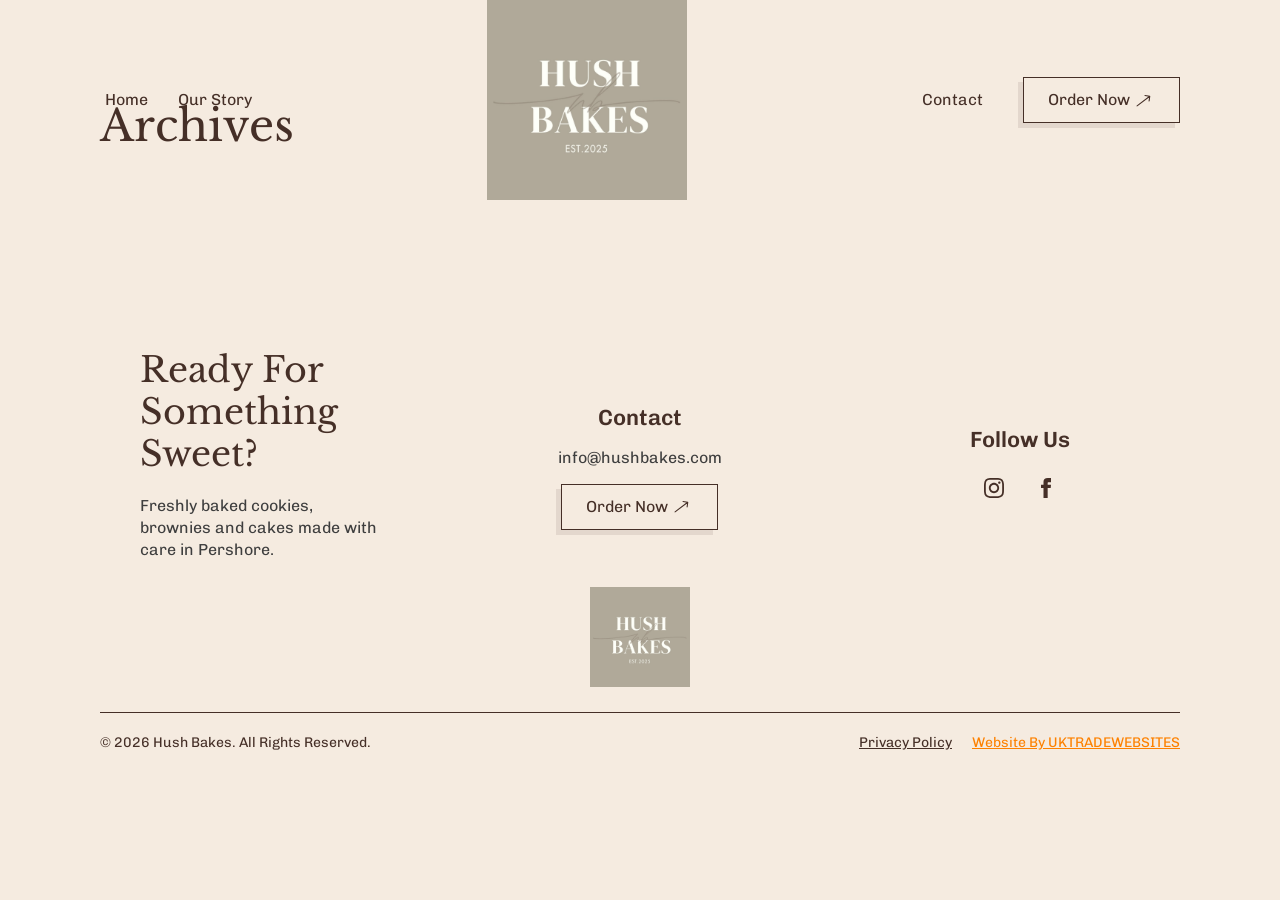
<file: qs/index.html>
<!DOCTYPE html>
<html lang="en-US">

    <head><meta charset="UTF-8">
        
        <meta name="viewport" content="width=device-width, initial-scale=1">
                    <link rel="stylesheet" href="/wp-content/plugins/breakdance/plugin/themeless/normalize.min.css">
                <title>Search Results for “test” – Hush Bakes</title>
<meta name="robots" content="noindex, follow, max-image-preview:large">
<link rel="alternate" type="application/rss+xml" title="Hush Bakes » Search Results for “test” Feed" href="/search/test/feed/rss2/">
<style id="wp-img-auto-sizes-contain-inline-css">
img:is([sizes=auto i],[sizes^="auto," i]){contain-intrinsic-size:3000px 1500px}
/*# sourceURL=wp-img-auto-sizes-contain-inline-css */
</style>
<style id="wp-emoji-styles-inline-css">

	img.wp-smiley, img.emoji {
		display: inline !important;
		border: none !important;
		box-shadow: none !important;
		height: 1em !important;
		width: 1em !important;
		margin: 0 0.07em !important;
		vertical-align: -0.1em !important;
		background: none !important;
		padding: 0 !important;
	}
/*# sourceURL=wp-emoji-styles-inline-css */
</style>
<style id="wp-block-library-inline-css">
:root{--wp-block-synced-color:#7a00df;--wp-block-synced-color--rgb:122,0,223;--wp-bound-block-color:var(--wp-block-synced-color);--wp-editor-canvas-background:#ddd;--wp-admin-theme-color:#007cba;--wp-admin-theme-color--rgb:0,124,186;--wp-admin-theme-color-darker-10:#006ba1;--wp-admin-theme-color-darker-10--rgb:0,107,160.5;--wp-admin-theme-color-darker-20:#005a87;--wp-admin-theme-color-darker-20--rgb:0,90,135;--wp-admin-border-width-focus:2px}@media (min-resolution:192dpi){:root{--wp-admin-border-width-focus:1.5px}}.wp-element-button{cursor:pointer}:root .has-very-light-gray-background-color{background-color:#eee}:root .has-very-dark-gray-background-color{background-color:#313131}:root .has-very-light-gray-color{color:#eee}:root .has-very-dark-gray-color{color:#313131}:root .has-vivid-green-cyan-to-vivid-cyan-blue-gradient-background{background:linear-gradient(135deg,#00d084,#0693e3)}:root .has-purple-crush-gradient-background{background:linear-gradient(135deg,#34e2e4,#4721fb 50%,#ab1dfe)}:root .has-hazy-dawn-gradient-background{background:linear-gradient(135deg,#faaca8,#dad0ec)}:root .has-subdued-olive-gradient-background{background:linear-gradient(135deg,#fafae1,#67a671)}:root .has-atomic-cream-gradient-background{background:linear-gradient(135deg,#fdd79a,#004a59)}:root .has-nightshade-gradient-background{background:linear-gradient(135deg,#330968,#31cdcf)}:root .has-midnight-gradient-background{background:linear-gradient(135deg,#020381,#2874fc)}:root{--wp--preset--font-size--normal:16px;--wp--preset--font-size--huge:42px}.has-regular-font-size{font-size:1em}.has-larger-font-size{font-size:2.625em}.has-normal-font-size{font-size:var(--wp--preset--font-size--normal)}.has-huge-font-size{font-size:var(--wp--preset--font-size--huge)}:root .has-text-align-center{text-align:center}:root .has-text-align-left{text-align:left}:root .has-text-align-right{text-align:right}.has-fit-text{white-space:nowrap!important}#end-resizable-editor-section{display:none}.aligncenter{clear:both}.items-justified-left{justify-content:flex-start}.items-justified-center{justify-content:center}.items-justified-right{justify-content:flex-end}.items-justified-space-between{justify-content:space-between}.screen-reader-text{word-wrap:normal!important;border:0;clip-path:inset(50%);height:1px;margin:-1px;overflow:hidden;padding:0;position:absolute;width:1px}.screen-reader-text:focus{background-color:#ddd;clip-path:none;color:#444;display:block;font-size:1em;height:auto;left:5px;line-height:normal;padding:15px 23px 14px;text-decoration:none;top:5px;width:auto;z-index:100000}html :where(.has-border-color){border-style:solid}html :where([style*=border-color]){border-style:solid}html :where([style*=border-top-color]){border-top-style:solid}html :where([style*=border-right-color]){border-right-style:solid}html :where([style*=border-bottom-color]){border-bottom-style:solid}html :where([style*=border-left-color]){border-left-style:solid}html :where([style*=border-width]){border-style:solid}html :where([style*=border-top-width]){border-top-style:solid}html :where([style*=border-right-width]){border-right-style:solid}html :where([style*=border-bottom-width]){border-bottom-style:solid}html :where([style*=border-left-width]){border-left-style:solid}html :where(img[class*=wp-image-]){height:auto;max-width:100%}:where(figure){margin:0 0 1em}html :where(.is-position-sticky){--wp-admin--admin-bar--position-offset:var(--wp-admin--admin-bar--height,0px)}@media screen and (max-width:600px){html :where(.is-position-sticky){--wp-admin--admin-bar--position-offset:0px}}
/*# sourceURL=/wp-includes/css/dist/block-library/common.min.css */
</style>
<style id="classic-theme-styles-inline-css">
/*! This file is auto-generated */
.wp-block-button__link{color:#fff;background-color:#32373c;border-radius:9999px;box-shadow:none;text-decoration:none;padding:calc(.667em + 2px) calc(1.333em + 2px);font-size:1.125em}.wp-block-file__button{background:#32373c;color:#fff;text-decoration:none}
/*# sourceURL=/wp-includes/css/classic-themes.min.css */
</style>


<link rel="https://api.w.org/" href="/wp-json/"><link rel="EditURI" type="application/rsd+xml" title="RSD" href="/xmlrpc.php?rsd">
<meta name="generator" content="WordPress 7.0">
        <meta name="ssp-config-path" content="/wp-content/uploads/simply-static/configs/">
        <meta name="ssp-config-version" content="1779427545">
        <meta name="ssp-origin-url" content="/">

					<!-- [HEADER ASSETS] -->
<link rel="stylesheet" href="/wp-content/plugins/breakdance/subplugins/breakdance-elements/dependencies-files/awesome-menu@1/awesome-menu.css?bd_ver=2.7.2">
<link rel="stylesheet" href="/wp-content/plugins/breakdance/subplugins/breakdance-elements/dependencies-files/breakdance-posts@1/posts.css?bd_ver=2.7.2">
<link rel="stylesheet" href="https://fonts.googleapis.com/css2?family=Chivo:ital,wght@0,100;0,200;0,300;0,400;0,500;0,600;0,700;0,800;0,900;1,100;1,200;1,300;1,400;1,500;1,600;1,700;1,800;1,900&amp;family=Libre%20Baskerville:ital,wght@0,100;0,200;0,300;0,400;0,500;0,600;0,700;0,800;0,900;1,100;1,200;1,300;1,400;1,500;1,600;1,700;1,800;1,900&amp;display=swap">

<link rel="stylesheet" href="/wp-content/uploads/breakdance/css/post-15-defaults.css?v=d15f820a469484335c2c9f37680826af">

<link rel="stylesheet" href="/wp-content/uploads/breakdance/css/post-11-defaults.css?v=91632498185e7a48f94dc62cec8a4387">

<link rel="stylesheet" href="/wp-content/uploads/breakdance/css/post-16-defaults.css?v=c2ca8db531b203aead391b48c5c47b53">

<link rel="stylesheet" href="/wp-content/uploads/breakdance/css/global-settings.css?v=7b87f6f5c7179aa76035fcdaf0959aff">

<link rel="stylesheet" href="/wp-content/uploads/breakdance/css/post-15.css?v=6e63e32c10731dceeb4f6cf1a75d147b">

<link rel="stylesheet" href="/wp-content/uploads/breakdance/css/post-11.css?v=c5f8dc9646aea0603a0de438d3f9a465">

<link rel="stylesheet" href="/wp-content/uploads/breakdance/css/post-16.css?v=be7f1217595c57064bf5814859828676">
<!-- [/EOF HEADER ASSETS] -->
    </head>
    
    <body class="search search-no-results wp-theme-breakdance-zero breakdance">
                    <header class="bde-header-builder-15-100 bde-header-builder bde-header-builder--sticky-scroll-slide bde-header-builder--overlay">

<div class="bde-header-builder__container"><div class="bde-menu-15-101 bde-menu">


      
        
    <nav class="breakdance-menu breakdance-menu--collapse    ">
    <button class="breakdance-menu-toggle breakdance-menu-toggle--squeeze" type="button" aria-label="Open Menu" aria-expanded="false" aria-controls="menu-101">
                  <span class="breakdance-menu-toggle-icon">
            <span class="breakdance-menu-toggle-lines"></span>
          </span>
            </button>
    
  <ul class="breakdance-menu-list" id="menu-101">
              
  
    <li class="breakdance-menu-item-15-102 breakdance-menu-item">
        
            
            

    
    
    
    
    
    <a class="breakdance-link breakdance-menu-link" href="/" target="_self" data-type="url">
  Home
    </a>

</li><li class="breakdance-menu-item-15-110 breakdance-menu-item">
        
            
            

    
    
    
    
    
    <a class="breakdance-link breakdance-menu-link" href="/our-story/" target="_self" data-type="url">
  Our story
    </a>

</li>
  </ul>
  </nav>


</div><div class="bde-div-15-128 bde-div">
  
  
	



<div class="bde-image-15-116 bde-image">
<figure class="breakdance-image breakdance-image--67">
	<div class="breakdance-image-container">
		<div class="breakdance-image-clip"><a class="breakdance-image-link breakdance-image-link--url" href="/" target="_self" rel="noopener" data-sub-html="" data-lg-size="-"><img class="breakdance-image-object" src="/wp-content/uploads/2026/05/Logo.jpg" width="1080" height="1080" srcset="/wp-content/uploads/2026/05/Logo.jpg 1080w, /wp-content/uploads/2026/05/Logo-300x300.jpg 300w, /wp-content/uploads/2026/05/Logo-1024x1024.jpg 1024w, /wp-content/uploads/2026/05/Logo-150x150.jpg 150w, /wp-content/uploads/2026/05/Logo-768x768.jpg 768w" sizes="(max-width: 1080px) 100vw, 1080px"></a></div>
	</div></figure>

</div>
</div><div class="bde-menu-15-117 bde-menu">


      
        
    <nav class="breakdance-menu breakdance-menu--collapse    ">
    <button class="breakdance-menu-toggle breakdance-menu-toggle--squeeze" type="button" aria-label="Open Menu" aria-expanded="false" aria-controls="menu-117">
                  <span class="breakdance-menu-toggle-icon">
            <span class="breakdance-menu-toggle-lines"></span>
          </span>
            </button>
    
  <ul class="breakdance-menu-list" id="menu-117">
              
  
    <li class="breakdance-menu-item-15-126 breakdance-menu-item">
        
            
            

    
    
    
    
    
    <a class="breakdance-link breakdance-menu-link" href="/contact/" target="_self" data-type="url">
  Contact
    </a>

</li><li class="bde-button-15-127 bde-button breakdance-menu-item">
        
    
    
    
    
            
            <button type="button" class="button-atom button-atom--primary bde-button__button">
    
        <span class="button-atom__text">Order Now</span>

        
        
            </button>
    


</li>
  </ul>
  </nav>


</div><div class="bde-menu-15-159 bde-menu">


      
        
    <nav class="breakdance-menu breakdance-menu--no-titles    ">
    <button class="breakdance-menu-toggle breakdance-menu-toggle--squeeze" type="button" aria-label="Open Menu" aria-expanded="false" aria-controls="menu-159">
                  <span class="breakdance-menu-toggle-icon">
            <span class="breakdance-menu-toggle-lines"></span>
          </span>
            </button>
    
  <ul class="breakdance-menu-list" id="menu-159">
              
      <li class="breakdance-menu-topbar">
              <span class="breakdance-menu-topbar-logo">
                                </span>
      
              <button class="breakdance-menu-close-button" type="button">Close</button>
          </li>
  
    <li class="breakdance-menu-item-15-160 breakdance-menu-item">
        
            
            

    
    
    
    
    
    <a class="breakdance-link breakdance-menu-link" href="/" target="_self" data-type="url">
  Home
    </a>

</li><li class="breakdance-menu-item-15-168 breakdance-menu-item">
        
            
            

    
    
    
    
    
    <a class="breakdance-link breakdance-menu-link" href="/our-story/" target="_self" data-type="url">
  Our story
    </a>

</li><li class="bde-menu-dropdown-15-170 bde-menu-dropdown breakdance-menu-item">
<div class="breakdance-dropdown ">
    <div class="breakdance-dropdown-toggle">
      
              <button class="breakdance-menu-link" type="button" aria-expanded="false" aria-controls="dropdown-170">
          Our Menu
        </button>
      
      <button class="breakdance-menu-link-arrow" type="button" aria-expanded="false" aria-controls="dropdown-170" aria-label="Our Menu Submenu"></button>
    </div>

    <div class="breakdance-dropdown-floater" aria-hidden="true" id="dropdown-170">
        <div class="breakdance-dropdown-body">
              <div class="breakdance-dropdown-section breakdance-dropdown-section--">
    <div class="breakdance-dropdown-columns">
              <div class="breakdance-dropdown-column ">
          
          <ul class="breakdance-dropdown-links">
                                <li class="breakdance-dropdown-item">
            
            
            

    
    
    
    
    
    <a class="breakdance-link breakdance-dropdown-link" href="#" target="_self" data-type="">

      
      <span class="breakdance-dropdown-link__label">
                  <span class="breakdance-dropdown-link__text">Main Course Menu</span>
        
              </span>
        </a>

  </li>

                                <li class="breakdance-dropdown-item">
            
            
            

    
    
    
    
    
    <a class="breakdance-link breakdance-dropdown-link" href="#" target="_self" data-type="">

      
      <span class="breakdance-dropdown-link__label">
                  <span class="breakdance-dropdown-link__text">Starters Menu</span>
        
              </span>
        </a>

  </li>

                                <li class="breakdance-dropdown-item">
            
            
            

    
    
    
    
    
    <a class="breakdance-link breakdance-dropdown-link" href="#" target="_self" data-type="">

      
      <span class="breakdance-dropdown-link__label">
                  <span class="breakdance-dropdown-link__text">Dessert Menu</span>
        
              </span>
        </a>

  </li>

                                <li class="breakdance-dropdown-item">
            
            
            

    
    
    
    
    
    <a class="breakdance-link breakdance-dropdown-link" href="#" target="_self" data-type="">

      
      <span class="breakdance-dropdown-link__label">
                  <span class="breakdance-dropdown-link__text">Beverages Menu</span>
        
              </span>
        </a>

  </li>

                      </ul>
        </div>
          </div>
  </div>


                    </div>
    </div>
</div>

</li><li class="breakdance-menu-item-15-171 breakdance-menu-item">
        
            
            

    
    
    
    
    
    <a class="breakdance-link breakdance-menu-link" href="https://breakdance.com/" target="_self" data-type="url">
  Articles
    </a>

</li><li class="breakdance-menu-item-15-172 breakdance-menu-item">
        
            
            

    
    
    
    
    
    <a class="breakdance-link breakdance-menu-link" href="https://breakdance.com/" target="_self" data-type="url">
  Order Online
    </a>

</li><li class="breakdance-menu-item-15-173 breakdance-menu-item">
        
            
            

    
    
    
    
    
    <a class="breakdance-link breakdance-menu-link" href="/contact/" target="_self" data-type="url">
  Contact
    </a>

</li><li class="bde-button-15-174 bde-button breakdance-menu-item">
        
    
    
    
    
            
            <button type="button" class="button-atom button-atom--primary bde-button__button">
    
        <span class="button-atom__text">Find a table</span>

        
        
            </button>
    


</li>
  </ul>
  </nav>


</div></div>


</header><section class="bde-section-11-102 bde-section">
  
  
	



<div class="section-container"><h1 class="bde-heading-11-103 bde-heading">Archives</h1><div class="bde-post-list-11-104 bde-post-list"></div></div>
</section><section class="bde-section-16-100 bde-section">
  
  
	



<div class="section-container"><div class="bde-columns-16-125 bde-columns"><div class="bde-column-16-126 bde-column">
  
  
	



<div class="bde-div-16-101 bde-div">
  
  
	



<h2 class="bde-heading-16-102 bde-heading">
Ready for something sweet?
</h2><div class="bde-text-16-123 bde-text">
Freshly baked cookies, brownies and cakes made with care in Pershore.
</div>
</div>
</div><div class="bde-column-16-106 bde-column">
  
  
	



<h3 class="bde-heading-16-109 bde-heading">
Contact
</h3><ul class="bde-basic-list-16-114 bde-basic-list">
  <li>    
          info@hushbakes.com
      </li>
</ul><div class="bde-button-16-124 bde-button">
        
    
    
    
    
            
            <button type="button" class="button-atom button-atom--primary bde-button__button">
    
        <span class="button-atom__text">Order Now</span>

        
        
            </button>
    


</div>
</div><div class="bde-column-16-107 bde-column">
  
  
	



<h3 class="bde-heading-16-110 bde-heading">
Follow us
</h3><div class="bde-social-icons-16-115 bde-social-icons">
                  
            
            

    
    
    
    
    
    <a class="breakdance-link bde-social-icons__icon-wrapper bde-social-icons__icon-instagram" href="https://www.instagram.com/hushbakes?utm_source=ig_web_button_share_sheet&amp;igsh=ZDNlZDc0MzIxNw==" target="_self" data-type="url" aria-label="instagram">

             <svg xmlns="http://www.w3.org/2000/svg" width="100%" viewbox="0 0 24 24">
            <path d="M12 2.163c3.204 0 3.584.012 4.85.07 3.252.148 4.771 1.691 4.919 4.919.058 1.265.069 1.645.069 4.849 0 3.205-.012 3.584-.069 4.849-.149 3.225-1.664 4.771-4.919 4.919-1.266.058-1.644.07-4.85.07-3.204 0-3.584-.012-4.849-.07-3.26-.149-4.771-1.699-4.919-4.92-.058-1.265-.07-1.644-.07-4.849 0-3.204.013-3.583.07-4.849.149-3.227 1.664-4.771 4.919-4.919 1.266-.057 1.645-.069 4.849-.069zm0-2.163c-3.259 0-3.667.014-4.947.072-4.358.2-6.78 2.618-6.98 6.98-.059 1.281-.073 1.689-.073 4.948 0 3.259.014 3.668.072 4.948.2 4.358 2.618 6.78 6.98 6.98 1.281.058 1.689.072 4.948.072 3.259 0 3.668-.014 4.948-.072 4.354-.2 6.782-2.618 6.979-6.98.059-1.28.073-1.689.073-4.948 0-3.259-.014-3.667-.072-4.947-.196-4.354-2.617-6.78-6.979-6.98-1.281-.059-1.69-.073-4.949-.073zm0 5.838c-3.403 0-6.162 2.759-6.162 6.162s2.759 6.163 6.162 6.163 6.162-2.759 6.162-6.163c0-3.403-2.759-6.162-6.162-6.162zm0 10.162c-2.209 0-4-1.79-4-4 0-2.209 1.791-4 4-4s4 1.791 4 4c0 2.21-1.791 4-4 4zm6.406-11.845c-.796 0-1.441.645-1.441 1.44s.645 1.44 1.441 1.44c.795 0 1.439-.645 1.439-1.44s-.644-1.44-1.439-1.44z"></path>
       </svg>
              </a>

                    
            
            

    
    
    
    
    
    <a class="breakdance-link bde-social-icons__icon-wrapper bde-social-icons__icon-facebook" href="https://www.facebook.com/profile.php?id=61558499687499" target="_self" data-type="url" aria-label="facebook">

             <svg xmlns="http://www.w3.org/2000/svg" width="100%" viewbox="0 0 24 24">
            <path d="M9 8h-3v4h3v12h5v-12h3.642l.358-4h-4v-1.667c0-.955.192-1.333 1.115-1.333h2.885v-5h-3.808c-3.596 0-5.192 1.583-5.192 4.615v3.385z"></path>
       </svg>
              </a>

    
</div>
</div></div><div class="bde-columns-16-104 bde-columns"><div class="bde-column-16-128 bde-column">
  
  
	



<a class="bde-container-link-16-130 bde-container-link breakdance-link" href="/" target="_self" data-type="url">
  
  
	



<img class="bde-image2-16-129 bde-image2" src="/wp-content/uploads/2026/05/Logo.jpg" loading="lazy" srcset="/wp-content/uploads/2026/05/Logo.jpg 1080w, /wp-content/uploads/2026/05/Logo-300x300.jpg 300w, /wp-content/uploads/2026/05/Logo-1024x1024.jpg 1024w, /wp-content/uploads/2026/05/Logo-150x150.jpg 150w, /wp-content/uploads/2026/05/Logo-768x768.jpg 768w" sizes="(max-width: 1080px) 100vw, 1080px">

</a>
</div></div><div class="bde-fancy-divider-16-116 bde-fancy-divider">


<div class="bde-fancy-divider__wrapper">
  <div class="bde-fancy-divider__separator   ">
  	  </div>
</div>

</div><div class="bde-div-16-117 bde-div">
  
  
	



<div class="bde-text-16-118 bde-text">
© 2026 Hush Bakes. All rights reserved.
</div><div class="bde-div-16-120 bde-div">
  
  
	



<a class="bde-text-link-16-121 bde-text-link breakdance-link" href="#" target="_self">
  Privacy policy

</a><a class="bde-text-link-16-122 bde-text-link breakdance-link" href="https://uktradewebsites.co.uk/" target="_self" data-type="url">
  Website by UKTRADEWEBSITES

</a>
</div>
</div></div>
</section>        <script type="speculationrules">
{"prefetch":[{"source":"document","where":{"and":[{"href_matches":"/*"},{"not":{"href_matches":["/wp-*.php","/wp-admin/*","/wp-content/uploads/*","/wp-content/*","/wp-content/plugins/*","\\\\Users\\\\User\\\\Local Sites\\\\hush-bakes\\\\app\\\\public\\\\wp-content\\\\plugins\\\\breakdance/plugin/themeless/themes/breakdance-zero/*","/*\\?(.+)"]}},{"not":{"selector_matches":"a[rel~=\"nofollow\"]"}},{"not":{"selector_matches":".no-prefetch, .no-prefetch a"}}]},"eagerness":"conservative"}]}
</script>
        <span class="ssp-id" style="display:none"></span>
        <style id="global-styles-inline-css">
:root{--wp--preset--aspect-ratio--square: 1;--wp--preset--aspect-ratio--4-3: 4/3;--wp--preset--aspect-ratio--3-4: 3/4;--wp--preset--aspect-ratio--3-2: 3/2;--wp--preset--aspect-ratio--2-3: 2/3;--wp--preset--aspect-ratio--16-9: 16/9;--wp--preset--aspect-ratio--9-16: 9/16;--wp--preset--color--black: #000000;--wp--preset--color--cyan-bluish-gray: #abb8c3;--wp--preset--color--white: #ffffff;--wp--preset--color--pale-pink: #f78da7;--wp--preset--color--vivid-red: #cf2e2e;--wp--preset--color--luminous-vivid-orange: #ff6900;--wp--preset--color--luminous-vivid-amber: #fcb900;--wp--preset--color--light-green-cyan: #7bdcb5;--wp--preset--color--vivid-green-cyan: #00d084;--wp--preset--color--pale-cyan-blue: #8ed1fc;--wp--preset--color--vivid-cyan-blue: #0693e3;--wp--preset--color--vivid-purple: #9b51e0;--wp--preset--gradient--vivid-cyan-blue-to-vivid-purple: linear-gradient(135deg,rgb(6,147,227) 0%,rgb(155,81,224) 100%);--wp--preset--gradient--light-green-cyan-to-vivid-green-cyan: linear-gradient(135deg,rgb(122,220,180) 0%,rgb(0,208,130) 100%);--wp--preset--gradient--luminous-vivid-amber-to-luminous-vivid-orange: linear-gradient(135deg,rgb(252,185,0) 0%,rgb(255,105,0) 100%);--wp--preset--gradient--luminous-vivid-orange-to-vivid-red: linear-gradient(135deg,rgb(255,105,0) 0%,rgb(207,46,46) 100%);--wp--preset--gradient--very-light-gray-to-cyan-bluish-gray: linear-gradient(135deg,rgb(238,238,238) 0%,rgb(169,184,195) 100%);--wp--preset--gradient--cool-to-warm-spectrum: linear-gradient(135deg,rgb(74,234,220) 0%,rgb(151,120,209) 20%,rgb(207,42,186) 40%,rgb(238,44,130) 60%,rgb(251,105,98) 80%,rgb(254,248,76) 100%);--wp--preset--gradient--blush-light-purple: linear-gradient(135deg,rgb(255,206,236) 0%,rgb(152,150,240) 100%);--wp--preset--gradient--blush-bordeaux: linear-gradient(135deg,rgb(254,205,165) 0%,rgb(254,45,45) 50%,rgb(107,0,62) 100%);--wp--preset--gradient--luminous-dusk: linear-gradient(135deg,rgb(255,203,112) 0%,rgb(199,81,192) 50%,rgb(65,88,208) 100%);--wp--preset--gradient--pale-ocean: linear-gradient(135deg,rgb(255,245,203) 0%,rgb(182,227,212) 50%,rgb(51,167,181) 100%);--wp--preset--gradient--electric-grass: linear-gradient(135deg,rgb(202,248,128) 0%,rgb(113,206,126) 100%);--wp--preset--gradient--midnight: linear-gradient(135deg,rgb(2,3,129) 0%,rgb(40,116,252) 100%);--wp--preset--font-size--small: 13px;--wp--preset--font-size--medium: 20px;--wp--preset--font-size--large: 36px;--wp--preset--font-size--x-large: 42px;--wp--preset--spacing--20: 0.44rem;--wp--preset--spacing--30: 0.67rem;--wp--preset--spacing--40: 1rem;--wp--preset--spacing--50: 1.5rem;--wp--preset--spacing--60: 2.25rem;--wp--preset--spacing--70: 3.38rem;--wp--preset--spacing--80: 5.06rem;--wp--preset--shadow--natural: 6px 6px 9px rgba(0, 0, 0, 0.2);--wp--preset--shadow--deep: 12px 12px 50px rgba(0, 0, 0, 0.4);--wp--preset--shadow--sharp: 6px 6px 0px rgba(0, 0, 0, 0.2);--wp--preset--shadow--outlined: 6px 6px 0px -3px rgb(255, 255, 255), 6px 6px rgb(0, 0, 0);--wp--preset--shadow--crisp: 6px 6px 0px rgb(0, 0, 0);}:where(body) { margin: 0; }:where(.is-layout-flex){gap: 0.5em;}:where(.is-layout-grid){gap: 0.5em;}body .is-layout-flex{display: flex;}.is-layout-flex{flex-wrap: wrap;align-items: center;}.is-layout-flex > :is(*, div){margin: 0;}body .is-layout-grid{display: grid;}.is-layout-grid > :is(*, div){margin: 0;}body{padding-top: 0px;padding-right: 0px;padding-bottom: 0px;padding-left: 0px;}:root :where(.wp-element-button, .wp-block-button__link){background-color: #32373c;border-width: 0;color: #fff;font-family: inherit;font-size: inherit;font-style: inherit;font-weight: inherit;letter-spacing: inherit;line-height: inherit;padding-top: calc(0.667em + 2px);padding-right: calc(1.333em + 2px);padding-bottom: calc(0.667em + 2px);padding-left: calc(1.333em + 2px);text-decoration: none;text-transform: inherit;}.has-black-color{color: var(--wp--preset--color--black) !important;}.has-cyan-bluish-gray-color{color: var(--wp--preset--color--cyan-bluish-gray) !important;}.has-white-color{color: var(--wp--preset--color--white) !important;}.has-pale-pink-color{color: var(--wp--preset--color--pale-pink) !important;}.has-vivid-red-color{color: var(--wp--preset--color--vivid-red) !important;}.has-luminous-vivid-orange-color{color: var(--wp--preset--color--luminous-vivid-orange) !important;}.has-luminous-vivid-amber-color{color: var(--wp--preset--color--luminous-vivid-amber) !important;}.has-light-green-cyan-color{color: var(--wp--preset--color--light-green-cyan) !important;}.has-vivid-green-cyan-color{color: var(--wp--preset--color--vivid-green-cyan) !important;}.has-pale-cyan-blue-color{color: var(--wp--preset--color--pale-cyan-blue) !important;}.has-vivid-cyan-blue-color{color: var(--wp--preset--color--vivid-cyan-blue) !important;}.has-vivid-purple-color{color: var(--wp--preset--color--vivid-purple) !important;}.has-black-background-color{background-color: var(--wp--preset--color--black) !important;}.has-cyan-bluish-gray-background-color{background-color: var(--wp--preset--color--cyan-bluish-gray) !important;}.has-white-background-color{background-color: var(--wp--preset--color--white) !important;}.has-pale-pink-background-color{background-color: var(--wp--preset--color--pale-pink) !important;}.has-vivid-red-background-color{background-color: var(--wp--preset--color--vivid-red) !important;}.has-luminous-vivid-orange-background-color{background-color: var(--wp--preset--color--luminous-vivid-orange) !important;}.has-luminous-vivid-amber-background-color{background-color: var(--wp--preset--color--luminous-vivid-amber) !important;}.has-light-green-cyan-background-color{background-color: var(--wp--preset--color--light-green-cyan) !important;}.has-vivid-green-cyan-background-color{background-color: var(--wp--preset--color--vivid-green-cyan) !important;}.has-pale-cyan-blue-background-color{background-color: var(--wp--preset--color--pale-cyan-blue) !important;}.has-vivid-cyan-blue-background-color{background-color: var(--wp--preset--color--vivid-cyan-blue) !important;}.has-vivid-purple-background-color{background-color: var(--wp--preset--color--vivid-purple) !important;}.has-black-border-color{border-color: var(--wp--preset--color--black) !important;}.has-cyan-bluish-gray-border-color{border-color: var(--wp--preset--color--cyan-bluish-gray) !important;}.has-white-border-color{border-color: var(--wp--preset--color--white) !important;}.has-pale-pink-border-color{border-color: var(--wp--preset--color--pale-pink) !important;}.has-vivid-red-border-color{border-color: var(--wp--preset--color--vivid-red) !important;}.has-luminous-vivid-orange-border-color{border-color: var(--wp--preset--color--luminous-vivid-orange) !important;}.has-luminous-vivid-amber-border-color{border-color: var(--wp--preset--color--luminous-vivid-amber) !important;}.has-light-green-cyan-border-color{border-color: var(--wp--preset--color--light-green-cyan) !important;}.has-vivid-green-cyan-border-color{border-color: var(--wp--preset--color--vivid-green-cyan) !important;}.has-pale-cyan-blue-border-color{border-color: var(--wp--preset--color--pale-cyan-blue) !important;}.has-vivid-cyan-blue-border-color{border-color: var(--wp--preset--color--vivid-cyan-blue) !important;}.has-vivid-purple-border-color{border-color: var(--wp--preset--color--vivid-purple) !important;}.has-vivid-cyan-blue-to-vivid-purple-gradient-background{background: var(--wp--preset--gradient--vivid-cyan-blue-to-vivid-purple) !important;}.has-light-green-cyan-to-vivid-green-cyan-gradient-background{background: var(--wp--preset--gradient--light-green-cyan-to-vivid-green-cyan) !important;}.has-luminous-vivid-amber-to-luminous-vivid-orange-gradient-background{background: var(--wp--preset--gradient--luminous-vivid-amber-to-luminous-vivid-orange) !important;}.has-luminous-vivid-orange-to-vivid-red-gradient-background{background: var(--wp--preset--gradient--luminous-vivid-orange-to-vivid-red) !important;}.has-very-light-gray-to-cyan-bluish-gray-gradient-background{background: var(--wp--preset--gradient--very-light-gray-to-cyan-bluish-gray) !important;}.has-cool-to-warm-spectrum-gradient-background{background: var(--wp--preset--gradient--cool-to-warm-spectrum) !important;}.has-blush-light-purple-gradient-background{background: var(--wp--preset--gradient--blush-light-purple) !important;}.has-blush-bordeaux-gradient-background{background: var(--wp--preset--gradient--blush-bordeaux) !important;}.has-luminous-dusk-gradient-background{background: var(--wp--preset--gradient--luminous-dusk) !important;}.has-pale-ocean-gradient-background{background: var(--wp--preset--gradient--pale-ocean) !important;}.has-electric-grass-gradient-background{background: var(--wp--preset--gradient--electric-grass) !important;}.has-midnight-gradient-background{background: var(--wp--preset--gradient--midnight) !important;}.has-small-font-size{font-size: var(--wp--preset--font-size--small) !important;}.has-medium-font-size{font-size: var(--wp--preset--font-size--medium) !important;}.has-large-font-size{font-size: var(--wp--preset--font-size--large) !important;}.has-x-large-font-size{font-size: var(--wp--preset--font-size--x-large) !important;}
/*# sourceURL=global-styles-inline-css */
</style>
<script id="wp-emoji-settings" type="application/json">
{"baseUrl":"https://s.w.org/images/core/emoji/17.0.2/72x72/","ext":".png","svgUrl":"https://s.w.org/images/core/emoji/17.0.2/svg/","svgExt":".svg","source":{"concatemoji":"/wp-includes/js/wp-emoji-release.min.js?ver=7.0"}}
</script>
<script type="module">
/*! This file is auto-generated */
const a=JSON.parse(document.getElementById("wp-emoji-settings").textContent),o=(window._wpemojiSettings=a,"wpEmojiSettingsSupports"),s=["flag","emoji"];function i(e){try{var t={supportTests:e,timestamp:(new Date).valueOf()};sessionStorage.setItem(o,JSON.stringify(t))}catch(e){}}function c(e,t,n){e.clearRect(0,0,e.canvas.width,e.canvas.height),e.fillText(t,0,0);t=new Uint32Array(e.getImageData(0,0,e.canvas.width,e.canvas.height).data);e.clearRect(0,0,e.canvas.width,e.canvas.height),e.fillText(n,0,0);const a=new Uint32Array(e.getImageData(0,0,e.canvas.width,e.canvas.height).data);return t.every((e,t)=>e===a[t])}function p(e,t){e.clearRect(0,0,e.canvas.width,e.canvas.height),e.fillText(t,0,0);var n=e.getImageData(16,16,1,1);for(let e=0;e<n.data.length;e++)if(0!==n.data[e])return!1;return!0}function u(e,t,n,a){switch(t){case"flag":return n(e,"\ud83c\udff3\ufe0f\u200d\u26a7\ufe0f","\ud83c\udff3\ufe0f\u200b\u26a7\ufe0f")?!1:!n(e,"\ud83c\udde8\ud83c\uddf6","\ud83c\udde8\u200b\ud83c\uddf6")&&!n(e,"\ud83c\udff4\udb40\udc67\udb40\udc62\udb40\udc65\udb40\udc6e\udb40\udc67\udb40\udc7f","\ud83c\udff4\u200b\udb40\udc67\u200b\udb40\udc62\u200b\udb40\udc65\u200b\udb40\udc6e\u200b\udb40\udc67\u200b\udb40\udc7f");case"emoji":return!a(e,"\ud83e\u1fac8")}return!1}function f(e,t,n,a){let r;const o=(r="undefined"!=typeof WorkerGlobalScope&&self instanceof WorkerGlobalScope?new OffscreenCanvas(300,150):document.createElement("canvas")).getContext("2d",{willReadFrequently:!0}),s=(o.textBaseline="top",o.font="600 32px Arial",{});return e.forEach(e=>{s[e]=t(o,e,n,a)}),s}function r(e){var t=document.createElement("script");t.src=e,t.defer=!0,document.head.appendChild(t)}a.supports={everything:!0,everythingExceptFlag:!0},new Promise(t=>{let n=function(){try{var e=JSON.parse(sessionStorage.getItem(o));if("object"==typeof e&&"number"==typeof e.timestamp&&(new Date).valueOf()<e.timestamp+604800&&"object"==typeof e.supportTests)return e.supportTests}catch(e){}return null}();if(!n){if("undefined"!=typeof Worker&&"undefined"!=typeof OffscreenCanvas&&"undefined"!=typeof URL&&URL.createObjectURL&&"undefined"!=typeof Blob)try{var e="postMessage("+f.toString()+"("+[JSON.stringify(s),u.toString(),c.toString(),p.toString()].join(",")+"));",a=new Blob([e],{type:"text/javascript"});const r=new Worker(URL.createObjectURL(a),{name:"wpTestEmojiSupports"});return void(r.onmessage=e=>{i(n=e.data),r.terminate(),t(n)})}catch(e){}i(n=f(s,u,c,p))}t(n)}).then(e=>{for(const n in e)a.supports[n]=e[n],a.supports.everything=a.supports.everything&&a.supports[n],"flag"!==n&&(a.supports.everythingExceptFlag=a.supports.everythingExceptFlag&&a.supports[n]);var t;a.supports.everythingExceptFlag=a.supports.everythingExceptFlag&&!a.supports.flag,a.supports.everything||((t=a.source||{}).concatemoji?r(t.concatemoji):t.wpemoji&&t.twemoji&&(r(t.twemoji),r(t.wpemoji)))});
//# sourceURL=/wp-includes/js/wp-emoji-loader.min.js
</script>
<script src='/wp-content/plugins/breakdance/plugin/global-scripts/breakdance-utils.js?bd_ver=2.7.2' defer></script>
<script src='/wp-content/plugins/breakdance/subplugins/breakdance-elements/dependencies-files/breakdance-header-builder@1/header-builder.js?bd_ver=2.7.2' defer></script>
<script src='/wp-content/plugins/breakdance/subplugins/breakdance-elements/dependencies-files/awesome-menu@1/awesome-menu.js?bd_ver=2.7.2' defer></script>
<script>document.addEventListener('DOMContentLoaded', function(){     if (!window.BreakdanceFrontend) {
        window.BreakdanceFrontend = {}
    }

    window.BreakdanceFrontend.data = {"homeUrl":"","ajaxUrl":"\/wp-admin\/admin-ajax.php","elementsPluginUrl":"\/wp-content\/plugins\/breakdance\/subplugins\/breakdance-elements\/","BASE_BREAKPOINT_ID":"breakpoint_base","breakpoints":[{"id":"breakpoint_base","label":"Desktop","defaultPreviewWidth":"100%"},{"id":"breakpoint_tablet_landscape","label":"Tablet Landscape","defaultPreviewWidth":1024,"maxWidth":1119},{"id":"breakpoint_tablet_portrait","label":"Tablet Portrait","defaultPreviewWidth":768,"maxWidth":1023},{"id":"breakpoint_phone_landscape","label":"Phone Landscape","defaultPreviewWidth":480,"maxWidth":767},{"id":"breakpoint_phone_portrait","label":"Phone Portrait","defaultPreviewWidth":400,"maxWidth":479}],"subscriptionMode":"pro"} }) </script>
<script>document.addEventListener('DOMContentLoaded', function(){ new BreakdanceHeaderBuilder(".breakdance .bde-header-builder-15-100", "100", false); }) </script>
<script>document.addEventListener('DOMContentLoaded', function(){ 
new AwesomeMenu(".breakdance .bde-menu-15-101 .breakdance-menu", {
  dropdown: {
    openOnClick: false,
    mode: {
      desktop: 'dropdown'
    },
    placement: 'full-width',
    width: null,
    animation: 'fade'
  },
  link: {
    effect: 'underline',
    effectDirection: 'left',
  },
  mobile: {
    breakpoint: 'breakpoint_tablet_portrait',
    mode: 'accordion',
    offcanvasPosition: 'left',
    offset: null,
    followLinks: true
  }
});
 }) </script>
<script>document.addEventListener('DOMContentLoaded', function(){ 
new AwesomeMenu(".breakdance .bde-menu-15-117 .breakdance-menu", {
  dropdown: {
    openOnClick: false,
    mode: {
      desktop: 'dropdown'
    },
    placement: 'left',
    width: null,
    animation: 'fade'
  },
  link: {
    effect: 'underline',
    effectDirection: 'left',
  },
  mobile: {
    breakpoint: 'breakpoint_tablet_portrait',
    mode: 'accordion',
    offcanvasPosition: 'left',
    offset: null,
    followLinks: true
  }
});
 }) </script>
<script>document.addEventListener('DOMContentLoaded', function(){ 
new AwesomeMenu(".breakdance .bde-menu-15-159 .breakdance-menu", {
  dropdown: {
    openOnClick: false,
    mode: {
      desktop: 'dropdown'
    },
    placement: 'left',
    width: null,
    animation: 'fade'
  },
  link: {
    effect: '',
    effectDirection: '',
  },
  mobile: {
    breakpoint: 'breakpoint_tablet_portrait',
    mode: 'offcanvas',
    offcanvasPosition: 'right',
    offset: null,
    followLinks: true
  }
});
 }) </script>
    </body>

    </html>
</file>
<file: wp-content/plugins/breakdance/subplugins/breakdance-elements/dependencies-files/awesome-menu@1/awesome-menu.css>
.breakdance-menu{--menu-background: #fff;--menu-max-height: calc(100vh - var(--mobile-buffer-y));--menu-alignment: flex-start;--menu-duration: var(--bde-transition-duration, .3s);--menu-base-font-size: .875em;--mobile-offset-y:calc(100% + 15px);--mobile-offset-x: 0;--mobile-offcanvas-width: 400px;--mobile-topbar-padding: 15px;--mobile-topbar-logo-width: 110px;--mobile-topbar-logo-order: -1;--mobile-topbar-close-button-size: 20px;--mobile-topbar-close-button-color: var(--bde-headings-color);--mobile-topbar-close-button-color-hover: var(--mobile-topbar-close-button-color);--mobile-topbar-close-button-bar-height: 2px;--toggle-background-color: transparent;--toggle-background-color-hover: var(--toggle-background-color);--toggle-active-background-color: var(--toggle-background-color);--toggle-padding: 0px;--toggle-radius: 0px;--toggle-layer-width: 32px;--toggle-layer-height: 4px;--toggle-layer-spacing: 6px;--toggle-layer-color: var(--bde-headings-color);--toggle-layer-color-hover: var(--toggle-layer-color);--toggle-layer-color-active: var(--toggle-layer-color);--toggle-layer-border-radius: 0px;--links-gap: 0px;--link-padding-top: 20px;--link-padding-bottom: 20px;--link-padding-left: 20px;--link-padding-right: 20px;--link-color: var(--bde-headings-color);--link-color-hover: var(--link-color);--link-background-color: transparent;--link-background-color-hover: var(--link-background-color);--link-alignment: space-between;--link-effect-thickness: 3px;--link-effect-color: var(--link-color);--link-effect-color-hover: var(--link-effect-color);--link-effect-radius: 0px;--link-color-active: var(--link-color);--link-background-color-active: var(--link-background-color);--link-arrow-display: block;--link-arrow-color: var(--link-color);--link-arrow-color-hover: var(--link-color-hover);--link-arrow-size: 10px;--link-arrow-gap: 8px;--link-arrow-offset-y: 0px;--link-arrow-close-rotation: 0deg;--link-arrow-open-rotation: -180deg;--link-arrow-rotation: var(--link-arrow-close-rotation);--link-border: 1px solid var(--link-border-color);--link-border-color: #eee;--dropdown-animation-duration: var(--menu-duration);--dropdown-caret-display: block;--dropdown-caret-radius: 3px;--dropdown-caret-size: 12px;--dropdown-background-color: #fff;--dropdown-custom-offset-y: 20px;--dropdown-edge-offset: 20px;--dropdown-border-radius: 8px;--dropdown-custom-width: 500px;--dropdown-section-padding: 30px;--dropdown-section-gap: var(--gap-lg);--dropdown-links-gap: var(--gap-sm);--dropdown-link-color: var(--bde-headings-color);--dropdown-link-icon-display: block;--dropdown-link-icon-size: 16px;--dropdown-link-icon-spacing: 10px;--dropdown-link-icon-alignment: center;--dropdown-link-description-display: block;--dropdown-link-description-spacing: 0px;--dropdown-link-icon-x: 0px;--dropdown-link-icon-y: 0px;--dropdown-link-img-opacity: 1;--dropdown-link-img-opacity-hover: 1;--dropdown-columns-stack: row;--dropdown-columns-gap: var(--gap-xl);--dropdown-column-title-spacing: 0px;--dropdown-sections-stack: column;--dropdown-section-light-background: #fff;--dropdown-section-dark-background: #f6f9fc;--gap-xl: 60px;--gap-lg: 30px;--gap-sm: 15px;--gap-xs: 10px;--gap-none: 0;--arrow-icon: url("data:image/svg+xml,%3Csvg xmlns='http://www.w3.org/2000/svg' viewBox='0 0 448 512'%3E%3Cpath d='M441.9 167.3l-19.8-19.8c-4.7-4.7-12.3-4.7-17 0L224 328.2 42.9 147.5c-4.7-4.7-12.3-4.7-17 0L6.1 167.3c-4.7 4.7-4.7 12.3 0 17l209.4 209.4c4.7 4.7 12.3 4.7 17 0l209.4-209.4c4.7-4.7 4.7-12.3 0-17z'%3E%3C/path%3E%3C/svg%3E");--mobile-link-padding-top: 20px;--mobile-link-padding-bottom: 20px;--mobile-link-padding-left: 20px;--mobile-link-padding-right: 20px;--mobile-link-level-2-padding-top: 12px;--mobile-link-level-2-padding-bottom: 12px;--mobile-link-level-2-padding-left: 25px;--mobile-link-level-2-padding-right: 20px;--mobile-link-level-3-padding-top: 12px;--mobile-link-level-3-padding-bottom: 12px;--mobile-link-level-3-padding-left: 30px;--mobile-link-level-3-padding-right: 30px}.breakdance-menu{position:relative;-webkit-tap-highlight-color:transparent;-webkit-font-smoothing:antialiased;text-align:left;height:var(--menu-height)}:root .breakdance-menu{display:flex}.breakdance-menu-list{display:flex;align-items:center;justify-content:var(--menu-alignment);gap:var(--links-gap);list-style-type:none;margin:0;padding:0}.breakdance-menu-list>.bde-button{margin-left:15px}.breakdance-menu-item{position:relative}.breakdance-menu-item:hover{color:var(--link-color-hover);background-color:var(--link-background-color-hover)}.breakdance-menu-item:hover .breakdance-menu-link-arrow:after{background-color:var(--link-arrow-color-hover)}.breakdance-menu .breakdance-menu-link{position:relative;z-index:1;display:flex;flex-direction:row;align-items:center;justify-content:var(--link-alignment);flex:1;font-size:var(--menu-base-font-size);font-family:inherit;font-weight:500;line-height:1;text-decoration:none;color:var(--link-color);padding:var(--link-padding-top) var(--link-padding-right) var(--link-padding-bottom) var(--link-padding-left);margin:0;border:none;background-color:var(--link-background-color);cursor:pointer;-webkit-user-select:none;-moz-user-select:none;user-select:none;white-space:nowrap;transition:var(--menu-duration) color ease,var(--menu-duration) background-color ease}.breakdance-menu .breakdance-menu-link:hover{color:inherit}.breakdance-menu-link-arrow{position:relative;z-index:1;align-self:stretch;border:none;background-color:transparent;padding:var(--link-padding-top) var(--link-padding-right) var(--link-padding-bottom) 0;cursor:pointer}.breakdance-menu-link-arrow:after{content:"";display:var(--link-arrow-display);-webkit-mask-image:var(--arrow-icon);mask-image:var(--arrow-icon);-webkit-mask-size:100%;mask-size:100%;-webkit-mask-position:center;mask-position:center;-webkit-mask-repeat:no-repeat;mask-repeat:no-repeat;margin-left:var(--link-arrow-gap);font-size:var(--link-arrow-size);width:1em;height:1em;background-color:var(--link-arrow-color);transform:translateY(var(--link-arrow-offset-y)) rotate(var(--link-arrow-rotation));transition:var(--menu-duration) transform ease,var(--menu-duration) background-color ease;flex-shrink:0}@-moz-document url-prefix(){.breakdance-menu-link-arrow:after{transition:none!important}}.breakdance-dropdown--open .breakdance-menu-link-arrow:after{--link-arrow-rotation: var(--link-arrow-open-rotation)}.hide-arrows-on-desktop .breakdance-menu-link-arrow{display:none}.breakdance-dropdown{--dropdown-offset-x: 0px;--dropdown-caret-x: 0px;--translate-x: 0px;--translate-y: 0px;--rotate-x: 0deg;--scale: 1;position:relative}.breakdance-dropdown .breakdance-menu-link{padding-right:0}.hide-arrows-on-desktop .breakdance-dropdown .breakdance-menu-link{padding-right:var(--link-padding-right)}.breakdance-dropdown-toggle{position:relative;display:flex;align-items:center}.breakdance-dropdown-floater{position:absolute;top:calc(var(--dropdown-offset-y) + var(--dropdown-custom-offset-y));left:var(--dropdown-offset-x);z-index:var(--bde-z-index-menu-dropdown);min-width:100%;opacity:0;visibility:hidden;pointer-events:none;backface-visibility:hidden;transform:translate(var(--translate-x)) translateY(var(--translate-y)) rotateX(var(--rotate-x)) scale(var(--scale)) translateZ(0)}.breakdance-dropdown--top .breakdance-dropdown-floater{top:calc(var(--dropdown-offset-y) - var(--dropdown-custom-offset-y))}.breakdance-dropdown--open .breakdance-dropdown-floater{opacity:1;visibility:visible;pointer-events:auto;will-change:opacity,height,transform,visibility}.breakdance-dropdown-caret{position:absolute;top:calc(var(--dropdown-caret-size) / 2 * -1);left:var(--dropdown-caret-x);z-index:1;display:var(--dropdown-caret-display);width:calc(var(--dropdown-caret-size) * 2);height:var(--dropdown-caret-size);transform:translateY(-50%);overflow:hidden;pointer-events:none}.breakdance-dropdown-caret:before{content:"";position:absolute;bottom:calc(var(--dropdown-caret-size) / 2 * -1);left:50%;display:block;width:var(--dropdown-caret-size);height:var(--dropdown-caret-size);background-color:var(--dropdown-caret-color, var(--dropdown-background-color));border-top-left-radius:var(--dropdown-caret-radius);backface-visibility:hidden;transform:translate(-50%) rotate(45deg) translateZ(0)}.breakdance-dropdown--top .breakdance-dropdown-caret{top:100%;border-top-left-radius:0;border-bottom-right-radius:var(--dropdown-caret-radius);transform:translate(-50%)}.breakdance-dropdown--top .breakdance-dropdown-caret:before{top:calc(var(--dropdown-caret-size) / 2 * -1);border-top-left-radius:0;border-bottom-right-radius:var(--dropdown-caret-radius)}.breakdance-dropdown-caret--hide{display:none}.breakdance-dropdown-body{position:relative;z-index:1;flex-grow:1;display:flex;flex-direction:var(--dropdown-sections-stack);width:100%;background-color:var(--dropdown-background-color);box-shadow:0 50px 100px -20px #32325d40,0 30px 60px -30px #0000004d;border-radius:var(--dropdown-border-radius);overflow:hidden}.breakdance-menu--custom-width .breakdance-dropdown-floater,.breakdance-dropdown--custom .breakdance-dropdown-floater{width:calc(var(--dropdown-custom-width) - var(--dropdown-edge-offset) * 2)}.breakdance-menu--custom-width .breakdance-dropdown-floater .breakdance-dropdown-link,.breakdance-dropdown--custom .breakdance-dropdown-floater .breakdance-dropdown-link{white-space:normal}.breakdance-menu--placement-full-width{--dropdown-edge-offset: 0px;--dropdown-border-radius: 0px}.breakdance-menu--placement-section-width .breakdance-dropdown-floater{--bde-dropdown-width: var(--bde-header-width, var(--bde-section-width));width:calc(min(var(--bde-dropdown-width),100vw) - var(--dropdown-edge-offset) * 2)}.breakdance-dropdown-section{display:flex;flex-wrap:wrap;padding:var(--dropdown-section-padding);gap:var(--dropdown-section-gap);width:var(--dropdown-section-width)}.breakdance-dropdown-section--light{background-color:var(--dropdown-section-light-background)}.breakdance-dropdown-section--additional{flex:1;background-color:var(--dropdown-section-dark-background)}.breakdance-dropdown-columns{display:flex;flex-direction:var(--dropdown-columns-stack);gap:var(--dropdown-columns-gap);width:100%}.breakdance-dropdown-column{display:flex;flex-direction:column;gap:var(--gap-sm);flex:1}.breakdance-dropdown-column__title{display:flex;align-items:center;font-weight:700;font-size:var(--menu-base-font-size);line-height:1.5;white-space:nowrap;margin-top:0;margin-bottom:var(--dropdown-column-title-spacing);color:var(--link-color)}.breakdance-menu--collapse .breakdance-dropdown-column--collapsible .breakdance-dropdown-column__title:after{content:"";display:var(--link-arrow-display);-webkit-mask-image:var(--arrow-icon);mask-image:var(--arrow-icon);-webkit-mask-size:100%;mask-size:100%;-webkit-mask-position:center;mask-position:center;-webkit-mask-repeat:no-repeat;mask-repeat:no-repeat;margin-left:var(--link-arrow-gap);font-size:var(--link-arrow-size);width:1em;height:1em;background-color:var(--link-arrow-color);transform:translateY(var(--link-arrow-offset-y)) rotate(var(--link-arrow-rotation));transition:var(--menu-duration) transform ease,var(--menu-duration) background-color ease;flex-shrink:0;display:none}@-moz-document url-prefix(){.breakdance-menu--collapse .breakdance-dropdown-column--collapsible .breakdance-dropdown-column__title:after{transition:none!important}}.breakdance-dropdown-column--open .breakdance-dropdown-column__title:after{--link-arrow-rotation: var(--link-arrow-open-rotation)}.breakdance-dropdown-links{display:flex;flex-direction:column;gap:var(--dropdown-links-gap);list-style-type:none;margin:0;padding:0}.breakdance-menu .breakdance-dropdown-link{display:flex;align-items:center;font-size:var(--menu-base-font-size);line-height:1.5;text-decoration:none;color:var(--dropdown-link-color);white-space:nowrap;transition:var(--menu-duration) background-color ease}.breakdance-menu .breakdance-dropdown-link:hover{background-color:var(--dropdown-link-background-color-hover);color:var(--dropdown-link-color)}.breakdance-dropdown-link__icon{display:var(--dropdown-link-icon-display);align-self:var(--dropdown-link-icon-alignment);font-size:var(--dropdown-link-icon-size);color:var(--dropdown-link-icon-color);margin-right:var(--dropdown-link-icon-spacing);transform:translate(var(--dropdown-link-icon-x)) translateY(var(--dropdown-link-icon-y));flex-shrink:0;padding:var(--dropdown-link-icon-padding);background-color:var(--dropdown-link-icon-background);border-radius:var(--dropdown-link-icon-radius);transition:var(--menu-duration) color ease,var(--menu-duration) background-color ease;overflow:hidden}.breakdance-dropdown-link:hover .breakdance-dropdown-link__icon{color:var(--dropdown-link-icon-color-hover, var(--dropdown-link-icon-color));background-color:var(--dropdown-link-icon-background-hover, var(--dropdown-link-icon-background))}.breakdance-dropdown-link:hover .breakdance-dropdown-link__icon img{opacity:var(--dropdown-link-img-opacity-hover)}.breakdance-dropdown-link__icon svg{display:block;width:1em;height:1em;fill:currentColor}.breakdance-dropdown-link__icon img{display:block;max-width:100%;width:1em;height:auto;opacity:var(--dropdown-link-img-opacity);transition:var(--menu-duration) opacity ease}.breakdance-dropdown-link__text{display:block;transition:var(--menu-duration) color ease}.breakdance-dropdown-link__description{color:var(--bde-body-text-color);display:var(--dropdown-link-description-display);transition:var(--menu-duration) opacity ease,var(--menu-duration) color ease;margin-top:var(--dropdown-link-description-spacing)}.breakdance-dropdown-custom-content{padding:var(--dropdown-section-padding)}.breakdance-menu-topbar{display:none;justify-content:space-between;padding:var(--mobile-topbar-padding)}.breakdance-menu-topbar-logo{display:flex;max-width:100%;width:var(--mobile-topbar-logo-width);height:auto;order:var(--mobile-topbar-logo-order)}.breakdance-menu-topbar-logo img{width:100%;height:100%}.breakdance-menu-overlay{position:fixed;inset:0;z-index:var(--bde-z-index-menu-backdrop);background-color:#00000040;opacity:0;pointer-events:none;transition:var(--menu-duration) opacity ease}.breakdance-responsive-menu--open .breakdance-menu-overlay{opacity:1;pointer-events:auto!important}.breakdance-menu-close-button{position:relative;font-size:var(--mobile-topbar-close-button-size);width:1em;height:1em;text-indent:-9999px;background:none;border:none;margin:0;padding:0;cursor:pointer;transform:rotate(45deg);flex-shrink:0}.breakdance-menu-close-button:hover:after,.breakdance-menu-close-button:hover:before{background-color:var(--mobile-topbar-close-button-color-hover)}.breakdance-menu-close-button:after,.breakdance-menu-close-button:before{content:"";position:absolute;background-color:var(--mobile-topbar-close-button-color);transition:var(--menu-duration) background-color ease}.breakdance-menu-close-button:after{top:0;left:50%;width:var(--mobile-topbar-close-button-bar-height);height:100%;transform:translate(-50%)}.breakdance-menu-close-button:before{top:50%;left:0;width:100%;height:var(--mobile-topbar-close-button-bar-height);transform:translateY(-50%)}.breakdance-menu--vertical{--dropdown-custom-offset-y: 0px;--dropdown-section-padding: 20px}.breakdance-menu--vertical .breakdance-menu-list{align-items:stretch;flex-direction:column;width:100%}.breakdance-menu--dropdown-accordion .breakdance-dropdown-floater{position:static;opacity:1;visibility:visible;transform:none;overflow:hidden}.breakdance-menu--dropdown-accordion .breakdance-dropdown-floater:not(.is-visible):not(.is-collapsing){height:0;pointer-events:none;visibility:hidden;overflow:hidden}.breakdance-menu--dropdown-accordion .breakdance-dropdown-floater.is-collapsing{overflow:hidden;height:0;transition:var(--menu-duration) height ease-in-out,var(--menu-duration) visibility ease-in-out}.breakdance-menu--dropdown-accordion .breakdance-dropdown-body{box-shadow:none}.breakdance-menu--dropdown-accordion .breakdance-dropdown-link{white-space:normal}.breakdance-menu--dropdown-accordion .breakdance-dropdown-caret{display:none}.breakdance-menu--dropdown-side .breakdance-dropdown{--dropdown-offset-x: 100%}.breakdance-menu--dropdown-side .breakdance-dropdown-floater{min-width:auto}.breakdance-menu--dropdown-side .breakdance-dropdown-caret{display:none}.breakdance-menu--dropdown-slide{--link-arrow-rotation: -90deg;--link-arrow-open-rotation: var(--link-arrow-rotation);overflow-x:clip}.breakdance-menu--dropdown-slide .breakdance-menu-list{transition:var(--menu-duration) transform ease}.breakdance-menu--dropdown-slide.breakdance-menu--dp-open .breakdance-menu-list{transform:translate3d(-100%,0,0)}.breakdance-menu--dropdown-slide .breakdance-dropdown-floater{position:absolute;left:0;right:0;transform:translate3d(100%,0,0);opacity:0;transition:0s opacity var(--menu-duration)}.breakdance-menu--dropdown-slide .breakdance-dropdown--open .breakdance-dropdown-floater{opacity:1;transition-delay:0s}.breakdance-menu--dropdown-slide .breakdance-dropdown-caret{display:none}.breakdance-dropdown-back-button{-webkit-appearance:none;-moz-appearance:none;appearance:none;display:block;width:100%;border:none;background-color:var(--link-background-color);padding:var(--link-padding);font-weight:700;cursor:pointer}.breakdance-dropdown--wp .breakdance-dropdown-links{width:100%;gap:var(--dropdown-links-gap)}.breakdance-dropdown--wp .breakdance-dropdown-links .menu-item{display:flex;flex-direction:column;gap:var(--dropdown-links-gap)}.breakdance-menu-toggle--none .breakdance-menu-toggle-lines,.breakdance-menu-toggle--none .breakdance-menu-toggle-lines:before,.breakdance-menu-toggle--none .breakdance-menu-toggle-lines:after{transition-property:none}.breakdance-responsive-menu--open .breakdance-menu-toggle--none .breakdance-menu-toggle-lines{transform:rotate(45deg)}.breakdance-responsive-menu--open .breakdance-menu-toggle--none .breakdance-menu-toggle-lines:before{top:0;opacity:0}.breakdance-responsive-menu--open .breakdance-menu-toggle--none .breakdance-menu-toggle-lines:after{bottom:0;transform:rotate(-90deg)}.breakdance-menu-toggle--3dx .breakdance-menu-toggle-icon{perspective:calc(var(--toggle-layer-width) * 2)}.breakdance-menu-toggle--3dx .breakdance-menu-toggle-lines{transition:transform .15s cubic-bezier(.645,.045,.355,1),background-color 0s .1s cubic-bezier(.645,.045,.355,1)}.breakdance-menu-toggle--3dx .breakdance-menu-toggle-lines:before,.breakdance-menu-toggle--3dx .breakdance-menu-toggle-lines:after{transition:transform 0s .1s cubic-bezier(.645,.045,.355,1)}.breakdance-responsive-menu--open .breakdance-menu-toggle--3dx .breakdance-menu-toggle-lines{background-color:transparent!important;transform:rotateY(180deg)}.breakdance-responsive-menu--open .breakdance-menu-toggle--3dx .breakdance-menu-toggle-lines:before{transform:translate3d(0,calc(var(--toggle-layer-height) + var(--toggle-layer-spacing)),0) rotate(45deg)}.breakdance-responsive-menu--open .breakdance-menu-toggle--3dx .breakdance-menu-toggle-lines:after{transform:translate3d(0,calc((var(--toggle-layer-height) + var(--toggle-layer-spacing)) * -1),0) rotate(-45deg)}.breakdance-menu-toggle--3dx-r .breakdance-menu-toggle-icon{perspective:calc(var(--toggle-layer-width) * 2)}.breakdance-menu-toggle--3dx-r .breakdance-menu-toggle-lines{transition:transform .15s cubic-bezier(.645,.045,.355,1),background-color 0s .1s cubic-bezier(.645,.045,.355,1)}.breakdance-menu-toggle--3dx-r .breakdance-menu-toggle-lines:before,.breakdance-menu-toggle--3dx-r .breakdance-menu-toggle-lines:after{transition:transform 0s .1s cubic-bezier(.645,.045,.355,1)}.breakdance-responsive-menu--open .breakdance-menu-toggle--3dx-r .breakdance-menu-toggle-lines{background-color:transparent!important;transform:rotateY(-180deg)}.breakdance-responsive-menu--open .breakdance-menu-toggle--3dx-r .breakdance-menu-toggle-lines:before{transform:translate3d(0,calc(var(--toggle-layer-height) + var(--toggle-layer-spacing)),0) rotate(45deg)}.breakdance-responsive-menu--open .breakdance-menu-toggle--3dx-r .breakdance-menu-toggle-lines:after{transform:translate3d(0,calc((var(--toggle-layer-height) + var(--toggle-layer-spacing)) * -1),0) rotate(-45deg)}.breakdance-menu-toggle--3dy .breakdance-menu-toggle-icon{perspective:calc(var(--toggle-layer-width) * 2)}.breakdance-menu-toggle--3dy .breakdance-menu-toggle-lines{transition:transform .15s cubic-bezier(.645,.045,.355,1),background-color 0s .1s cubic-bezier(.645,.045,.355,1)}.breakdance-menu-toggle--3dy .breakdance-menu-toggle-lines:before,.breakdance-menu-toggle--3dy .breakdance-menu-toggle-lines:after{transition:transform 0s .1s cubic-bezier(.645,.045,.355,1)}.breakdance-responsive-menu--open .breakdance-menu-toggle--3dy .breakdance-menu-toggle-lines{background-color:transparent!important;transform:rotateX(-180deg)}.breakdance-responsive-menu--open .breakdance-menu-toggle--3dy .breakdance-menu-toggle-lines:before{transform:translate3d(0,calc(var(--toggle-layer-height) + var(--toggle-layer-spacing)),0) rotate(45deg)}.breakdance-responsive-menu--open .breakdance-menu-toggle--3dy .breakdance-menu-toggle-lines:after{transform:translate3d(0,calc((var(--toggle-layer-height) + var(--toggle-layer-spacing)) * -1),0) rotate(-45deg)}.breakdance-menu-toggle--3dy-r .breakdance-menu-toggle-icon{perspective:calc(var(--toggle-layer-width) * 2)}.breakdance-menu-toggle--3dy-r .breakdance-menu-toggle-lines{transition:transform .15s cubic-bezier(.645,.045,.355,1),background-color 0s .1s cubic-bezier(.645,.045,.355,1)}.breakdance-menu-toggle--3dy-r .breakdance-menu-toggle-lines:before,.breakdance-menu-toggle--3dy-r .breakdance-menu-toggle-lines:after{transition:transform 0s .1s cubic-bezier(.645,.045,.355,1)}.breakdance-responsive-menu--open .breakdance-menu-toggle--3dy-r .breakdance-menu-toggle-lines{background-color:transparent!important;transform:rotateX(180deg)}.breakdance-responsive-menu--open .breakdance-menu-toggle--3dy-r .breakdance-menu-toggle-lines:before{transform:translate3d(0,calc(var(--toggle-layer-height) + var(--toggle-layer-spacing)),0) rotate(45deg)}.breakdance-responsive-menu--open .breakdance-menu-toggle--3dy-r .breakdance-menu-toggle-lines:after{transform:translate3d(0,calc((var(--toggle-layer-height) + var(--toggle-layer-spacing)) * -1),0) rotate(-45deg)}.breakdance-menu-toggle--3dxy .breakdance-menu-toggle-icon{perspective:calc(var(--toggle-layer-width) * 2)}.breakdance-menu-toggle--3dxy .breakdance-menu-toggle-lines{transition:transform .15s cubic-bezier(.645,.045,.355,1),background-color 0s .1s cubic-bezier(.645,.045,.355,1)}.breakdance-menu-toggle--3dxy .breakdance-menu-toggle-lines:before,.breakdance-menu-toggle--3dxy .breakdance-menu-toggle-lines:after{transition:transform 0s .1s cubic-bezier(.645,.045,.355,1)}.breakdance-responsive-menu--open .breakdance-menu-toggle--3dxy .breakdance-menu-toggle-lines{background-color:transparent!important;transform:rotateX(180deg) rotateY(180deg)}.breakdance-responsive-menu--open .breakdance-menu-toggle--3dxy .breakdance-menu-toggle-lines:before{transform:translate3d(0,calc(var(--toggle-layer-height) + var(--toggle-layer-spacing)),0) rotate(45deg)}.breakdance-responsive-menu--open .breakdance-menu-toggle--3dxy .breakdance-menu-toggle-lines:after{transform:translate3d(0,calc((var(--toggle-layer-height) + var(--toggle-layer-spacing)) * -1),0) rotate(-45deg)}.breakdance-menu-toggle--3dxy-r .breakdance-menu-toggle-icon{perspective:calc(var(--toggle-layer-width) * 2)}.breakdance-menu-toggle--3dxy-r .breakdance-menu-toggle-lines{transition:transform .15s cubic-bezier(.645,.045,.355,1),background-color 0s .1s cubic-bezier(.645,.045,.355,1)}.breakdance-menu-toggle--3dxy-r .breakdance-menu-toggle-lines:before,.breakdance-menu-toggle--3dxy-r .breakdance-menu-toggle-lines:after{transition:transform 0s .1s cubic-bezier(.645,.045,.355,1)}.breakdance-responsive-menu--open .breakdance-menu-toggle--3dxy-r .breakdance-menu-toggle-lines{background-color:transparent!important;transform:rotateX(180deg) rotateY(180deg) rotate(-180deg)}.breakdance-responsive-menu--open .breakdance-menu-toggle--3dxy-r .breakdance-menu-toggle-lines:before{transform:translate3d(0,calc(var(--toggle-layer-height) + var(--toggle-layer-spacing)),0) rotate(45deg)}.breakdance-responsive-menu--open .breakdance-menu-toggle--3dxy-r .breakdance-menu-toggle-lines:after{transform:translate3d(0,calc((var(--toggle-layer-height) + var(--toggle-layer-spacing)) * -1),0) rotate(-45deg)}.breakdance-responsive-menu--open .breakdance-menu-toggle--arrow .breakdance-menu-toggle-lines:before{transform:translate3d(calc(var(--toggle-layer-width) * -.3),calc(var(--toggle-layer-spacing) * .6),0) rotate(-45deg) scaleX(.5)}.breakdance-responsive-menu--open .breakdance-menu-toggle--arrow .breakdance-menu-toggle-lines:after{transform:translate3d(calc(var(--toggle-layer-width) * -.3),calc(var(--toggle-layer-spacing) * -.6),0) rotate(45deg) scaleX(.5)}.breakdance-responsive-menu--open .breakdance-menu-toggle--arrow-r .breakdance-menu-toggle-lines:before{transform:translate3d(calc(var(--toggle-layer-width) * .2),0,0) rotate(45deg) scaleX(.7)}.breakdance-responsive-menu--open .breakdance-menu-toggle--arrow-r .breakdance-menu-toggle-lines:after{transform:translate3d(calc(var(--toggle-layer-width) * .2),0,0) rotate(-45deg) scaleX(.7)}.breakdance-menu-toggle--arrowalt .breakdance-menu-toggle-lines:before{transition:top .1s .1s ease,transform .1s cubic-bezier(.165,.84,.44,1)}.breakdance-menu-toggle--arrowalt .breakdance-menu-toggle-lines:after{transition:bottom .1s .1s ease,transform .1s cubic-bezier(.165,.84,.44,1)}.breakdance-responsive-menu--open .breakdance-menu-toggle--arrowalt .breakdance-menu-toggle-lines:before{top:0;transform:translate3d(calc(var(--toggle-layer-width) * -.2),calc(var(--toggle-layer-width) * -.25),0) rotate(-45deg) scaleX(.7);transition:top .1s ease,transform .1s .1s cubic-bezier(.895,.03,.685,.22)}.breakdance-responsive-menu--open .breakdance-menu-toggle--arrowalt .breakdance-menu-toggle-lines:after{bottom:0;transform:translate3d(calc(var(--toggle-layer-width) * -.2),calc(var(--toggle-layer-width) * .25),0) rotate(45deg) scaleX(.7);transition:bottom .1s ease,transform .1s .1s cubic-bezier(.895,.03,.685,.22)}.breakdance-menu-toggle--arrowalt-r .breakdance-menu-toggle-lines:before{transition:top .1s .1s ease,transform .1s cubic-bezier(.165,.84,.44,1)}.breakdance-menu-toggle--arrowalt-r .breakdance-menu-toggle-lines:after{transition:bottom .1s .1s ease,transform .1s cubic-bezier(.165,.84,.44,1)}.breakdance-responsive-menu--open .breakdance-menu-toggle--arrowalt-r .breakdance-menu-toggle-lines:before{top:0;transform:translate3d(calc(var(--toggle-layer-width) * .2),calc(var(--toggle-layer-width) * -.25),0) rotate(45deg) scaleX(.7);transition:top .1s ease,transform .1s .1s cubic-bezier(.895,.03,.685,.22)}.breakdance-responsive-menu--open .breakdance-menu-toggle--arrowalt-r .breakdance-menu-toggle-lines:after{bottom:0;transform:translate3d(calc(var(--toggle-layer-width) * .2),calc(var(--toggle-layer-width) * .25),0) rotate(-45deg) scaleX(.7);transition:bottom .1s ease,transform .1s .1s cubic-bezier(.895,.03,.685,.22)}.breakdance-menu-toggle--collapse .breakdance-menu-toggle-lines{top:auto;bottom:0;transition-duration:.13s;transition-delay:.13s;transition-timing-function:cubic-bezier(.55,.055,.675,.19)}.breakdance-menu-toggle--collapse .breakdance-menu-toggle-lines:after{top:calc((var(--toggle-layer-spacing) * 2 + var(--toggle-layer-height) * 2) * -1);transition:top .2s .2s cubic-bezier(.33333,.66667,.66667,1),opacity .1s linear}.breakdance-menu-toggle--collapse .breakdance-menu-toggle-lines:before{transition:top .12s .2s cubic-bezier(.33333,.66667,.66667,1),transform .13s cubic-bezier(.55,.055,.675,.19)}.breakdance-responsive-menu--open .breakdance-menu-toggle--collapse .breakdance-menu-toggle-lines{transform:translate3d(0,calc((var(--toggle-layer-spacing) + var(--toggle-layer-height)) * -1),0) rotate(-45deg);transition-delay:.22s;transition-timing-function:cubic-bezier(.215,.61,.355,1)}.breakdance-responsive-menu--open .breakdance-menu-toggle--collapse .breakdance-menu-toggle-lines:after{top:0;opacity:0;transition:top .2s cubic-bezier(.33333,0,.66667,.33333),opacity .1s .22s linear}.breakdance-responsive-menu--open .breakdance-menu-toggle--collapse .breakdance-menu-toggle-lines:before{top:0;transform:rotate(-90deg);transition:top .1s .16s cubic-bezier(.33333,0,.66667,.33333),transform .13s .25s cubic-bezier(.215,.61,.355,1)}.breakdance-menu-toggle--collapse-r .breakdance-menu-toggle-lines{top:auto;bottom:0;transition-duration:.13s;transition-delay:.13s;transition-timing-function:cubic-bezier(.55,.055,.675,.19)}.breakdance-menu-toggle--collapse-r .breakdance-menu-toggle-lines:after{top:calc((var(--toggle-layer-spacing) * 2 + var(--toggle-layer-height) * 2) * -1);transition:top .2s .2s cubic-bezier(.33333,.66667,.66667,1),opacity .1s linear}.breakdance-menu-toggle--collapse-r .breakdance-menu-toggle-lines:before{transition:top .12s .2s cubic-bezier(.33333,.66667,.66667,1),transform .13s cubic-bezier(.55,.055,.675,.19)}.breakdance-responsive-menu--open .breakdance-menu-toggle--collapse-r .breakdance-menu-toggle-lines{transform:translate3d(0,calc((var(--toggle-layer-spacing) + var(--toggle-layer-height)) * -1),0) rotate(45deg);transition-delay:.22s;transition-timing-function:cubic-bezier(.215,.61,.355,1)}.breakdance-responsive-menu--open .breakdance-menu-toggle--collapse-r .breakdance-menu-toggle-lines:after{top:0;opacity:0;transition:top .2s cubic-bezier(.33333,0,.66667,.33333),opacity .1s .22s linear}.breakdance-responsive-menu--open .breakdance-menu-toggle--collapse-r .breakdance-menu-toggle-lines:before{top:0;transform:rotate(90deg);transition:top .1s .16s cubic-bezier(.33333,0,.66667,.33333),transform .13s .25s cubic-bezier(.215,.61,.355,1)}.breakdance-menu-toggle--elastic .breakdance-menu-toggle-lines{top:calc(var(--toggle-layer-height) / 2);transition-duration:.275s;transition-timing-function:cubic-bezier(.68,-.55,.265,1.55)}.breakdance-menu-toggle--elastic .breakdance-menu-toggle-lines:before{top:calc(var(--toggle-layer-height) + var(--toggle-layer-spacing));transition:opacity .125s .275s ease}.breakdance-menu-toggle--elastic .breakdance-menu-toggle-lines:after{top:calc(var(--toggle-layer-height) * 2 + var(--toggle-layer-spacing) * 2);transition:transform .275s cubic-bezier(.68,-.55,.265,1.55)}.breakdance-responsive-menu--open .breakdance-menu-toggle--elastic .breakdance-menu-toggle-lines{--y-offset: calc(var(--toggle-layer-spacing) + var(--toggle-layer-height));transform:translate3d(0,var(--y-offset),0) rotate(135deg);transition-delay:75ms}.breakdance-responsive-menu--open .breakdance-menu-toggle--elastic .breakdance-menu-toggle-lines:before{transition-delay:0s;opacity:0}.breakdance-responsive-menu--open .breakdance-menu-toggle--elastic .breakdance-menu-toggle-lines:after{transform:translate3d(0,calc(var(--y-offset) * -2),0) rotate(-270deg);transition-delay:75ms}.breakdance-menu-toggle--elastic-r .breakdance-menu-toggle-lines{top:calc(var(--toggle-layer-height) / 2);transition-duration:.275s;transition-timing-function:cubic-bezier(.68,-.55,.265,1.55)}.breakdance-menu-toggle--elastic-r .breakdance-menu-toggle-lines:before{top:calc(var(--toggle-layer-height) + var(--toggle-layer-spacing));transition:opacity .125s .275s ease}.breakdance-menu-toggle--elastic-r .breakdance-menu-toggle-lines:after{top:calc(var(--toggle-layer-height) * 2 + var(--toggle-layer-spacing) * 2);transition:transform .275s cubic-bezier(.68,-.55,.265,1.55)}.breakdance-responsive-menu--open .breakdance-menu-toggle--elastic-r .breakdance-menu-toggle-lines{--y-offset: calc(var(--toggle-layer-spacing) + var(--toggle-layer-height));transform:translate3d(0,var(--y-offset),0) rotate(-135deg);transition-delay:75ms}.breakdance-responsive-menu--open .breakdance-menu-toggle--elastic-r .breakdance-menu-toggle-lines:before{transition-delay:0s;opacity:0}.breakdance-responsive-menu--open .breakdance-menu-toggle--elastic-r .breakdance-menu-toggle-lines:after{transform:translate3d(0,calc(var(--y-offset) * -2),0) rotate(270deg);transition-delay:75ms}.breakdance-menu-toggle--emphatic{overflow:hidden}.breakdance-menu-toggle--emphatic .breakdance-menu-toggle-lines{transition:background-color .125s .175s ease-in}.breakdance-menu-toggle--emphatic .breakdance-menu-toggle-lines:before{left:0;transition:transform .125s cubic-bezier(.6,.04,.98,.335),top .05s .125s linear,left .125s .175s ease-in}.breakdance-menu-toggle--emphatic .breakdance-menu-toggle-lines:after{top:calc(var(--toggle-layer-height) + var(--toggle-layer-spacing));right:0;transition:transform .125s cubic-bezier(.6,.04,.98,.335),top .05s .125s linear,right .125s .175s ease-in}.breakdance-responsive-menu--open .breakdance-menu-toggle--emphatic .breakdance-menu-toggle-lines{transition-delay:0s;transition-timing-function:ease-out;background-color:transparent!important}.breakdance-responsive-menu--open .breakdance-menu-toggle--emphatic .breakdance-menu-toggle-lines:before{left:calc(var(--toggle-layer-width) * -2);top:calc(var(--toggle-layer-width) * -2);transform:translate3d(calc(var(--toggle-layer-width) * 2),calc(var(--toggle-layer-width) * 2),0) rotate(45deg);transition:left .125s ease-out,top .05s .125s linear,transform .125s .175s cubic-bezier(.075,.82,.165,1)}.breakdance-responsive-menu--open .breakdance-menu-toggle--emphatic .breakdance-menu-toggle-lines:after{right:calc(var(--toggle-layer-width) * -2);top:calc(var(--toggle-layer-width) * -2);transform:translate3d(calc(var(--toggle-layer-width) * -2),calc(var(--toggle-layer-width) * 2),0) rotate(-45deg);transition:right .125s ease-out,top .05s .125s linear,transform .125s .175s cubic-bezier(.075,.82,.165,1)}.breakdance-menu-toggle--emphatic-r{overflow:hidden}.breakdance-menu-toggle--emphatic-r .breakdance-menu-toggle-lines{transition:background-color .125s .175s ease-in}.breakdance-menu-toggle--emphatic-r .breakdance-menu-toggle-lines:before{left:0;transition:transform .125s cubic-bezier(.6,.04,.98,.335),top .05s .125s linear,left .125s .175s ease-in}.breakdance-menu-toggle--emphatic-r .breakdance-menu-toggle-lines:after{top:calc(var(--toggle-layer-height) + var(--toggle-layer-spacing));right:0;transition:transform .125s cubic-bezier(.6,.04,.98,.335),top .05s .125s linear,right .125s .175s ease-in}.breakdance-responsive-menu--open .breakdance-menu-toggle--emphatic-r .breakdance-menu-toggle-lines{transition-delay:0s;transition-timing-function:ease-out;background-color:transparent!important}.breakdance-responsive-menu--open .breakdance-menu-toggle--emphatic-r .breakdance-menu-toggle-lines:before{left:calc(var(--toggle-layer-width) * -2);top:calc(var(--toggle-layer-width) * -2);transform:translate3d(calc(var(--toggle-layer-width) * 2),calc(var(--toggle-layer-width) * -2),0) rotate(-45deg);transition:left .125s ease-out,top .05s .125s linear,transform .125s .175s cubic-bezier(.075,.82,.165,1)}.breakdance-responsive-menu--open .breakdance-menu-toggle--emphatic-r .breakdance-menu-toggle-lines:after{right:calc(var(--toggle-layer-width) * -2);top:calc(var(--toggle-layer-width) * -2);transform:translate3d(calc(var(--toggle-layer-width) * -2),calc(var(--toggle-layer-width) * -2),0) rotate(45deg);transition:right .125s ease-out,top .05s .125s linear,transform .125s .175s cubic-bezier(.075,.82,.165,1)}.breakdance-menu-toggle--minus .breakdance-menu-toggle-lines:before,.breakdance-menu-toggle--minus .breakdance-menu-toggle-lines:after{transition:bottom .08s 0s ease-out,top .08s 0s ease-out,opacity 0s linear}.breakdance-responsive-menu--open .breakdance-menu-toggle--minus .breakdance-menu-toggle-lines:before,.breakdance-responsive-menu--open .breakdance-menu-toggle--minus .breakdance-menu-toggle-lines:after{opacity:0;transition:bottom .08s ease-out,top .08s ease-out,opacity 0s .08s linear}.breakdance-responsive-menu--open .breakdance-menu-toggle--minus .breakdance-menu-toggle-lines:before{top:0}.breakdance-responsive-menu--open .breakdance-menu-toggle--minus .breakdance-menu-toggle-lines:after{bottom:0}.breakdance-menu-toggle--slider .breakdance-menu-toggle-lines{top:calc(var(--toggle-layer-height) / 2)}.breakdance-menu-toggle--slider .breakdance-menu-toggle-lines:before{top:calc(var(--toggle-layer-height) + var(--toggle-layer-spacing));transition-property:transform,opacity;transition-timing-function:ease;transition-duration:.15s}.breakdance-menu-toggle--slider .breakdance-menu-toggle-lines:after{top:calc(var(--toggle-layer-height) * 2 + var(--toggle-layer-spacing) * 2)}.breakdance-responsive-menu--open .breakdance-menu-toggle--slider .breakdance-menu-toggle-lines{--y-offset: calc(var(--toggle-layer-spacing) + var(--toggle-layer-height));transform:translate3d(0,var(--y-offset),0) rotate(45deg)}.breakdance-responsive-menu--open .breakdance-menu-toggle--slider .breakdance-menu-toggle-lines:before{transform:rotate(-45deg) translate3d(calc(var(--toggle-layer-width) / -7),calc(var(--toggle-layer-spacing) * -1),0);opacity:0}.breakdance-responsive-menu--open .breakdance-menu-toggle--slider .breakdance-menu-toggle-lines:after{transform:translate3d(0,calc(var(--y-offset) * -2),0) rotate(-90deg)}.breakdance-menu-toggle--slider-r .breakdance-menu-toggle-lines{top:calc(var(--toggle-layer-height) / 2)}.breakdance-menu-toggle--slider-r .breakdance-menu-toggle-lines:before{top:calc(var(--toggle-layer-height) + var(--toggle-layer-spacing));transition-property:transform,opacity;transition-timing-function:ease;transition-duration:.15s}.breakdance-menu-toggle--slider-r .breakdance-menu-toggle-lines:after{top:calc(var(--toggle-layer-height) * 2 + var(--toggle-layer-spacing) * 2)}.breakdance-responsive-menu--open .breakdance-menu-toggle--slider-r .breakdance-menu-toggle-lines{--y-offset: calc(var(--toggle-layer-spacing) + var(--toggle-layer-height));transform:translate3d(0,var(--y-offset),0) rotate(-45deg)}.breakdance-responsive-menu--open .breakdance-menu-toggle--slider-r .breakdance-menu-toggle-lines:before{transform:rotate(45deg) translate3d(calc(var(--toggle-layer-width) / 7),calc(var(--toggle-layer-spacing) * -1),0);opacity:0}.breakdance-responsive-menu--open .breakdance-menu-toggle--slider-r .breakdance-menu-toggle-lines:after{transform:translate3d(0,calc(var(--y-offset) * -2),0) rotate(90deg)}.breakdance-menu-toggle--spin .breakdance-menu-toggle-lines{transition-duration:.22s;transition-timing-function:cubic-bezier(.55,.055,.675,.19)}.breakdance-menu-toggle--spin .breakdance-menu-toggle-lines:before{transition:top .1s .25s ease-in,opacity .1s ease-in}.breakdance-menu-toggle--spin .breakdance-menu-toggle-lines:after{transition:bottom .1s .25s ease-in,transform .22s cubic-bezier(.55,.055,.675,.19)}.breakdance-responsive-menu--open .breakdance-menu-toggle--spin .breakdance-menu-toggle-lines{transform:rotate(225deg);transition-delay:.12s;transition-timing-function:cubic-bezier(.215,.61,.355,1)}.breakdance-responsive-menu--open .breakdance-menu-toggle--spin .breakdance-menu-toggle-lines:before{top:0;opacity:0;transition:top .1s ease-out,opacity .1s .12s ease-out}.breakdance-responsive-menu--open .breakdance-menu-toggle--spin .breakdance-menu-toggle-lines:after{bottom:0;transform:rotate(-90deg);transition:bottom .1s ease-out,transform .22s .12s cubic-bezier(.215,.61,.355,1)}.breakdance-menu-toggle--spin-r .breakdance-menu-toggle-lines{transition-duration:.22s;transition-timing-function:cubic-bezier(.55,.055,.675,.19)}.breakdance-menu-toggle--spin-r .breakdance-menu-toggle-lines:before{transition:top .1s .25s ease-in,opacity .1s ease-in}.breakdance-menu-toggle--spin-r .breakdance-menu-toggle-lines:after{transition:bottom .1s .25s ease-in,transform .22s cubic-bezier(.55,.055,.675,.19)}.breakdance-responsive-menu--open .breakdance-menu-toggle--spin-r .breakdance-menu-toggle-lines{transform:rotate(-225deg);transition-delay:.12s;transition-timing-function:cubic-bezier(.215,.61,.355,1)}.breakdance-responsive-menu--open .breakdance-menu-toggle--spin-r .breakdance-menu-toggle-lines:before{top:0;opacity:0;transition:top .1s ease-out,opacity .1s .12s ease-out}.breakdance-responsive-menu--open .breakdance-menu-toggle--spin-r .breakdance-menu-toggle-lines:after{bottom:0;transform:rotate(90deg);transition:bottom .1s ease-out,transform .22s .12s cubic-bezier(.215,.61,.355,1)}.breakdance-menu-toggle--spring .breakdance-menu-toggle-lines{top:calc(var(--toggle-layer-height) / 2);transition:background-color 0s .13s linear}.breakdance-menu-toggle--spring .breakdance-menu-toggle-lines:before{top:calc(var(--toggle-layer-height) + var(--toggle-layer-spacing));transition:top .1s .2s cubic-bezier(.33333,.66667,.66667,1),transform .13s cubic-bezier(.55,.055,.675,.19)}.breakdance-menu-toggle--spring .breakdance-menu-toggle-lines:after{top:calc(var(--toggle-layer-height) * 2 + var(--toggle-layer-spacing) * 2);transition:top .2s .2s cubic-bezier(.33333,.66667,.66667,1),transform .13s cubic-bezier(.55,.055,.675,.19)}.breakdance-responsive-menu--open .breakdance-menu-toggle--spring .breakdance-menu-toggle-lines{transition-delay:.22s;background-color:transparent!important}.breakdance-responsive-menu--open .breakdance-menu-toggle--spring .breakdance-menu-toggle-lines:before{top:0;transition:top .1s .15s cubic-bezier(.33333,0,.66667,.33333),transform .13s .22s cubic-bezier(.215,.61,.355,1);transform:translate3d(0,calc(var(--toggle-layer-spacing) + var(--toggle-layer-height)),0) rotate(45deg)}.breakdance-responsive-menu--open .breakdance-menu-toggle--spring .breakdance-menu-toggle-lines:after{top:0;transition:top .2s cubic-bezier(.33333,0,.66667,.33333),transform .13s .22s cubic-bezier(.215,.61,.355,1);transform:translate3d(0,calc(var(--toggle-layer-spacing) + var(--toggle-layer-height)),0) rotate(-45deg)}.breakdance-menu-toggle--spring-r .breakdance-menu-toggle-lines{top:auto;bottom:0;transition-duration:.13s;transition-delay:0s;transition-timing-function:cubic-bezier(.55,.055,.675,.19)}.breakdance-menu-toggle--spring-r .breakdance-menu-toggle-lines:after{top:calc((var(--toggle-layer-spacing) * 2 + var(--toggle-layer-height) * 2) * -1);transition:top .2s .2s cubic-bezier(.33333,.66667,.66667,1),opacity 0s linear}.breakdance-menu-toggle--spring-r .breakdance-menu-toggle-lines:before{transition:top .1s .2s cubic-bezier(.33333,.66667,.66667,1),transform .13s cubic-bezier(.55,.055,.675,.19)}.breakdance-responsive-menu--open .breakdance-menu-toggle--spring-r .breakdance-menu-toggle-lines{transform:translate3d(0,calc((var(--toggle-layer-spacing) + var(--toggle-layer-height)) * -1),0) rotate(-45deg);transition-delay:.22s;transition-timing-function:cubic-bezier(.215,.61,.355,1)}.breakdance-responsive-menu--open .breakdance-menu-toggle--spring-r .breakdance-menu-toggle-lines:after{top:0;opacity:0;transition:top .2s cubic-bezier(.33333,0,.66667,.33333),opacity 0s .22s linear}.breakdance-responsive-menu--open .breakdance-menu-toggle--spring-r .breakdance-menu-toggle-lines:before{top:0;transform:rotate(90deg);transition:top .1s .15s cubic-bezier(.33333,0,.66667,.33333),transform .13s .22s cubic-bezier(.215,.61,.355,1)}.breakdance-menu-toggle--stand .breakdance-menu-toggle-lines{transition:transform 75ms .15s cubic-bezier(.55,.055,.675,.19),background-color 0s 75ms linear}.breakdance-menu-toggle--stand .breakdance-menu-toggle-lines:before{transition:top 75ms 75ms ease-in,transform 75ms 0s cubic-bezier(.55,.055,.675,.19)}.breakdance-menu-toggle--stand .breakdance-menu-toggle-lines:after{transition:bottom 75ms 75ms ease-in,transform 75ms 0s cubic-bezier(.55,.055,.675,.19)}.breakdance-responsive-menu--open .breakdance-menu-toggle--stand .breakdance-menu-toggle-lines{transform:rotate(90deg);background-color:transparent!important;transition:transform 75ms 0s cubic-bezier(.215,.61,.355,1),background-color 0s .15s linear}.breakdance-responsive-menu--open .breakdance-menu-toggle--stand .breakdance-menu-toggle-lines:before{top:0;transform:rotate(-45deg);transition:top 75ms .1s ease-out,transform 75ms .15s cubic-bezier(.215,.61,.355,1)}.breakdance-responsive-menu--open .breakdance-menu-toggle--stand .breakdance-menu-toggle-lines:after{bottom:0;transform:rotate(45deg);transition:bottom 75ms .1s ease-out,transform 75ms .15s cubic-bezier(.215,.61,.355,1)}.breakdance-menu-toggle--stand-r .breakdance-menu-toggle-lines{transition:transform 75ms .15s cubic-bezier(.55,.055,.675,.19),background-color 0s 75ms linear}.breakdance-menu-toggle--stand-r .breakdance-menu-toggle-lines:before{transition:top 75ms 75ms ease-in,transform 75ms 0s cubic-bezier(.55,.055,.675,.19)}.breakdance-menu-toggle--stand-r .breakdance-menu-toggle-lines:after{transition:bottom 75ms 75ms ease-in,transform 75ms 0s cubic-bezier(.55,.055,.675,.19)}.breakdance-responsive-menu--open .breakdance-menu-toggle--stand-r .breakdance-menu-toggle-lines{transform:rotate(-90deg);background-color:transparent!important;transition:transform 75ms 0s cubic-bezier(.215,.61,.355,1),background-color 0s .15s linear}.breakdance-responsive-menu--open .breakdance-menu-toggle--stand-r .breakdance-menu-toggle-lines:before{top:0;transform:rotate(-45deg);transition:top 75ms .1s ease-out,transform 75ms .15s cubic-bezier(.215,.61,.355,1)}.breakdance-responsive-menu--open .breakdance-menu-toggle--stand-r .breakdance-menu-toggle-lines:after{bottom:0;transform:rotate(45deg);transition:bottom 75ms .1s ease-out,transform 75ms .15s cubic-bezier(.215,.61,.355,1)}.breakdance-menu-toggle--squeeze .breakdance-menu-toggle-lines{transition-duration:75ms;transition-timing-function:cubic-bezier(.55,.055,.675,.19)}.breakdance-menu-toggle--squeeze .breakdance-menu-toggle-lines:before{transition:top 75ms .12s ease,opacity 75ms ease}.breakdance-menu-toggle--squeeze .breakdance-menu-toggle-lines:after{transition:bottom 75ms .12s ease,transform 75ms cubic-bezier(.55,.055,.675,.19)}.breakdance-responsive-menu--open .breakdance-menu-toggle--squeeze .breakdance-menu-toggle-lines{transform:rotate(45deg);transition-delay:.12s;transition-timing-function:cubic-bezier(.215,.61,.355,1)}.breakdance-responsive-menu--open .breakdance-menu-toggle--squeeze .breakdance-menu-toggle-lines:before{top:0;opacity:0;transition:top 75ms ease,opacity 75ms .12s ease}.breakdance-responsive-menu--open .breakdance-menu-toggle--squeeze .breakdance-menu-toggle-lines:after{bottom:0;transform:rotate(-90deg);transition:bottom 75ms ease,transform 75ms .12s cubic-bezier(.215,.61,.355,1)}.breakdance-menu-toggle--vortex .breakdance-menu-toggle-lines{transition-duration:.2s;transition-timing-function:cubic-bezier(.19,1,.22,1)}.breakdance-menu-toggle--vortex .breakdance-menu-toggle-lines:before,.breakdance-menu-toggle--vortex .breakdance-menu-toggle-lines:after{transition-duration:0s;transition-delay:.1s;transition-timing-function:linear}.breakdance-menu-toggle--vortex .breakdance-menu-toggle-lines:before{transition-property:top,opacity}.breakdance-menu-toggle--vortex .breakdance-menu-toggle-lines:after{transition-property:bottom,transform}.breakdance-responsive-menu--open .breakdance-menu-toggle--vortex .breakdance-menu-toggle-lines{transform:rotate(765deg);transition-timing-function:cubic-bezier(.19,1,.22,1)}.breakdance-responsive-menu--open .breakdance-menu-toggle--vortex .breakdance-menu-toggle-lines:before,.breakdance-responsive-menu--open .breakdance-menu-toggle--vortex .breakdance-menu-toggle-lines:after{transition-delay:0s}.breakdance-responsive-menu--open .breakdance-menu-toggle--vortex .breakdance-menu-toggle-lines:before{top:0;opacity:0}.breakdance-responsive-menu--open .breakdance-menu-toggle--vortex .breakdance-menu-toggle-lines:after{bottom:0;transform:rotate(90deg)}.breakdance-menu-toggle--vortex-r .breakdance-menu-toggle-lines{transition-duration:.2s;transition-timing-function:cubic-bezier(.19,1,.22,1)}.breakdance-menu-toggle--vortex-r .breakdance-menu-toggle-lines:before,.breakdance-menu-toggle--vortex-r .breakdance-menu-toggle-lines:after{transition-duration:0s;transition-delay:.1s;transition-timing-function:linear}.breakdance-menu-toggle--vortex-r .breakdance-menu-toggle-lines:before{transition-property:top,opacity}.breakdance-menu-toggle--vortex-r .breakdance-menu-toggle-lines:after{transition-property:bottom,transform}.breakdance-responsive-menu--open .breakdance-menu-toggle--vortex-r .breakdance-menu-toggle-lines{transform:rotate(-765deg);transition-timing-function:cubic-bezier(.19,1,.22,1)}.breakdance-responsive-menu--open .breakdance-menu-toggle--vortex-r .breakdance-menu-toggle-lines:before,.breakdance-responsive-menu--open .breakdance-menu-toggle--vortex-r .breakdance-menu-toggle-lines:after{transition-delay:0s}.breakdance-responsive-menu--open .breakdance-menu-toggle--vortex-r .breakdance-menu-toggle-lines:before{top:0;opacity:0}.breakdance-responsive-menu--open .breakdance-menu-toggle--vortex-r .breakdance-menu-toggle-lines:after{bottom:0;transform:rotate(-90deg)}.breakdance-menu-toggle{display:none;align-items:center;cursor:pointer;border:none;color:var(--toggle-layer-color);background-color:var(--toggle-background-color);backface-visibility:hidden;transition:var(--menu-duration) color ease,var(--menu-duration) background-color ease;padding:var(--toggle-padding);border-radius:var(--toggle-radius);min-height:var(--toggle-layer-width);box-sizing:content-box}.breakdance-menu-toggle:hover{color:var(--toggle-layer-color-hover);background-color:var(--toggle-background-color-hover)}.breakdance-responsive-menu--open .breakdance-menu-toggle{color:var(--toggle-layer-color-active);background-color:var(--toggle-active-background-color)}.breakdance-menu-toggle-icon{width:var(--toggle-layer-width);height:calc(var(--toggle-layer-height) * 3 + var(--toggle-layer-spacing) * 2);display:inline-block;position:relative}.breakdance-menu-toggle-lines{top:50%;display:block;margin-top:calc(var(--toggle-layer-height) / -2)}.breakdance-menu-toggle-lines,.breakdance-menu-toggle-lines:before,.breakdance-menu-toggle-lines:after{content:"";position:absolute;display:block;width:var(--toggle-layer-width);height:var(--toggle-layer-height);background-color:currentColor;border-radius:var(--toggle-layer-border-radius);transition:.15s transform ease}.breakdance-menu-toggle-lines:before{top:calc((var(--toggle-layer-spacing) + var(--toggle-layer-height)) * -1)}.breakdance-menu-toggle-lines:after{bottom:calc((var(--toggle-layer-spacing) + var(--toggle-layer-height)) * -1)}.breakdance-menu-toggle__custom-open-icon,.breakdance-menu-toggle__custom-close-icon{display:block;width:var(--toggle-layer-width);fill:currentColor}.breakdance-menu-toggle__custom-close-icon,.breakdance-responsive-menu--open .breakdance-menu-toggle__custom-open-icon{display:none}.breakdance-responsive-menu--open .breakdance-menu-toggle__custom-close-icon{display:block}.breakdance-menu--effect .breakdance-menu-item:before{content:"";position:absolute;top:0;left:0;display:block;width:100%;height:var(--link-effect-thickness);background-color:var(--link-effect-color);transition:var(--menu-duration) transform ease,var(--menu-duration) opacity ease,var(--menu-duration) background-color ease;pointer-events:none;backface-visibility:hidden}.breakdance-menu--effect .breakdance-menu-item:hover:before{transform:none;opacity:1;will-change:transform,opacity;background-color:var(--link-effect-color-hover)}.breakdance-menu--effect-background{--link-effect-color: #eee}.breakdance-menu--effect-background .breakdance-menu-item:before{inset:0;width:100%;height:100%;border-radius:var(--link-effect-radius)}.breakdance-menu--effect-underline .breakdance-menu-item:before{top:auto;bottom:0;left:0}.breakdance-menu--effect-overline .breakdance-menu-item:before{top:0;left:0;bottom:auto}.breakdance-menu--effect-strikethrough .breakdance-menu-item:before{top:50%;bottom:auto;left:0;margin-top:calc(var(--link-effect-thickness) / 2 * -1)}.breakdance-menu--effect-none .breakdance-menu-item:before{opacity:0}.breakdance-menu--effect-left .breakdance-menu-item:before{transform:scaleX(0);transform-origin:left}.breakdance-menu--effect-right .breakdance-menu-item:before{transform:scaleX(0);transform-origin:right}.breakdance-menu--effect-center .breakdance-menu-item:before{transform:scaleX(0);transform-origin:center}.breakdance-menu--effect-bottom .breakdance-menu-item:before{transform:scaleY(0);transform-origin:bottom}.breakdance-menu--effect-top .breakdance-menu-item:before{transform:scaleY(0);transform-origin:top}.breakdance-menu--active-styles .breakdance-menu-item--active:before{content:"";position:absolute;top:0;left:0;display:block;width:100%;height:var(--link-effect-thickness);transition:var(--menu-duration) transform ease,var(--menu-duration) opacity ease,var(--menu-duration) background-color ease;pointer-events:none;backface-visibility:hidden;transform:none;opacity:1;will-change:transform,opacity;background-color:var(--link-effect-color-hover);background-color:var(--link-effect-color)}.breakdance-menu--active-styles .breakdance-menu-item:hover:before{background-color:var(--link-effect-color)}.breakdance-menu--active-background{--link-effect-color: #eee}.breakdance-menu--active-background .breakdance-menu-item--active:before{inset:0;width:100%;height:100%;border-radius:var(--link-effect-radius)}.breakdance-menu--active-underline .breakdance-menu-item--active:before{top:auto;bottom:0;left:0}.breakdance-menu--active-overline .breakdance-menu-item--active:before{top:0;left:0;bottom:auto}.breakdance-menu--active-strikethrough .breakdance-menu-item--active:before{top:50%;bottom:auto;left:0;margin-top:calc(var(--link-effect-thickness) / 2 * -1)}.breakdance-menu-item.bde-button:before{display:none}.breakdance-menu--anim-fade:not(.breakdance-menu--dropdown-slide) .breakdance-dropdown-floater{opacity:0;transition:opacity var(--dropdown-animation-duration) ease,visibility var(--dropdown-animation-duration) ease}.breakdance-menu--anim-fade:not(.breakdance-menu--dropdown-slide) .breakdance-dropdown--open .breakdance-dropdown-floater{opacity:1;will-change:opacity,height,visibility}.breakdance-menu--anim-stripe .breakdance-dropdown{perspective:2000px;z-index:2}.breakdance-menu--anim-stripe .breakdance-dropdown-floater{--rotate-x: -15deg;transform-origin:50% -50px;transition:opacity var(--dropdown-animation-duration) ease,transform var(--dropdown-animation-duration) ease,visibility var(--dropdown-animation-duration) ease}.breakdance-menu--anim-stripe .breakdance-dropdown--open{z-index:3}.breakdance-menu--anim-stripe .breakdance-dropdown--open .breakdance-dropdown-floater{--rotate-x: 0deg;will-change:opacity,height,transform,visibility}.breakdance-menu--anim-scale-down .breakdance-dropdown-floater,.breakdance-menu--anim-scale-down-r .breakdance-dropdown-floater{--scale: .95;transform-origin:top left;transition:opacity var(--dropdown-animation-duration) ease,transform var(--dropdown-animation-duration) ease,visibility var(--dropdown-animation-duration) ease}.breakdance-menu--anim-scale-down .breakdance-dropdown--open .breakdance-dropdown-floater,.breakdance-menu--anim-scale-down-r .breakdance-dropdown--open .breakdance-dropdown-floater{--scale: 1}.breakdance-menu--anim-scale-down-r .breakdance-dropdown-floater{transform-origin:top right}.breakdance-menu--anim-skew .breakdance-dropdown-floater{--scale: 1, 0;transform-origin:top center;transition:opacity var(--dropdown-animation-duration) ease,transform var(--dropdown-animation-duration) ease,visibility var(--dropdown-animation-duration) ease}.breakdance-menu--anim-skew .breakdance-dropdown--open .breakdance-dropdown-floater{--scale: 1;will-change:transform,opacity,visibility}.breakdance-menu--anim-rotate .breakdance-dropdown-floater{transform:rotate(-5deg) translate(5px);transition:opacity var(--dropdown-animation-duration) ease,transform var(--dropdown-animation-duration) ease,visibility var(--dropdown-animation-duration) ease}.breakdance-menu--anim-rotate .breakdance-dropdown--open .breakdance-dropdown-floater{transform:rotate(0) translate(0)}
</file>
<file: wp-content/plugins/breakdance/subplugins/breakdance-elements/dependencies-files/breakdance-posts@1/posts.css>
/* Grid Layout */
.bde-loop {
  --bde-posts-per-row: 1;
  --bde-posts-gap: 20px;
  display: grid;
  grid-template-columns: repeat(var(--bde-posts-per-row), minmax(0, 1fr));
  gap: var(--bde-posts-gap);
  grid-auto-rows: auto;
}

.bde-loop-item {
  display: flex;
  flex-direction: column;
  gap: 20px;
  padding: 20px;
}

/* List Layout */
.bde-loop-list {
  --bde-posts-per-row: 1;
}

/* Slider Layout */
.bde-loop-slider {
  --bde-posts-gap: 0px;
  display: flex;
  flex-wrap: nowrap !important;
}

/* Accordion Layout */
.bde-loop-accordion .bde-loop-item {
  width: 100%;
}

.bde-loop-accordion .bde-accordion__panel-content {
  padding: 0;
}

/* Isotope Layout */
.bde-loop-isotope {
  --bde-posts-isotope-width: calc(100% / var(--bde-posts-per-row));
  --bde-posts-isotope-width-diff: calc(
          var(--bde-posts-gap) - (var(--bde-posts-gap) / var(--bde-posts-per-row))
  );
  display: flex;
  flex-wrap: wrap;
  width: 100%;
}

.bde-loop-isotope > .bde-loop-item,
.bde-loop-isotope .bde-loop-item-sizer {
  width: calc(var(--bde-posts-isotope-width) - var(--bde-posts-isotope-width-diff));
  margin-bottom: var(--bde-posts-gap);
}

.bde-loop-isotope .bde-loop-item-gutter {
  width: var(--bde-posts-gap);
}

/* Pass through html elements from global block */
.bde-loop-item .breakdance {
  display: contents;
}

/* Force cell to be full-width */
.bde-loop-list .bde-loop-item-sizer {
  width: 100%;
}

.breakdance .bde-post-list .bde-loop-list .bde-loop-item-sizer,
.breakdance .bde-post-list .bde-loop-isotope .bde-loop-item-gutter {
  pointer-events: none;
}

/*
 * Pagination
 */

.bde-posts-pagination-infinite-loader-wrapper {
  text-align: center;
}

.bde-posts-pagination-infinite-loader-wrapper {
  margin-top: 32px;
  font-size: 32px;
}

.bde-posts-pagination {
  font-size: 16px;
  gap: 20px;
  margin-top: 24px;
  display: flex;
  justify-content: center;
  align-items: center;
}

.bde-posts-pagination ul {
  list-style: none;
  display: flex;
  flex-wrap: wrap;
  gap: 16px;
  padding: 0;
  justify-content: inherit;
}

.bde-posts-pagination a,
.bde-posts-pagination a:hover {
  color: inherit;
  text-decoration: none;
}

.bde-posts-pagination ul li a.is-active {
  color: var(--bde-brand-primary-color);
}

.bde-posts-navigation-numbers-prev-next {
  flex-direction: column;
}

.bde-posts-pagination .breakdance-form-loader {
  animation: posts-list-loading-spinner 1.5s linear infinite;
}

@keyframes posts-list-loading-spinner {
  0% {
    transform: rotate(0deg);
  }

  100% {
    transform: rotate(360deg);
  }
}
</file>
<file: wp-content/uploads/breakdance/css/post-15-defaults.css>
.breakdance .bde-header-builder{position:relative;width:100%;background-color:var(--bde-background-color);--bde-header-width:var(--bde-section-width);--bde-header-sticky-top:calc(var(--bde-header-sticky-offset) + var(--wp-admin--admin-bar--height, 0px));--bde-header-sticky-offset:0px;--bde-header-sticky-duration:var(--bde-transition-duration)}.breakdance .bde-header-builder .bde-header-builder__container{gap:20px;display:flex;align-items:center;justify-content:space-between;margin:0 auto;max-width:var(--bde-header-width);padding:var(--bde-section-horizontal-padding) var(--bde-section-horizontal-padding)}.breakdance .bde-header-builder.bde-header-builder--overlay:not(.bde-header-builder--sticky){position:absolute;z-index:var(--bde-z-index-header-overlay)}.breakdance .bde-header-builder.bde-header-builder--sticky{position:fixed;z-index:var(--bde-z-index-header-sticky);top:var(--bde-header-sticky-top);transition-property:transform,opacity,background-color,box-shadow,top;transition-duration:var(--bde-header-sticky-duration);transition-timing-function:ease-in-out}.breakdance .bde-header-builder.bde-header-builder--sticky-bottom{top:auto;bottom:0}.breakdance .bde-header-builder.bde-header-builder--sticky .bde-header-builder__container{transition-property:min-height;transition-duration:var(--bde-header-sticky-duration);transition-timing-function:ease-in-out}.breakdance .bde-header-builder .bde-header-builder__header-builder-border-top,.breakdance .bde-header-builder .bde-header-builder__header-builder-border-bottom{transition-property:height,background-color;transition-duration:var(--bde-header-sticky-duration);transition-timing-function:ease-in-out}.bde-header-builder--sticky-scroll-hide{box-shadow:none!important;pointer-events:none}.bde-header-builder--sticky-scroll-hide *{pointer-events:none}.bde-header-builder--sticky-scroll-start-off-hidden{transition-duration:0s!important}.bde-header-builder--sticky-scroll-hide.bde-header-builder--sticky-scroll-slide{transform:translateY(calc(-100% - var(--wp-admin--admin-bar--height, 0px)));opacity:0}.bde-header-builder--sticky-bottom.bde-header-builder--sticky-scroll-hide.bde-header-builder--sticky-scroll-slide{transform:translateY(100%)}.bde-header-builder--sticky-scroll-hide.bde-header-builder--sticky-scroll-fade{opacity:0}.breakdance .bde-text-link{display:flex}.breakdance .bde-text-link>*{margin:0;color:currentColor}.breakdance .bde-div{display:flex;flex-direction:column;align-items:flex-start;text-align:left;max-width:100%;position:relative;background-size:cover}.breakdance .bde-image{max-width:100%}.breakdance-image{position:relative;display:flex;flex-direction:column;max-width:100%;margin:0;border:none}.breakdance-image-clip{overflow:hidden}.breakdance-image-object{display:block;max-width:100%;height:auto}.breakdance-image__caption{text-align:center;margin:0;padding:16px}.breakdance-image--caption-overlap .breakdance-image__caption{position:absolute;left:0;right:0;bottom:0}.breakdance-image-link{display:block}.breakdance-image__mask{-webkit-mask-position:center;mask-position:center;-webkit-mask-repeat:no-repeat;mask-repeat:no-repeat;-webkit-mask-size:auto;mask-size:auto}.breakdance-image__mask img{border-style:none;height:auto;max-width:100%}.breakdance .bde-button{max-width:100%}
</file>
<file: wp-content/uploads/breakdance/css/post-11-defaults.css>
.breakdance .bde-section{position:relative;width:100%;background-position:center center;background-size:cover}.breakdance .bde-section .section-container{max-width:var(--bde-section-width);background-size:cover;position:relative;display:flex;flex-direction:column;align-items:flex-start;text-align:left;margin:0 auto;padding:var(--bde-section-vertical-padding) var(--bde-section-horizontal-padding)}.breakdance .bde-section .section-shape-divider-wrapper{position:absolute;overflow:hidden;top:0;left:0;bottom:0;right:0;pointer-events:none}.breakdance .bde-section .section-shape-divider-wrapper .section-shape-divider svg{position:absolute;color:#000;width:100%;height:320px;left:0;right:0;top:0}.breakdance .bde-heading{max-width:100%;margin:0}.breakdance .bde-post-list{max-width:100%;width:100%}.breakdance .bde-post-list .ee-post-meta a,.breakdance .bde-post-list .ee-post-title a,.breakdance .bde-post-list .ee-post-taxonomy-item a{text-decoration:none}.breakdance .bde-post-list .ee-post{display:flex;flex-direction:column;gap:20px;padding:20px}.breakdance .bde-post-list .ee-post-wrap{width:100%;height:100%;display:flex;flex-direction:column;align-items:flex-start}.breakdance .bde-post-list .ee-post-image-link{width:100%;flex-shrink:0;order:0}.breakdance .bde-post-list .ee-post-image-link.ee-posts-image-left,.breakdance .bde-post-list .ee-post-image-link.ee-posts-image-right{width:25%}.breakdance .bde-post-list .ee-post-image{width:100%;position:relative;padding-bottom:56.25%}.breakdance .bde-post-list .ee-post-image img{width:100%;height:100%;position:absolute;left:0;right:0;top:0;bottom:0;object-fit:cover}.breakdance .bde-post-list .ee-post-title{margin:0 0 20px 0;text-align:left;font-size:1.25em}.breakdance .bde-post-list .ee-post-title a{color:inherit;display:block}.breakdance .bde-post-list .ee-post-meta{display:flex;flex-wrap:wrap;margin-bottom:15px;order:2;font-size:0.8125em}.breakdance .bde-post-list .ee-post-meta-item{position:relative}.breakdance .bde-post-list .ee-post-meta-item a{color:inherit}.breakdance .bde-post-list .ee-post-meta-item:not(:last-child):after{content:".";margin:0 5px}.breakdance .bde-post-list .ee-post-taxonomy-item:not(:last-child):after{content:"/";margin:0 5px}.breakdance .bde-post-list .ee-post-taxonomy{display:flex;flex-wrap:wrap;margin:0 0 12px 0;padding:0;font-size:0.875em;order:3}.breakdance .bde-post-list .ee-post-taxonomy-item{position:relative;list-style:none}.breakdance .bde-post-list .ee-post-taxonomy-item a{color:inherit}.breakdance .bde-post-list .ee-post-content{text-align:left;font-size:0.875em;margin-bottom:20px;order:4}.breakdance .bde-post-list .ee-post-content p{margin:0}.breakdance .bde-post-list .ee-post-button{margin-top:auto;order:10}
</file>
<file: wp-content/uploads/breakdance/css/post-16-defaults.css>
.breakdance .bde-section{position:relative;width:100%;background-position:center center;background-size:cover}.breakdance .bde-section .section-container{max-width:var(--bde-section-width);background-size:cover;position:relative;display:flex;flex-direction:column;align-items:flex-start;text-align:left;margin:0 auto;padding:var(--bde-section-vertical-padding) var(--bde-section-horizontal-padding)}.breakdance .bde-section .section-shape-divider-wrapper{position:absolute;overflow:hidden;top:0;left:0;bottom:0;right:0;pointer-events:none}.breakdance .bde-section .section-shape-divider-wrapper .section-shape-divider svg{position:absolute;color:#000;width:100%;height:320px;left:0;right:0;top:0}.breakdance .bde-columns{max-width:100%;width:100%;display:flex;flex-direction:row;flex-wrap:nowrap;gap:var(--bde-column-gap)}.breakdance .bde-column{display:flex;flex-direction:column;justify-content:flex-start;text-align:left;align-items:flex-start;width:calc(var(--column-width) - var(--bde-column-gap) * ((var(--columnCount) - 1) / var(--columnCount)));position:relative;background-size:cover}.breakdance .bde-div{display:flex;flex-direction:column;align-items:flex-start;text-align:left;max-width:100%;position:relative;background-size:cover}.breakdance .bde-heading{max-width:100%;margin:0}.breakdance .bde-text{max-width:100%;margin:0;color:var(--bde-text-color,var(--bde-body-text-color))}.breakdance .bde-basic-list{text-align:left;max-width:100%;margin:0;padding:0}.breakdance .bde-button{max-width:100%}.breakdance .bde-social-icons{max-width:100%;width:max-content;display:flex;flex-direction:row;justify-content:flex-start;align-items:flex-start;flex-wrap:wrap;gap:12px}.breakdance .bde-social-icons .bde-social-icons__icon-wrapper{display:flex;justify-content:center;align-items:center;background-color:var(--bde-brand-primary-color);border-radius:100%;padding:30px;transition-property:background-color,transform,opacity;transition-duration:var(--bde-transition-duration);transition-timing-function:ease}.breakdance .bde-social-icons .bde-social-icons__icon-wrapper svg{fill:#fff;width:20px;height:20px;transition-property:fill;transition-duration:var(--bde-transition-duration);transition-timing-function:ease}.breakdance .bde-social-icons .bde-social-icons__icon-facebook{background-color:#4267B2}.breakdance .bde-social-icons .bde-social-icons__icon-instagram{background-color:#E1306C}.breakdance .bde-social-icons .bde-social-icons__icon-twitter{background-color:#000}.breakdance .bde-social-icons .bde-social-icons__icon-youtube{background-color:red}.breakdance .bde-social-icons .bde-social-icons__icon-dribbble{background-color:#Ea4c89}.breakdance .bde-social-icons .bde-social-icons__icon-behance{background-color:#053eff}.breakdance .bde-social-icons .bde-social-icons__icon-github{background-color:#24292e}.breakdance .bde-social-icons .bde-social-icons__icon-linkedin{background-color:#0077b5}.breakdance .bde-social-icons .bde-social-icons__icon-vimeo{background-color:#19B7EA}.breakdance .bde-social-icons .bde-social-icons__icon-custom{background-color:var(--bde-brand-primary-color)}.breakdance .bde-container-link{display:flex;flex-direction:column;align-items:flex-start;text-align:left;max-width:100%;text-decoration:none;transition-property:background-color,border-color,box-shadow,color;transition-timing-function:ease-in-out;transition-duration:var(--defaultTransition,300ms);position:relative;background-size:cover}.breakdance .bde-container-link h1,.bde-container-link h2,.bde-container-link h3,.bde-container-link h4,.bde-container-link h5,.bde-container-link h6{transition-property:color;transition-timing-function:ease-in-out;transition-duration:var(--defaultTransition,300ms)}.bde-fancy-divider{max-width:100%;width:100%;display:flex;--bde-fancy-divider-border-style:dotted;--bde-fancy-divider-border-size:2px;--bde-fancy-divider-border-color:var(--grey-600);--bde-fancy-divider-pattern-height:12px;--bde-fancy-divider-pattern-size:40px;--bde-fancy-divider-pattern-url:'url()'}.bde-fancy-divider__wrapper{display:flex;width:100%}.bde-fancy-divider__separator{width:100%;border-top:var(--bde-fancy-divider-border-size) var(--bde-fancy-divider-border-style) var(--bde-fancy-divider-border-color)}.bde-fancy-divider__separator.has-content{border-top:0;display:flex;flex-direction:row;flex-wrap:nowrap;align-items:center;justify-content:center}.bde-fancy-divider__separator.has-content::before,.bde-fancy-divider__separator.has-content::after{content:"";width:100%;display:block;flex-direction:row;flex-wrap:nowrap;border-top:var(--bde-fancy-divider-border-size) var(--bde-fancy-divider-border-style) var(--bde-fancy-divider-border-color)}.bde-fancy-divider__separator.has-content-flex-end::after,.bde-fancy-divider__separator.has-content-flex-start::before{display:none}.bde-fancy-divider__content{margin-right:16px;margin-left:16px;flex-shrink:0}.bde-fancy-divider__separator.has-content-flex-start .bde-fancy-divider__content{margin-left:0!important}.bde-fancy-divider__separator.has-content-flex-end .bde-fancy-divider__content{margin-right:0!important}.bde-fancy-divider__content--icon>svg{font-size:inherit;width:1em;height:1em;stroke-width:0;stroke:currentColor;fill:currentColor}.bde-fancy-divider__content--icon{display:flex;font-size:32px}.bde-fancy-divider__content--image{width:200px}.bde-fancy-divider__separator.has-pattern:not(.has-content),.bde-fancy-divider__separator.has-pattern.has-content::before,.bde-fancy-divider__separator.has-pattern.has-content::after{min-height:var(--bde-fancy-divider-pattern-height);-webkit-mask-size:var(--bde-fancy-divider-pattern-size) 100%;mask-size:var(--bde-fancy-divider-pattern-size) 100%;-webkit-mask-repeat:repeat;mask-repeat:repeat;background-color:var(--bde-fancy-divider-border-color);-webkit-mask-image:var(--bde-fancy-divider-pattern-url);mask-image:var(--bde-fancy-divider-pattern-url)}.breakdance .bde-text-link{display:flex}.breakdance .bde-text-link>*{margin:0;color:currentColor}
</file>
<file: wp-content/uploads/breakdance/css/global-settings.css>
:root{--white:#fff;--grey-50:#f9fafb;--grey-100:#f3f4f6;--grey-200:#e5e7eb;--grey-300:#d1d5db;--grey-400:#9ca3af;--grey-450:#787e8b;--grey-500:#6b7280;--grey-600:#4b5563;--grey-700:#374151;--grey-800:#1f2937;--grey-900:#111827;--blue-500:#3b82f6;--blue-600:#2563eb;--pink-600:#db2777;--emerald-100:#d1fae5;--emerald-700:#047857;--sky-100:#e0f2fe;--sky-500:#0ea5e9;--red-50:#fef2f2;--red-500:#ef4444;--red-700:#b91c1c;--indigo-50:#eef2ff;--indigo-600:#4f46e5;--indigo-700:#4338ca;--yellow-500:#fbbf24;--bde-brand-primary-color:#B0A999;--bde-brand-primary-color-hover:#B0A999;--bde-body-font-family:system-ui,-apple-system,"Segoe UI",Roboto,Helvetica,Arial,sans-serif,"Apple Color Emoji","Segoe UI Emoji";--bde-heading-font-family:system-ui,-apple-system,"Segoe UI",Roboto,Helvetica,Arial,sans-serif,"Apple Color Emoji","Segoe UI Emoji";--bde-base-font-size:16px;--bde-body-font-size:16px;--bde-font-size-ratio:1.250;--bde-h6-font-size:var(--bde-base-font-size);--bde-h5-font-size:calc(var(--bde-h6-font-size) * var(--bde-font-size-ratio));--bde-h4-font-size:calc(var(--bde-h5-font-size) * var(--bde-font-size-ratio));--bde-h3-font-size:calc(var(--bde-h4-font-size) * var(--bde-font-size-ratio));--bde-h2-font-size:35px;--bde-h1-font-size:calc(var(--bde-h2-font-size) * var(--bde-font-size-ratio));--bde-body-text-color:var(--bde-palette-color-4);--bde-headings-color:var(--grey-900);--bde-background-color:var(--bde-palette-color-1);--bde-palette-color-1:#F5EBE0;--bde-palette-color-2:#B0A999;--bde-palette-color-3:#452F27;--bde-palette-color-4:#3E3E3E;--bde-palette-color-7:#252525;--bde-palette-color-5:#9D9485;--bde-palette-color-6:#FFF;--bde-transition-duration:300ms;--bde-column-gap:32px;--bde-section-width:1120px;--bde-section-vertical-padding:100px;--bde-section-horizontal-padding:20px;--bde-button-primary-border-color:transparent;--bde-button-primary-border-color-hover:transparent;--bde-button-primary-text-color:#fff;--bde-button-primary-text-color-hover:#fff;--bde-button-secondary-text-color-hover:#fff;--bde-button-secondary-background-color:transparent;--bde-button-custom-border-color:var(--grey-900);--bde-button-custom-border-color-hover:var(--grey-700);--bde-button-custom-text-color:var(--white);--bde-button-custom-text-color-hover:var(--white);--bde-button-custom-background-color:var(--grey-900);--bde-button-custom-background-color-hover:var(--grey-700);--bde-button-font-weight:500;--bde-button-border-radius:3px;--bde-button-border-width:1px;--bde-button-padding-base:14px 24px;--bde-button-padding-sm:8px 16px;--bde-button-padding-lg:28px 54px;--bde-button-line-height:1;--bde-form-gap:16px;--bde-form-after-label:8px;--bde-form-after-sublabel:8px;--bde-form-input-border-radius:3px;--bde-form-input-background-color:var(--white);--bde-form-input-padding-top:12px;--bde-form-input-padding-right:16px;--bde-form-input-padding-bottom:12px;--bde-form-input-padding-left:16px;--bde-form-input-placeholder-color:var(--grey-450);--bde-form-input-border-width:1px;--bde-form-input-border-color:var(--grey-300);--bde-form-label-font-weight:500;--bde-form-label-required-color:var(--red-700);--bde-form-label-required-nudge-x:0;--bde-form-label-required-nudge-y:0;--bde-form-label-required-size:inherit;--bde-form-text-color:var(--grey-700);--bde-form-input-focused-background-color:var(--white);--bde-form-input-input-shadow:none;--bde-form-checkbox-size:1em;--bde-woo-products-list-gap:var(--bde-woo-base-large-gaps);--bde-woo-base-paragraph-line-height:1.4;--bde-woo-base-heading-line-height:1.2;--bde-woo-base-border-color:var(--grey-300);--bde-woo-base-text-on-primary-color:var(--white);--bde-woo-base-space:8px;--bde-woo-base-ratio:1.618;--bde-woo-typography-font-weight-normal:400;--bde-woo-typography-font-weight-medium:500;--bde-woo-typography-font-weight-heavy:600;--bde-woo-buttons-and-links-line-height:1;--bde-woo-buttons-and-links__disabled-button-color:var(--grey-300);--bde-woo-buttons-and-links__disabled-button-text-color:var(--white);--bde-woo-buttons-and-links__nav-link-background-active:var(--grey-50);--bde-woo-buttons-and-links__nav-border-radius:4px;--bde-woo-forms__inputs-select2-selected-item:var(--grey-300);--bde-woo-forms__wrappers-small:360px;--error-svg-icon:url("data:image/svg+xml,%3Csvg xmlns='http://www.w3.org/2000/svg' viewBox='0 0 512 512'%3E%3Cpath d='M256 512a256 256 0 1 0 0-512 256 256 0 1 0 0 512zm0-384c13.3 0 24 10.7 24 24v112c0 13.3-10.7 24-24 24s-24-10.7-24-24V152c0-13.3 10.7-24 24-24zm-32 224a32 32 0 1 1 64 0 32 32 0 1 1-64 0z'/%3E%3C/svg%3E");--success-svg-icon:url('data:image/svg+xml;utf8,<svg xmlns="http://www.w3.org/2000/svg" width="24" height="24" viewBox="0 0 24 24"><path d="M12 0c-6.627 0-12 5.373-12 12s5.373 12 12 12 12-5.373 12-12-5.373-12-12-12zm-1 17l-5-5.299 1.399-1.43 3.574 3.736 6.572-7.007 1.455 1.403-8 8.597z"/></svg>');--info-svg-icon:url('data:image/svg+xml;utf8,<svg xmlns="http://www.w3.org/2000/svg" width="24" height="24" viewBox="0 0 24 24"><path d="M12 0c-6.627 0-12 5.373-12 12s5.373 12 12 12 12-5.373 12-12-5.373-12-12-12zm1 18h-2v-6h-2v-2h4v8zm-1-9.75c-.69 0-1.25-.56-1.25-1.25s.56-1.25 1.25-1.25 1.25.56 1.25 1.25-.56 1.25-1.25 1.25z"/></svg>');--chevron-svg-icon:url('data:image/svg+xml;utf8,<svg xmlns="http://www.w3.org/2000/svg" width="24" height="24" viewBox="0 0 24 24"><path d="M0 7.33l2.829-2.83 9.175 9.339 9.167-9.339 2.829 2.83-11.996 12.17z"/></svg>');--checkbox-svg-icon:url('data:image/svg+xml;utf8,<svg xmlns="http://www.w3.org/2000/svg" width="24" height="24" viewBox="0 0 24 24"><path d="M9 21.035l-9-8.638 2.791-2.87 6.156 5.874 12.21-12.436 2.843 2.817z"/></svg>');--radiobutton-svg-icon:url('data:image/svg+xml;utf8,<svg xmlns="http://www.w3.org/2000/svg" width="24" height="24" viewBox="0 0 24 24"><circle cx="12" cy="12" r="12"/></svg>');--show-password-svg-icon:url('data:image/svg+xml;utf8,<svg xmlns="http://www.w3.org/2000/svg" width="24" height="24" viewBox="0 0 24 24"><path d="M12.015 7c4.751 0 8.063 3.012 9.504 4.636-1.401 1.837-4.713 5.364-9.504 5.364-4.42 0-7.93-3.536-9.478-5.407 1.493-1.647 4.817-4.593 9.478-4.593zm0-2c-7.569 0-12.015 6.551-12.015 6.551s4.835 7.449 12.015 7.449c7.733 0 11.985-7.449 11.985-7.449s-4.291-6.551-11.985-6.551zm-.015 5c1.103 0 2 .897 2 2s-.897 2-2 2-2-.897-2-2 .897-2 2-2zm0-2c-2.209 0-4 1.792-4 4 0 2.209 1.791 4 4 4s4-1.791 4-4c0-2.208-1.791-4-4-4z"/></svg>');--hide-password-svg-icon:url('data:image/svg+xml;utf8,<svg xmlns="http://www.w3.org/2000/svg" width="24" height="24" viewBox="0 0 24 24"><path d="M19.604 2.562l-3.346 3.137c-1.27-.428-2.686-.699-4.243-.699-7.569 0-12.015 6.551-12.015 6.551s1.928 2.951 5.146 5.138l-2.911 2.909 1.414 1.414 17.37-17.035-1.415-1.415zm-6.016 5.779c-3.288-1.453-6.681 1.908-5.265 5.206l-1.726 1.707c-1.814-1.16-3.225-2.65-4.06-3.66 1.493-1.648 4.817-4.594 9.478-4.594.927 0 1.796.119 2.61.315l-1.037 1.026zm-2.883 7.431l5.09-4.993c1.017 3.111-2.003 6.067-5.09 4.993zm13.295-4.221s-4.252 7.449-11.985 7.449c-1.379 0-2.662-.291-3.851-.737l1.614-1.583c.715.193 1.458.32 2.237.32 4.791 0 8.104-3.527 9.504-5.364-.729-.822-1.956-1.99-3.587-2.952l1.489-1.46c2.982 1.9 4.579 4.327 4.579 4.327z"/></svg>');--x-mark-svg-icon:url(data:image/svg+xml,%3Csvg%20xmlns%3D%22http%3A%2F%2Fwww.w3.org%2F2000%2Fsvg%22%20viewBox%3D%220%200%20384%20512%22%3E%3Cpath%20d%3D%22M342.6%20150.6c12.5-12.5%2012.5-32.8%200-45.3s-32.8-12.5-45.3%200L192%20210.7%2086.6%20105.4c-12.5-12.5-32.8-12.5-45.3%200s-12.5%2032.8%200%2045.3L146.7%20256%2041.4%20361.4c-12.5%2012.5-12.5%2032.8%200%2045.3s32.8%2012.5%2045.3%200L192%20301.3l105.4%20105.3c12.5%2012.5%2032.8%2012.5%2045.3%200s12.5-32.8%200-45.3L237.3%20256l105.3-105.4z%22%2F%3E%3C%2Fsvg%3E);--error-svg-icon-color:var(--red-500);--success-svg-icon-color:var(--emerald-700);--info-svg-icon-color:var(--sky-500);--chevron-svg-icon-color:var(--grey-900);--checkbox-svg-icon-color:var(--grey-900);--radiobutton-svg-icon-color:var(--grey-900);--show-password-svg-icon-color:var(--grey-900);--hide-password-svg-icon-color:var(--grey-900);--bde-woo-notices__icon-size:16px;--bde-woo-notices__padding:24px;--bde-woo-notices__border-radius:4px;--bde-woo-notices__error-background:var(--red-50);--bde-woo-notices__error-text:var(--red-500);--bde-woo-notices__error-link-text:var(--red-500);--bde-woo-notices__error-link-text-hover:var(--red-500);--bde-woo-notices__info-background:var(--sky-100);--bde-woo-notices__info-text:var(--sky-500);--bde-woo-notices__info-link-text:var(--sky-500);--bde-woo-notices__info-link-text-hover:var(--sky-500);--bde-woo-notices__success-background:var(--emerald-100);--bde-woo-notices__success-text:var(--emerald-700);--bde-woo-notices__success-link-text:var(--emerald-700);--bde-woo-notices__success-link-text-hover:var(--emerald-700);--bde-woo-sale-badge__border-radius:2px;--bde-woo-sale-badge__padding:4px 8px;--bde-woo-ratings__star-color:var(--yellow-500);--bde-woo-ratings__star-size:18px;--bde-woo-ratings__filled-star-svg:url('data:image/svg+xml;utf8,<svg width="24px" height="24px" viewBox="0 0 24 24" version="1.1" xmlns="http://www.w3.org/2000/svg" xmlns:xlink="http://www.w3.org/1999/xlink"><polygon id="Path" points="12 0.587 15.668 8.155 24 9.306 17.936 15.134 19.416 23.413 12 19.446 4.583 23.413 6.064 15.134 0 9.306 8.332 8.155"></polygon></svg>');--bde-woo-ratings__empty-star-svg:url('data:image/svg+xml;utf8,<svg width="24px" height="24px" viewBox="0 0 24 24" version="1.1" xmlns="http://www.w3.org/2000/svg" xmlns:xlink="http://www.w3.org/1999/xlink"><path d="M12,5.173 L14.335,9.99 L19.64,10.722 L15.779,14.432 L16.721,19.702 L12,17.178 L7.279,19.703 L8.221,14.433 L4.36,10.723 L9.665,9.99 L12,5.173 L12,5.173 Z M12,0.587 L8.332,8.155 L0,9.306 L6.064,15.134 L4.584,23.413 L12,19.446 L19.416,23.412 L17.936,15.133 L24,9.306 L15.668,8.156 L12,0.587 Z" id="Shape"></path></svg>');--bde-woo-product-images__border-radius:4px;--bde-woo-product-images__border-width:0px;--bde-woo-product-images__border-color:var(--grey-300);--bde-woo-wrappers__background-color:var(--white);--bde-woo-wrappers__border-radius:4px;--bde-woo-wrappers__border-color:var(--grey-300);--bde-woo-wrappers__border-width:1px;--bde-woo-wrappers__shadow:rgba(0,0,0,0.05) 0 1px 3px,rgba(0,0,0,0.05) 0 1px 2px;--bde-woo-tables__header-color:var(--grey-100);--bde-woo-tables__background-color:var(--white);--bde-woo-tables__border-radius:4px;--bde-woo-tables__border-width:1px;--bde-woo-widgets__chip-background-color:transparent;--bde-woo-widgets__chip-background-color-hover:var(--indigo-50);--bde-woo-widgets__chip-text-color:inherit;--bde-woo-widgets__handle-border-color:var(--grey-300);--bde-woo-widgets__handle-background-color:var(--white);--bde-woo-widgets__handle-background-color-hover:var(--white);--bde-woo-widgets__handle-shadow:rgba(0,0,0,0.05) 0 1px 3px,rgba(0,0,0,0.05) 0 1px 2px;--bde-woo-widgets__handle-shadow-hover:var(--grey-300) 0 0 4px;--bde-woo-widgets__remove-item-from-cart-color:var(--grey-450);--bde-woo-select2__active-item-background-color:var(--indigo-50);--bde-woo-gallery__zoom-icon-shadow:rgba(0,0,0,0.05) 0 1px 3px,rgba(0,0,0,0.05) 0 1px 2px;--bde-woo-payment-box-background-color:var(--grey-100);--bde-woo-payment-box-border-color:var(--grey-200);--bde-woo-payment-box-border-width:1px;--bde-woo-quicklook-button-icon:url(/wp-content/uploads/breakdance/css/icons/eye.svg);--bde-woo-quicklook-button-background-color:none;--bde-woo-quicklook-button-icon-size:20px;--bde-woo-quicklook-button-backdrop-color:rgba(0,0,0,0.15);--bde-woo-quicklook-button-backdrop-opacity:0.7;--bde-woo-quicklook-modal-background-color:var(--white);--bde-woo-quicklook-overlay-color:rgba(0,0,0,0.7);--bde-woo-quicklook-close-button-size:2em;--bde-woo-quicklook-arrow-size:1em;--bde-woo-quicklook-arrow-color:var(--white);--bde-woo-swatch-space-between-options:10px;--bde-woo-swatch-padding:7px 7px;--bde-woo-swatch-color-width:30px;--bde-woo-swatch-color-height:30px;--bde-woo-swatch-border:1px solid var(--grey-200);--bde-woo-swatch-border-color-hover:var(--grey-400);--bde-woo-swatch-shadow:none;--bde-woo-swatch-shadow-hover:none;--bde-woo-swatch-background:var(--white);--bde-woo-swatch-background-hover:var(--grey-50);--bde-woo-swatch-color-padding:2px;--bde-woo-swatch-tooltip-color:var(--white);--bde-woo-swatch-tooltip-background:var(--grey-900);--bde-woo-swatch-tooltip-padding:7px;--bde-woo-swatch-space-after-label:8px;--bde-woo-responsive__stack:row}:root,.bde-global-css-vars{--bde-links-color:var(--bde-brand-primary-color);--bde-links-color-hover:var(--bde-palette-color-5);--bde-button-primary-background-color:var(--bde-brand-primary-color);--bde-button-primary-background-color-hover:var(--bde-brand-primary-color-hover);--bde-button-secondary-border-color:var(--bde-brand-primary-color);--bde-button-secondary-border-color-hover:var(--bde-brand-primary-color);--bde-button-secondary-text-color:var(--bde-brand-primary-color);--bde-button-secondary-background-color-hover:var(--bde-brand-primary-color);--bde-button-text-text-color:var(--bde-links-color);--bde-button-text-text-color-hover:var(--bde-links-color-hover);--bde-button-font-size:var(--bde-body-font-size);--bde-form-font-size:var(--bde-body-font-size);--bde-form-input-border-top-left-radius:var(--bde-form-input-border-radius);--bde-form-input-border-top-right-radius:var(--bde-form-input-border-radius);--bde-form-input-border-bottom-left-radius:var(--bde-form-input-border-radius);--bde-form-input-border-bottom-right-radius:var(--bde-form-input-border-radius);--bde-form-input-border-top:var(--bde-form-input-border-width) solid var(--bde-form-input-border-color);--bde-form-input-border-right:var(--bde-form-input-border-width) solid var(--bde-form-input-border-color);--bde-form-input-border-bottom:var(--bde-form-input-border-width) solid var(--bde-form-input-border-color);--bde-form-input-border-left:var(--bde-form-input-border-width) solid var(--bde-form-input-border-color);--bde-form-label-color:var(--bde-headings-color);--bde-form-input-focused-border-color:var(--bde-brand-primary-color);--bde-form-input-focused-shadow:var(--bde-brand-primary-color) 0 0 2px;--bde-form-checkbox-selected-color:var(--bde-brand-primary-color);--bde-z-index-lightbox:1100;--bde-z-index-popup:1050;--bde-z-index-modal:1000;--bde-z-index-modal-backdrop:calc(var(--bde-z-index-modal) - 1);--bde-z-index-high:300;--bde-z-index-medium:200;--bde-z-index-low:100;--bde-z-index-sticky:10;--bde-z-index-minicart:var(--bde-z-index-modal);--bde-z-index-minicart-backdrop:var(--bde-z-index-modal-backdrop);--bde-z-index-menu-dropdown:var(--bde-z-index-modal);--bde-z-index-menu-mobile:var(--bde-z-index-modal);--bde-z-index-menu-backdrop:var(--bde-z-index-modal-backdrop);--bde-z-index-search-fullscreen:var(--bde-z-index-modal);--bde-z-index-back-to-top:var(--bde-z-index-high);--bde-z-index-scroll-progress:var(--bde-z-index-high);--bde-z-index-header-sticky:var(--bde-z-index-medium);--bde-z-index-header-overlay:calc(var(--bde-z-index-header-sticky) - 1);--bde-z-index-social-share-buttons:var(--bde-z-index-low);--bde-woo-base-transition:all ease var(--bde-transition-duration);--bde-woo-base-text-color:var(--bde-body-text-color);--bde-woo-base-headings-color:var(--bde-headings-color);--bde-woo-base-primary-color:var(--bde-brand-primary-color);--bde-woo-base-primary-color-hover:var(--bde-brand-primary-color-hover);--bde-woo-base-extra-small-gaps:calc(var(--bde-woo-base-small-gaps) / var(--bde-woo-base-ratio));--bde-woo-base-small-gaps:calc(var(--bde-woo-base-space) / var(--bde-woo-base-ratio));--bde-woo-base-standard-gaps:var(--bde-woo-base-space);--bde-woo-base-medium-gaps:calc(var(--bde-woo-base-space) * var(--bde-woo-base-ratio));--bde-woo-base-big-gaps:calc(var(--bde-woo-base-medium-gaps) *  var(--bde-woo-base-ratio));--bde-woo-base-large-gaps:calc(var(--bde-woo-base-big-gaps) *  var(--bde-woo-base-ratio));--bde-woo-base-extra-large-gaps:calc(var(--bde-woo-base-large-gaps) * var(--bde-woo-base-ratio));--bde-woo-typography-ratio:var(--bde-font-size-ratio);--bde-woo-typography__size-small:calc(var(--bde-woo-typography__size-standard) / var(--bde-woo-typography-ratio));--bde-woo-typography__size-small-font-family:var(--bde-body-font-family);--bde-woo-typography__size-standard:var(--bde-body-font-size);--bde-woo-typography__size-standard-font-family:var(--bde-body-font-family);--bde-woo-typography__size-medium:calc(var(--bde-woo-typography__size-standard) * var(--bde-woo-typography-ratio));--bde-woo-typography__size-medium-font-family:var(--bde-heading-font-family);--bde-woo-typography__size-large:calc(var(--bde-woo-typography__size-medium) * var(--bde-woo-typography-ratio));--bde-woo-typography__size-large-font-family:var(--bde-heading-font-family);--bde-woo-typography__size-extra-large:calc(var(--bde-woo-typography__size-large) * var(--bde-woo-typography-ratio));--bde-woo-typography__size-extra-large-font-family:var(--bde-heading-font-family);--bde-woo-buttons-and-links__text-link-color:var(--bde-woo-base-primary-color);--bde-woo-buttons-and-links__text-link-color-hover:var(--bde-woo-base-primary-color-hover);--bde-woo-buttons-and-links__nav-link-color:var(--bde-woo-base-text-color);--bde-woo-buttons-and-links__nav-link-color-hover:var(--bde-woo-base-text-on-primary-color);--bde-woo-buttons-and-links__nav-link-color-active:var(--bde-woo-base-primary-color);--bde-woo-forms__spacing-after-label:var(--bde-form-after-label);--bde-woo-forms__spacing-between-fields:var(--bde-form-gap);--bde-woo-forms__spacing-between-columns:var(--bde-woo-base-extra-large-gaps);--bde-woo-forms__labels-color:var(--bde-form-label-color);--bde-woo-forms__inputs-background-color:var(--bde-form-input-background-color);--bde-woo-forms__inputs-text-color:var(--bde-form-text-color);--bde-woo-forms__inputs-placeholder-color:var(--bde-form-input-placeholder-color);--bde-woo-forms__inputs-border-color:var(--bde-form-input-border-color);--bde-woo-forms__inputs-border-width:var(--bde-form-input-border-width);--bde-woo-forms__inputs-border-radius:var(--bde-form-input-border-top-left-radius) var(--bde-form-input-border-top-right-radius) var(--bde-form-input-border-bottom-right-radius) var(--bde-form-input-border-bottom-left-radius);--bde-woo-forms__inputs-background-color-focused:var(--bde-form-input-focused-background-color);--bde-woo-forms__inputs-border-color-focused:var(--bde-form-input-focused-border-color);--bde-woo-forms__inputs-shadow-focused:var(--bde-form-input-focused-shadow);--bde-woo-forms__inputs-shadow:var(--bde-form-input-input-shadow);--bde-woo-forms__inputs-select2-hover-item:var(--bde-woo-base-primary-color);--bde-woo-forms__labels-required-color:var(--bde-form-label-required-color);--bde-woo-forms__labels-required-size:var(--bde-form-label-required-size);--bde-woo-forms__labels-required-nudge-x:var(--bde-form-label-required-nudge-x);--bde-woo-forms__labels-required-nudge-y:var(--bde-form-label-required-nudge-y);--bde-woo-tables__border-color:var(--bde-woo-base-border-color);--bde-woo-sale-badge__background-color:var(--bde-woo-base-primary-color);--bde-woo-sale-badge__text-color:var(--bde-woo-base-text-on-primary-color);--bde-woo-sale-badge__font-weight:var(--bde-woo-typography-font-weight-heavy);--bde-woo-sale-badge__font-size:var(--bde-woo-typography__size-standard);--bde-woo-widgets__chip-text-color-hover:var(--bde-woo-buttons-and-links__text-link-color);--bde-woo-widgets__handle-border-color-hover:var(--bde-woo-base-primary-color);--bde-woo-notices__padding-left:calc(var(--bde-woo-notices__padding) + var(--bde-woo-notices__icon-size) + (var(--bde-woo-notices__icon-size) / 2));--bde-woo-quicklook-button-text-color:var(--bde-button-primary-text-color);--bde-woo-quicklook-button-background-color-hover:var(--bde-woo-quicklook-button-background-color);--bde-woo-quicklook-button-icon-spacing:var(--bde-woo-base-standard-gaps);--bde-woo-quicklook-close-button-color:var(--bde-woo-base-headings-color);--bde-woo-quicklook-arrow-color-hover:var(--bde-woo-quicklook-arrow-color);--bde-woo-quicklook-arrow-background-color:var(--bde-brand-primary-color);--bde-woo-quicklook-arrow-background-color-hover:var(--bde-woo-quicklook-arrow-background-color);--bde-woo-swatch-space-between-items:var(--bde-woo-base-medium-gaps);--bde-woo-swatch-background-selected:var(--bde-woo-swatch-background-hover);--bde-woo-swatch-border-color-selected:var(--bde-woo-swatch-border-color-hover);--bde-woo-swatch-shadow-selected:var(--bde-woo-swatch-shadow-hover);--bde-woo-swatch-color-background:var(--bde-woo-swatch-background)}.breakdance .button-atom{display:inline-flex;align-items:center;justify-content:center;vertical-align:middle;user-select:none;appearance:none;box-sizing:border-box;margin:0;border:0;padding:0;background-color:transparent;font-size:var(--bde-button-font-size);line-height:var(--bde-button-line-height);transform:translate(0,0);max-width:100%;width:var(--bde-button-width)}.breakdance .button-atom--primary,.breakdance .button-atom--secondary,.breakdance .button-atom--custom{text-align:center;font-weight:var(--bde-button-font-weight);text-decoration:none;padding:var(--bde-button-padding-base);border-radius:var(--bde-button-border-radius);cursor:pointer;border-width:var(--bde-button-border-width);border-style:solid;border-color:transparent;transition-timing-function:ease-in-out;transition-property:all;transition-duration:var(--bde-transition-duration);overflow:hidden}.breakdance .button-atom--text{color:var(--bde-button-text-text-color)}.breakdance .button-atom--text:hover{color:var(--bde-button-text-text-color-hover)}.breakdance .button-atom--primary{color:var(--bde-button-primary-text-color);background:var(--bde-button-primary-background-color);border-color:var(--bde-button-primary-border-color)}.breakdance .button-atom--primary:hover{color:var(--bde-button-primary-text-color-hover);background:var(--bde-button-primary-background-color-hover);border-color:var(--bde-button-primary-border-color-hover)}.breakdance .button-atom--secondary{color:var(--bde-button-secondary-text-color);background:var(--bde-button-secondary-background-color);border-color:var(--bde-button-secondary-border-color)}.breakdance .button-atom--secondary:hover{color:var(--bde-button-secondary-text-color-hover);background:var(--bde-button-secondary-background-color-hover);border-color:var(--bde-button-secondary-border-color-hover)}.breakdance .button-atom--custom{color:var(--bde-button-custom-text-color);background:var(--bde-button-custom-background-color);border-color:var(--bde-button-custom-border-color)}.breakdance .button-atom--custom:hover{color:var(--bde-button-custom-text-color-hover);background:var(--bde-button-custom-background-color-hover);border-color:var(--bde-button-custom-border-color-hover)}.breakdance .button-atom:disabled,.breakdance .button-atom:hover:disabled{filter:grayscale(100%);opacity:0.6;cursor:not-allowed}.button-atom__icon-wrapper>svg:not(.breakdance-icon-atom-svg-gradient){font-size:inherit;width:1em;height:1em;stroke-width:0;stroke:var(--bde-brand-primary-color);fill:var(--bde-brand-primary-color)}.breakdance-icon-atom{display:flex;font-size:40px}.breakdance-icon-atom>svg:not(.breakdance-icon-atom-svg-gradient){font-size:inherit;width:1em;height:1em;stroke-width:0;stroke:var(--bde-brand-primary-color);fill:var(--bde-brand-primary-color);transform:var(--eeiTransform)}.breakdance *,.breakdance *::before,.breakdance *::after{box-sizing:border-box}.breakdance img{max-width:100%;height:auto}.breakdance figure{margin-left:0;margin-right:0}.breakdance-full-width{width:100%;max-width:100%}.breakdance-rich-text-styles>*:first-child{margin-top:0}.breakdance-rich-text-styles>*:last-child{margin-bottom:0}.breakdance-rich-text-styles img.aligncenter{display:block;margin:auto}.breakdance-rich-text-styles img.alignleft{float:left}.breakdance-rich-text-styles img.alignright{float:right}.bde-stop-scrolling,.bde-stop-scrolling body{overflow-y:hidden}@supports (overflow-y:clip){.bde-stop-scrolling,.bde-stop-scrolling body{overflow-y:clip}}.breakdance-animation-enabled,.breakdance-animation-enabled body{overflow-x:hidden}@supports (overflow-x:clip){.breakdance-animation-enabled,.breakdance-animation-enabled body{overflow-x:clip}}.lg-outer{z-index:var(--bde-z-index-lightbox)}.lg-outer .lg-thumb-outer{background-color:transparent}.lg-video-play-icon{transform:translate3d(-40%,-50%,0)}.admin-bar .lg-toolbar{top:var(--wp-admin--admin-bar--height)}[data-bde-lazy-bg="waiting"]{background-image:none!important}.screen-reader-text{border:0;clip:rect(1px,1px,1px,1px);-webkit-clip-path:inset(50%);clip-path:inset(50%);height:1px;margin:-1px;overflow:hidden;overflow-wrap:normal!important;word-wrap:normal!important;padding:0;position:absolute!important;width:1px}.breakdance-global-gradients-sprite{position:absolute;width:0;height:0;overflow:hidden}.breakdance{background-color:var(--bde-background-color);color:var(--bde-body-text-color)}.breakdance h1,.breakdance h2,.breakdance h3,.breakdance h4,.breakdance h5,.breakdance h6{color:var(--bde-headings-color)}.breakdance a,.button-atom--text{color:var(--bde-links-color)}.breakdance a:hover,.button-atom--text:hover{color:var(--bde-links-color-hover)}.breakdance .button-atom--primary,.bde-mini-cart-offcanvas .button,.bde-woo-product-quicklook-button,.woocommerce-page.woocommerce-lost-password .breakdance-woocommerce button[type="submit"],.breakdance-woocommerce .woocommerce-form-track-order button[type="submit"],.breakdance-woocommerce #place_order,.breakdance-woocommerce .woocommerce-button.pay,.breakdance-woocommerce button.single_add_to_cart_button,.breakdance-woocommerce a.single_add_to_cart_button,.breakdance-woocommerce a.button.wc-backward,.breakdance-woocommerce a.checkout-button,.breakdance-woocommerce p.order-again a.button,.breakdance-woocommerce button[name="add-to-cart"],.breakdance-woocommerce button[name="login"],.breakdance-woocommerce button[name="save_address"],.breakdance-woocommerce button[name="save_account_details"],.breakdance-woocommerce button[name="woocommerce_checkout_place_order"],.breakdance-woocommerce .woocommerce-MyAccount-content a.button[href*="add-payment-method"]{--bde-button-primary-border-color:var(--bde-palette-color-3);--bde-button-primary-border-color-hover:var(--bde-palette-color-3);--bde-button-primary-background-color:transparent;--bde-button-primary-background-color-hover:var(--bde-palette-color-3);--bde-button-primary-text-color:var(--bde-palette-color-3);--bde-button-primary-text-color-hover:#fff;border-radius:0px;border-width:1px;font-size:var(--preset-id-62b7ae60-72dc-44df-8e8f-1d3085ff1ef4-font-size);font-family:var(--preset-id-62b7ae60-72dc-44df-8e8f-1d3085ff1ef4-font-family);font-weight:var(--preset-id-62b7ae60-72dc-44df-8e8f-1d3085ff1ef4-font-weight);line-height:var(--preset-id-62b7ae60-72dc-44df-8e8f-1d3085ff1ef4-line-height);text-transform:var(--preset-id-62b7ae60-72dc-44df-8e8f-1d3085ff1ef4-text-transform);box-shadow:-5px 5px 0px 0px #452F271A}.breakdance .button-atom--primary::after,.bde-mini-cart-offcanvas .button::after,.bde-woo-product-quicklook-button::after,.woocommerce-page.woocommerce-lost-password .breakdance-woocommerce button[type="submit"]::after,.breakdance-woocommerce .woocommerce-form-track-order button[type="submit"]::after,.breakdance-woocommerce #place_order::after,.breakdance-woocommerce .woocommerce-button.pay::after,.breakdance-woocommerce button.single_add_to_cart_button::after,.breakdance-woocommerce a.single_add_to_cart_button::after,.breakdance-woocommerce a.button.wc-backward::after,.breakdance-woocommerce a.checkout-button::after,.breakdance-woocommerce p.order-again a.button::after,.breakdance-woocommerce button[name="add-to-cart"]::after,.breakdance-woocommerce button[name="login"]::after,.breakdance-woocommerce button[name="save_address"]::after,.breakdance-woocommerce button[name="save_account_details"]::after,.breakdance-woocommerce button[name="woocommerce_checkout_place_order"]::after,.breakdance-woocommerce .woocommerce-MyAccount-content a.button[href*="add-payment-method"]::after{content:"";display:block;background-color:currentColor;width:15px;height:15px;margin-right:4px;margin-left:6px;mask-image:url(data:image/svg+xml,%3Csvg%20xmlns%3D%22http%3A%2F%2Fwww.w3.org%2F2000%2Fsvg%22%20width%3D%2214%22%20height%3D%2212%22%20viewBox%3D%220%200%2014%2012%22%20fill%3D%22none%22%3E%0A%3Cpath%20d%3D%22M0.697571%2010.5995C0.47767%2010.7665%200.434806%2011.0802%200.601833%2011.3001C0.76886%2011.52%201.08253%2011.5628%201.30243%2011.3958L0.697571%2010.5995ZM13.3414%202.0677C13.3787%201.7941%2013.1873%201.54199%2012.9137%201.5046L8.45509%200.895334C8.1815%200.857946%207.92939%201.04943%207.892%201.32303C7.85461%201.59663%208.0461%201.84874%208.3197%201.88613L12.2829%202.4277L11.7413%206.39087C11.7039%206.66447%2011.8954%206.91657%2012.169%206.95396C12.4426%206.99135%2012.6947%206.79986%2012.7321%206.52626L13.3414%202.0677ZM1.30243%2011.3958L13.1484%202.39817L12.5435%201.60183L0.697571%2010.5995L1.30243%2011.3958Z%22%20fill%3D%22%23452F27%22%2F%3E%0A%3C%2Fsvg%3E);mask-position:0 0;mask-size:100% 100%;mask-repeat:no-repeat;-webkit-mask-image:url(data:image/svg+xml,%3Csvg%20xmlns%3D%22http%3A%2F%2Fwww.w3.org%2F2000%2Fsvg%22%20width%3D%2214%22%20height%3D%2212%22%20viewBox%3D%220%200%2014%2012%22%20fill%3D%22none%22%3E%0A%3Cpath%20d%3D%22M0.697571%2010.5995C0.47767%2010.7665%200.434806%2011.0802%200.601833%2011.3001C0.76886%2011.52%201.08253%2011.5628%201.30243%2011.3958L0.697571%2010.5995ZM13.3414%202.0677C13.3787%201.7941%2013.1873%201.54199%2012.9137%201.5046L8.45509%200.895334C8.1815%200.857946%207.92939%201.04943%207.892%201.32303C7.85461%201.59663%208.0461%201.84874%208.3197%201.88613L12.2829%202.4277L11.7413%206.39087C11.7039%206.66447%2011.8954%206.91657%2012.169%206.95396C12.4426%206.99135%2012.6947%206.79986%2012.7321%206.52626L13.3414%202.0677ZM1.30243%2011.3958L13.1484%202.39817L12.5435%201.60183L0.697571%2010.5995L1.30243%2011.3958Z%22%20fill%3D%22%23452F27%22%2F%3E%0A%3C%2Fsvg%3E);-webkit-mask-position:0 0;-webkit-mask-size:100% 100%;transition-timing-function:ease-in-out;transition-property:transform,background-color;transition-duration:var(--bde-transition-duration)}.breakdance .button-atom--primary::after,.bde-mini-cart-offcanvas .button::after,.bde-woo-product-quicklook-button::after,.woocommerce-page.woocommerce-lost-password .breakdance-woocommerce button[type="submit"]::after,.breakdance-woocommerce .woocommerce-form-track-order button[type="submit"]::after,.breakdance-woocommerce #place_order::after,.breakdance-woocommerce .woocommerce-button.pay::after,.breakdance-woocommerce button.single_add_to_cart_button::after,.breakdance-woocommerce a.single_add_to_cart_button::after,.breakdance-woocommerce a.button.wc-backward::after,.breakdance-woocommerce a.checkout-button::after,.breakdance-woocommerce p.order-again a.button::after,.breakdance-woocommerce button[name="add-to-cart"]::after,.breakdance-woocommerce button[name="login"]::after,.breakdance-woocommerce button[name="save_address"]::after,.breakdance-woocommerce button[name="save_account_details"]::after,.breakdance-woocommerce button[name="woocommerce_checkout_place_order"]::after,.breakdance-woocommerce .woocommerce-MyAccount-content a.button[href*="add-payment-method"]::after{width:15px;height:15px}.breakdance .button-atom--primary::after,.bde-mini-cart-offcanvas .button::after,.bde-woo-product-quicklook-button::after,.woocommerce-page.woocommerce-lost-password .breakdance-woocommerce button[type="submit"]::after,.breakdance-woocommerce .woocommerce-form-track-order button[type="submit"]::after,.breakdance-woocommerce #place_order::after,.breakdance-woocommerce .woocommerce-button.pay::after,.breakdance-woocommerce button.single_add_to_cart_button::after,.breakdance-woocommerce a.single_add_to_cart_button::after,.breakdance-woocommerce a.button.wc-backward::after,.breakdance-woocommerce a.checkout-button::after,.breakdance-woocommerce p.order-again a.button::after,.breakdance-woocommerce button[name="add-to-cart"]::after,.breakdance-woocommerce button[name="login"]::after,.breakdance-woocommerce button[name="save_address"]::after,.breakdance-woocommerce button[name="save_account_details"]::after,.breakdance-woocommerce button[name="woocommerce_checkout_place_order"]::after,.breakdance-woocommerce .woocommerce-MyAccount-content a.button[href*="add-payment-method"]::after{margin-left:6px}.breakdance{font-family:var(--bde-body-font-family);font-size:var(--bde-body-font-size)}.bde-h1,.bde-h2,.bde-h3,.bde-h4,.bde-h5,.bde-h6,.breakdance h1,.breakdance h2,.breakdance h3,.breakdance h4,.breakdance h5,.breakdance h6{font-family:var(--bde-heading-font-family)}.bde-h1,.breakdance h1{font-size:var(--bde-h1-font-size)}.bde-h2,.breakdance h2{font-size:var(--bde-h2-font-size)}.bde-h3,.breakdance h3{font-size:var(--bde-h3-font-size)}.bde-h4,.breakdance h4{font-size:var(--bde-h4-font-size)}.bde-h5,.breakdance h5{font-size:var(--bde-h5-font-size)}.bde-h6,.breakdance h6{font-size:var(--bde-h6-font-size)}.breakdance{color:var(--bde-palette-color-4);font-size:var(--preset-id-cff8d6d7-6d93-493c-8cda-a93bec0020f3-font-size);font-family:var(--preset-id-cff8d6d7-6d93-493c-8cda-a93bec0020f3-font-family);font-weight:var(--preset-id-cff8d6d7-6d93-493c-8cda-a93bec0020f3-font-weight)}.bde-h1,.bde-h2,.bde-h3,.bde-h4,.bde-h5,.bde-h6,.breakdance h1,.breakdance h2,.breakdance h3,.breakdance h4,.breakdance h5,.breakdance h6{color:var(--bde-palette-color-3);font-family:var(--preset-id-475dba82-c5ad-4ecd-8b84-d8dd5a8dd888-font-family);font-weight:var(--preset-id-475dba82-c5ad-4ecd-8b84-d8dd5a8dd888-font-weight);text-transform:var(--preset-id-475dba82-c5ad-4ecd-8b84-d8dd5a8dd888-text-transform)}.bde-h2,.breakdance h2{font-size:var(--preset-id-a1f408c9-72dd-4471-9fdd-e76b0d331b5f-font-size)}.breakdance a:hover,.breakdance .button-atom--text:hover{color:var(--bde-palette-color-5)}:root{--preset-id-96e13a41-187a-4910-9b6c-40f7c7b56c48-font-family:"Chivo",sans-serif;--preset-id-96e13a41-187a-4910-9b6c-40f7c7b56c48-font-size:16px;--preset-id-96e13a41-187a-4910-9b6c-40f7c7b56c48-font-weight:400;--preset-id-96e13a41-187a-4910-9b6c-40f7c7b56c48-line-height:1em;--preset-id-96e13a41-187a-4910-9b6c-40f7c7b56c48-text-transform:capitalize;--preset-id-480fbcea-99b6-461e-894a-b6662d5adc4b-font-family:"Chivo",sans-serif;--preset-id-480fbcea-99b6-461e-894a-b6662d5adc4b-font-size:16px;--preset-id-480fbcea-99b6-461e-894a-b6662d5adc4b-font-weight:500;--preset-id-480fbcea-99b6-461e-894a-b6662d5adc4b-text-decoration-line:none;--preset-id-480fbcea-99b6-461e-894a-b6662d5adc4b-text-transform:uppercase;--preset-id-cff8d6d7-6d93-493c-8cda-a93bec0020f3-font-family:"Chivo",sans-serif;--preset-id-cff8d6d7-6d93-493c-8cda-a93bec0020f3-font-size:16px;--preset-id-cff8d6d7-6d93-493c-8cda-a93bec0020f3-font-weight:400;--preset-id-475dba82-c5ad-4ecd-8b84-d8dd5a8dd888-font-family:"Libre Baskerville",serif;--preset-id-475dba82-c5ad-4ecd-8b84-d8dd5a8dd888-font-weight:400;--preset-id-475dba82-c5ad-4ecd-8b84-d8dd5a8dd888-text-transform:capitalize;--preset-id-a1f408c9-72dd-4471-9fdd-e76b0d331b5f-font-size:35px;--preset-id-dd80a897-7af0-4b01-9606-2846b6fa3060-font-family:"Chivo",sans-serif;--preset-id-dd80a897-7af0-4b01-9606-2846b6fa3060-font-size:22px;--preset-id-dd80a897-7af0-4b01-9606-2846b6fa3060-font-weight:500;--preset-id-dd80a897-7af0-4b01-9606-2846b6fa3060-text-transform:capitalize;--preset-id-cfc2c6a6-53d8-493e-8bd4-b32e98c052d4-font-family:"Chivo",sans-serif;--preset-id-cfc2c6a6-53d8-493e-8bd4-b32e98c052d4-font-size:14px;--preset-id-cfc2c6a6-53d8-493e-8bd4-b32e98c052d4-font-weight:300;--preset-id-24f6c0e9-b703-41a8-a841-535cc915d563-font-family:"Chivo",sans-serif;--preset-id-24f6c0e9-b703-41a8-a841-535cc915d563-font-size:14px;--preset-id-24f6c0e9-b703-41a8-a841-535cc915d563-font-weight:400;--preset-id-24f6c0e9-b703-41a8-a841-535cc915d563-text-transform:capitalize;--preset-id-21b2451a-e4a8-45a2-809f-43d4b51668e3-font-family:"Chivo",sans-serif;--preset-id-21b2451a-e4a8-45a2-809f-43d4b51668e3-font-size:30px;--preset-id-21b2451a-e4a8-45a2-809f-43d4b51668e3-font-weight:500;--preset-id-21b2451a-e4a8-45a2-809f-43d4b51668e3-text-decoration-line:none;--preset-id-21b2451a-e4a8-45a2-809f-43d4b51668e3-text-transform:uppercase;--preset-id-d4dadfcf-0582-42fb-ab7f-1b039b1e6877-font-size:18px;--preset-id-d4dadfcf-0582-42fb-ab7f-1b039b1e6877-font-weight:500;--preset-id-d4dadfcf-0582-42fb-ab7f-1b039b1e6877-text-transform:capitalize;--preset-id-f71be61c-3136-404b-8f59-69640a4ac6df-font-family:"Chivo",sans-serif;--preset-id-f71be61c-3136-404b-8f59-69640a4ac6df-font-size:22px;--preset-id-f71be61c-3136-404b-8f59-69640a4ac6df-font-weight:600;--preset-id-f71be61c-3136-404b-8f59-69640a4ac6df-text-transform:capitalize;--preset-id-62b7ae60-72dc-44df-8e8f-1d3085ff1ef4-font-family:"Chivo",sans-serif;--preset-id-62b7ae60-72dc-44df-8e8f-1d3085ff1ef4-font-size:16px;--preset-id-62b7ae60-72dc-44df-8e8f-1d3085ff1ef4-font-weight:400;--preset-id-62b7ae60-72dc-44df-8e8f-1d3085ff1ef4-line-height:1em;--preset-id-62b7ae60-72dc-44df-8e8f-1d3085ff1ef4-text-transform:capitalize;--preset-id-dd58d413-648d-4389-b5b4-2230736ec934-font-family:"Chivo",sans-serif;--preset-id-dd58d413-648d-4389-b5b4-2230736ec934-font-size:18px;--preset-id-dd58d413-648d-4389-b5b4-2230736ec934-font-weight:600;--preset-id-dd58d413-648d-4389-b5b4-2230736ec934-text-transform:capitalize;--preset-id-0763932e-457a-4d48-b95e-25187a215013-font-family:"Chivo",sans-serif;--preset-id-0763932e-457a-4d48-b95e-25187a215013-font-size:13px;--preset-id-0763932e-457a-4d48-b95e-25187a215013-font-weight:400}:root{--bde-section-width:1080px;--bde-section-vertical-padding:100px;--bde-section-horizontal-padding:0px;--bde-column-gap:60px}.radial-bg__top{background-image:radial-gradient(farthest-corner at -1000px -1000px,#F8C38A 0%,var(--bde-palette-color-1) 100%)}.radial-bg__middle{background-image:radial-gradient(farthest-side at -1000px 50%,#F8C38A 0%,var(--bde-palette-color-1) 100%)}@media (max-width:1119px){:root{--preset-id-a1f408c9-72dd-4471-9fdd-e76b0d331b5f-font-size:30px}:root{--bde-section-vertical-padding:60px;--bde-section-horizontal-padding:20px}}@media (max-width:1023px){:root{--bde-section-vertical-padding:60px;--bde-section-horizontal-padding:20px}}@media (max-width:767px){:root{--bde-column-gap:40px}}
</file>
<file: wp-content/uploads/breakdance/css/post-15.css>
.breakdance .bde-header-builder-15-100 .bde-header-builder__container{min-height:150px;padding-bottom:0px;padding-top:0px}.breakdance .bde-header-builder-15-100.bde-header-builder--overlay{background-color:transparent;box-shadow:none}.breakdance .bde-header-builder-15-100.bde-header-builder--overlay .bde-header-builder__header-builder-border-top{background-color:transparent}.breakdance .bde-header-builder-15-100.bde-header-builder--overlay .bde-header-builder__header-builder-border-bottom{background-color:transparent}.breakdance .bde-header-builder-15-100{z-index:20!important}@media (max-width:1119px){.breakdance .bde-header-builder-15-100 .bde-header-builder__container{min-height:140px}}@media (max-width:1023px){.breakdance .bde-header-builder-15-100 .bde-header-builder__container{min-height:100px;padding-left:0px}}@media (max-width:767px){.breakdance .bde-header-builder-15-100 .bde-header-builder__container{min-height:80px}}@media (max-width:1023px){.breakdance .bde-menu-15-101 .breakdance-menu{--menu-hide-on-mobile:none}}@media (min-width:1024px){.breakdance .bde-menu-15-101 .breakdance-menu{--menu-hide-on-desktop:none;--links-gap:20px;--link-color:var(--bde-palette-color-3);--link-padding-top:5px;--link-padding-right:5px;--link-padding-bottom:5px;--link-padding-left:5px;--link-effect-color:var(--bde-palette-color-5);--link-effect-color-hover:var(--bde-palette-color-5);--link-effect-thickness:2px;--dropdown-caret-display:none;--dropdown-background-color:var(--bde-palette-color-3);--dropdown-custom-offset-y:60px;--dropdown-section-padding:25px 0 25px 0}.breakdance .bde-menu-15-101 .breakdance-menu-link{color:var(--bde-palette-color-3);font-size:var(--preset-id-96e13a41-187a-4910-9b6c-40f7c7b56c48-font-size);font-family:var(--preset-id-96e13a41-187a-4910-9b6c-40f7c7b56c48-font-family);font-weight:var(--preset-id-96e13a41-187a-4910-9b6c-40f7c7b56c48-font-weight);line-height:var(--preset-id-96e13a41-187a-4910-9b6c-40f7c7b56c48-line-height);text-transform:var(--preset-id-96e13a41-187a-4910-9b6c-40f7c7b56c48-text-transform)}.breakdance .bde-menu-15-101 .breakdance-menu-item--active .breakdance-menu-link{color:var(--link-effect-text-color,var(--link-color))}.breakdance .bde-menu-15-101 .breakdance-menu-item--active:hover .breakdance-menu-link{color:var(--link-effect-text-color,var(--link-color-hover))}.breakdance .bde-menu-15-101 .breakdance-dropdown-body{border-radius:0px}}@media (max-width:1023px) and (min-width:768px){.breakdance .bde-menu-15-101{display:none}}@media (max-width:767px) and (min-width:480px){.breakdance .bde-menu-15-101{display:none}}@media (max-width:479px){.breakdance .bde-menu-15-101{display:none}}@media (max-width:1119px){@media (max-width:1023px){.breakdance .bde-menu-15-101 .breakdance-menu{--menu-hide-on-mobile:none}}@media (min-width:1024px){.breakdance .bde-menu-15-101 .breakdance-menu{--menu-hide-on-desktop:none}}}@media (max-width:1023px){.breakdance .bde-menu-15-101 .breakdance-menu{--menu-hide-on-mobile:none}.breakdance .bde-menu-15-101 .breakdance-menu{--links-gap:0;--dropdown-link-icon-display:none;--dropdown-link-description-display:none;--dropdown-links-gap:var(--gap-none)}.breakdance .bde-menu-15-101 .breakdance-menu-list{align-items:stretch;background-color:var(--menu-background);display:none;flex-direction:column;left:var(--mobile-offset-x);max-height:var(--menu-max-height);overflow-y:auto;position:absolute;top:var(--mobile-offset-y,100%);width:calc(100vw - var(--menu-scrollbar-width, 0px));z-index:var(--bde-z-index-menu-mobile)}.breakdance .bde-menu-15-101 .breakdance-menu--enabled .breakdance-menu-list{display:flex}.breakdance .bde-menu-15-101 .breakdance-responsive-menu--bottom .breakdance-menu-list{bottom:var(--mobile-offset-y,100%);top:auto}.breakdance .bde-menu-15-101 .breakdance-responsive-menu--open .breakdance-menu-list{opacity:1!important;pointer-events:auto!important;transform:none!important}.breakdance .bde-menu-15-101 .breakdance-menu-list>.bde-button{border-top:var(--link-border);justify-content:var(--link-alignment);margin-left:0;padding:10px 15px}.breakdance .bde-menu-15-101 .breakdance-menu-list>.bde-button .button-atom{width:var(--bde-button-width,100%)}.breakdance .bde-menu-15-101 .breakdance-menu-list>:last-child{border-bottom:var(--link-border)}.breakdance .bde-menu-15-101 .breakdance-menu--accordion .breakdance-menu-list:not(.is-visible):not(.is-collapsing),.breakdance .bde-menu-15-101 .breakdance-menu--default .breakdance-menu-list:not(.is-visible):not(.is-collapsing){height:0;overflow:hidden;pointer-events:none;visibility:hidden}.breakdance .bde-menu-15-101 .breakdance-menu--accordion .breakdance-menu-list.is-collapsing,.breakdance .bde-menu-15-101 .breakdance-menu--default .breakdance-menu-list.is-collapsing{height:0;overflow:hidden;transition:var(--menu-duration) height ease-in-out,var(--menu-duration) visibility ease-in-out}.breakdance .bde-menu-15-101 .breakdance-menu .breakdance-menu-link{border-top:var(--link-border);outline-offset:-1px;padding:var(--mobile-link-padding-top) var(--mobile-link-padding-right) var(--mobile-link-padding-bottom) var(--mobile-link-padding-left)}.breakdance .bde-menu-15-101 .breakdance-menu-link-arrow{border-top:var(--link-border);bottom:0;position:absolute;right:0;top:0}.breakdance .bde-menu-15-101 .hide-arrows-on-desktop .breakdance-menu-link-arrow{display:block}.breakdance .bde-menu-15-101 .hide-arrows-on-mobile .breakdance-menu-link-arrow{display:none}.breakdance .bde-menu-15-101 .breakdance-dropdown-floater{transform:none;visibility:visible}.breakdance .bde-menu-15-101 .breakdance-dropdown--open .breakdance-dropdown-floater{transform:none}.breakdance .bde-menu-15-101 .breakdance-dropdown-caret{display:none}.breakdance .bde-menu-15-101 .breakdance-dropdown-body{background-color:var(--link-background-color);border-radius:0;border-top:var(--link-border);box-shadow:none;flex-direction:column}.breakdance .bde-menu-15-101 .breakdance-dropdown--custom .breakdance-dropdown-floater,.breakdance .bde-menu-15-101 .breakdance-menu--custom-width .breakdance-dropdown-floater{width:auto}.breakdance .bde-menu-15-101 .breakdance-menu--placement-section-width .breakdance-dropdown-floater{width:100%}.breakdance .bde-menu-15-101 .breakdance-dropdown-section{--dropdown-section-padding:0;--dropdown-section-gap:var(--gap-none)}.breakdance .bde-menu-15-101 .breakdance-dropdown-section--additional{background-color:transparent;border-top:var(--link-border)}.breakdance .bde-menu-15-101 .breakdance-dropdown-columns{--dropdown-columns-stack:column;--dropdown-columns-gap:var(--gap-none)}.breakdance .bde-menu-15-101 .breakdance-dropdown-column{gap:var(--gap-none)}.breakdance .bde-menu-15-101 .breakdance-dropdown-column+.breakdance-dropdown-column{border-top:var(--link-border)}.breakdance .bde-menu-15-101 .breakdance-menu--collapse .breakdance-dropdown-column--collapsible{gap:var(--gap-none)}.breakdance .bde-menu-15-101 .breakdance-menu--collapse .breakdance-dropdown-column--collapsible .breakdance-dropdown-item:first-child,.breakdance .bde-menu-15-101 .breakdance-menu--collapse .breakdance-dropdown-column--collapsible:not(:first-child){border-top:var(--link-border)}.breakdance .bde-menu-15-101 .breakdance-menu--collapse .breakdance-dropdown-column--collapsible .breakdance-dropdown-column__title{cursor:pointer;outline-offset:-1px}.breakdance .bde-menu-15-101 .breakdance-menu--collapse .breakdance-dropdown-column--collapsible .breakdance-dropdown-links:not(.is-visible):not(.is-collapsing){height:0;overflow:hidden;pointer-events:none;visibility:hidden}.breakdance .bde-menu-15-101 .breakdance-menu--collapse .breakdance-dropdown-column--collapsible .breakdance-dropdown-links.is-collapsing{height:0;overflow:hidden;transition:var(--menu-duration) height ease-in-out,var(--menu-duration) visibility ease-in-out}.breakdance .bde-menu-15-101 .breakdance-dropdown-column__title{font-weight:500;justify-content:var(--link-alignment);padding:var(--mobile-link-level-2-padding-top) var(--mobile-link-level-2-padding-right) var(--mobile-link-level-2-padding-bottom) var(--mobile-link-level-2-padding-left);white-space:normal}.breakdance .bde-menu-15-101 .breakdance-menu--collapse .breakdance-dropdown-column--collapsible .breakdance-dropdown-column__title:after{display:block}.breakdance .bde-menu-15-101 .breakdance-dropdown-item+.breakdance-dropdown-item{border-top:var(--link-border)}.breakdance .bde-menu-15-101 .breakdance-menu .breakdance-dropdown-link{justify-content:var(--link-alignment);outline-offset:-1px;padding:var(--mobile-link-level-3-padding-top) var(--mobile-link-level-3-padding-right) var(--mobile-link-level-3-padding-bottom) var(--mobile-link-level-3-padding-left);white-space:normal}.breakdance .bde-menu-15-101 .breakdance-menu--no-titles .breakdance-dropdown-column__title{display:none}.breakdance .bde-menu-15-101 .breakdance-menu-topbar{align-items:center;display:flex}.breakdance .bde-menu-15-101 .breakdance-menu--offcanvas .breakdance-menu-list{bottom:0;height:100vh!important;left:0;max-height:none;max-width:100%;opacity:1;padding-top:var(--wp-admin--admin-bar--height,0);position:fixed;top:0;transform:translate3d(-100%,0,0);transition:var(--menu-duration) transform ease,var(--menu-duration) visibility ease;visibility:hidden;width:var(--mobile-offcanvas-width)}.breakdance .bde-menu-15-101 .breakdance-menu--offcanvas.breakdance-responsive-menu--open .breakdance-menu-list{visibility:visible}.breakdance .bde-menu-15-101 .breakdance-menu--offcanvas-right .breakdance-menu-list{left:auto;right:0;transform:translate3d(100%,0,0)}.breakdance .bde-menu-15-101 .breakdance-menu--fullscreen .breakdance-menu-list{height:100vh!important;max-height:none!important;opacity:0;padding-top:var(--wp-admin--admin-bar--height,0);pointer-events:none;position:fixed;top:0;transition:var(--menu-duration) opacity ease,var(--menu-duration) visibility ease;visibility:hidden}.breakdance .bde-menu-15-101 .breakdance-menu--fullscreen.breakdance-responsive-menu--open .breakdance-menu-list{visibility:visible}.breakdance .bde-menu-15-101 .breakdance-dropdown--wp .breakdance-dropdown-section{margin-bottom:-1px}.breakdance .bde-menu-15-101 .breakdance-dropdown--wp .breakdance-dropdown-link{padding:var(--mobile-link-level-2-padding-top) var(--mobile-link-level-2-padding-right) var(--mobile-link-level-2-padding-bottom) var(--mobile-link-level-2-padding-left)}.breakdance .bde-menu-15-101 .breakdance-menu-toggle{display:flex}.breakdance .bde-menu-15-101 .breakdance-menu--active-styles .breakdance-menu-item--active:before,.breakdance .bde-menu-15-101 .breakdance-menu--effect .breakdance-menu-item:before{display:none}.breakdance .bde-menu-15-101 .breakdance-menu-item--active .breakdance-menu-link{background-color:var(--link-background-color-active);color:var(--link-color-active)}@media (min-width:1024px){.breakdance .bde-menu-15-101 .breakdance-menu{--menu-hide-on-desktop:none}}.breakdance .bde-menu-15-101{order:1}}@media (max-width:767px){@media (max-width:1023px){.breakdance .bde-menu-15-101 .breakdance-menu{--menu-hide-on-mobile:none}}@media (min-width:1024px){.breakdance .bde-menu-15-101 .breakdance-menu{--menu-hide-on-desktop:none}}}@media (max-width:479px){@media (max-width:1023px){.breakdance .bde-menu-15-101 .breakdance-menu{--menu-hide-on-mobile:none}}@media (min-width:1024px){.breakdance .bde-menu-15-101 .breakdance-menu{--menu-hide-on-desktop:none}}}.breakdance .bde-div-15-128{width:200px;min-height:150px;align-items:center;text-align:center;justify-content:center}@media (max-width:1119px){.breakdance .bde-div-15-128{width:170px;min-height:140px}}@media (max-width:1023px){.breakdance .bde-div-15-128{min-height:100px}}@media (max-width:767px){.breakdance .bde-div-15-128{width:120px;min-height:80px}}.breakdance .bde-image-15-116{max-width:200px;width:200px}.breakdance .bde-image-15-116 .breakdance-image-object{width:100%;height:auto}@media (max-width:1119px){.breakdance .bde-image-15-116{max-width:150px}}@media (max-width:767px){.breakdance .bde-image-15-116{max-width:110px}}@media (max-width:1023px){.breakdance .bde-menu-15-117 .breakdance-menu{--menu-hide-on-mobile:none}}@media (min-width:1024px){.breakdance .bde-menu-15-117 .breakdance-menu{--menu-hide-on-desktop:none;--links-gap:20px;--link-color:var(--bde-palette-color-3);--link-padding-top:5px;--link-padding-right:5px;--link-padding-bottom:5px;--link-padding-left:5px;--link-effect-color:var(--bde-palette-color-5);--link-effect-color-hover:var(--bde-palette-color-5);--link-effect-thickness:2px}.breakdance .bde-menu-15-117 .breakdance-menu-link{color:var(--bde-palette-color-3);font-size:var(--preset-id-96e13a41-187a-4910-9b6c-40f7c7b56c48-font-size);font-family:var(--preset-id-96e13a41-187a-4910-9b6c-40f7c7b56c48-font-family);font-weight:var(--preset-id-96e13a41-187a-4910-9b6c-40f7c7b56c48-font-weight);line-height:var(--preset-id-96e13a41-187a-4910-9b6c-40f7c7b56c48-line-height);text-transform:var(--preset-id-96e13a41-187a-4910-9b6c-40f7c7b56c48-text-transform)}.breakdance .bde-menu-15-117 .breakdance-menu-item--active .breakdance-menu-link{color:var(--link-effect-text-color,var(--link-color))}.breakdance .bde-menu-15-117 .breakdance-menu-item--active:hover .breakdance-menu-link{color:var(--link-effect-text-color,var(--link-color-hover))}}@media (max-width:1023px) and (min-width:768px){.breakdance .bde-menu-15-117{display:none}}@media (max-width:767px) and (min-width:480px){.breakdance .bde-menu-15-117{display:none}}@media (max-width:479px){.breakdance .bde-menu-15-117{display:none}}@media (max-width:1119px){@media (max-width:1023px){.breakdance .bde-menu-15-117 .breakdance-menu{--menu-hide-on-mobile:none}}@media (min-width:1024px){.breakdance .bde-menu-15-117 .breakdance-menu{--menu-hide-on-desktop:none}}}@media (max-width:1023px){.breakdance .bde-menu-15-117 .breakdance-menu{--menu-hide-on-mobile:none}.breakdance .bde-menu-15-117 .breakdance-menu{--links-gap:0;--dropdown-link-icon-display:none;--dropdown-link-description-display:none;--dropdown-links-gap:var(--gap-none)}.breakdance .bde-menu-15-117 .breakdance-menu-list{align-items:stretch;background-color:var(--menu-background);display:none;flex-direction:column;left:var(--mobile-offset-x);max-height:var(--menu-max-height);overflow-y:auto;position:absolute;top:var(--mobile-offset-y,100%);width:calc(100vw - var(--menu-scrollbar-width, 0px));z-index:var(--bde-z-index-menu-mobile)}.breakdance .bde-menu-15-117 .breakdance-menu--enabled .breakdance-menu-list{display:flex}.breakdance .bde-menu-15-117 .breakdance-responsive-menu--bottom .breakdance-menu-list{bottom:var(--mobile-offset-y,100%);top:auto}.breakdance .bde-menu-15-117 .breakdance-responsive-menu--open .breakdance-menu-list{opacity:1!important;pointer-events:auto!important;transform:none!important}.breakdance .bde-menu-15-117 .breakdance-menu-list>.bde-button{border-top:var(--link-border);justify-content:var(--link-alignment);margin-left:0;padding:10px 15px}.breakdance .bde-menu-15-117 .breakdance-menu-list>.bde-button .button-atom{width:var(--bde-button-width,100%)}.breakdance .bde-menu-15-117 .breakdance-menu-list>:last-child{border-bottom:var(--link-border)}.breakdance .bde-menu-15-117 .breakdance-menu--accordion .breakdance-menu-list:not(.is-visible):not(.is-collapsing),.breakdance .bde-menu-15-117 .breakdance-menu--default .breakdance-menu-list:not(.is-visible):not(.is-collapsing){height:0;overflow:hidden;pointer-events:none;visibility:hidden}.breakdance .bde-menu-15-117 .breakdance-menu--accordion .breakdance-menu-list.is-collapsing,.breakdance .bde-menu-15-117 .breakdance-menu--default .breakdance-menu-list.is-collapsing{height:0;overflow:hidden;transition:var(--menu-duration) height ease-in-out,var(--menu-duration) visibility ease-in-out}.breakdance .bde-menu-15-117 .breakdance-menu .breakdance-menu-link{border-top:var(--link-border);outline-offset:-1px;padding:var(--mobile-link-padding-top) var(--mobile-link-padding-right) var(--mobile-link-padding-bottom) var(--mobile-link-padding-left)}.breakdance .bde-menu-15-117 .breakdance-menu-link-arrow{border-top:var(--link-border);bottom:0;position:absolute;right:0;top:0}.breakdance .bde-menu-15-117 .hide-arrows-on-desktop .breakdance-menu-link-arrow{display:block}.breakdance .bde-menu-15-117 .hide-arrows-on-mobile .breakdance-menu-link-arrow{display:none}.breakdance .bde-menu-15-117 .breakdance-dropdown-floater{transform:none;visibility:visible}.breakdance .bde-menu-15-117 .breakdance-dropdown--open .breakdance-dropdown-floater{transform:none}.breakdance .bde-menu-15-117 .breakdance-dropdown-caret{display:none}.breakdance .bde-menu-15-117 .breakdance-dropdown-body{background-color:var(--link-background-color);border-radius:0;border-top:var(--link-border);box-shadow:none;flex-direction:column}.breakdance .bde-menu-15-117 .breakdance-dropdown--custom .breakdance-dropdown-floater,.breakdance .bde-menu-15-117 .breakdance-menu--custom-width .breakdance-dropdown-floater{width:auto}.breakdance .bde-menu-15-117 .breakdance-menu--placement-section-width .breakdance-dropdown-floater{width:100%}.breakdance .bde-menu-15-117 .breakdance-dropdown-section{--dropdown-section-padding:0;--dropdown-section-gap:var(--gap-none)}.breakdance .bde-menu-15-117 .breakdance-dropdown-section--additional{background-color:transparent;border-top:var(--link-border)}.breakdance .bde-menu-15-117 .breakdance-dropdown-columns{--dropdown-columns-stack:column;--dropdown-columns-gap:var(--gap-none)}.breakdance .bde-menu-15-117 .breakdance-dropdown-column{gap:var(--gap-none)}.breakdance .bde-menu-15-117 .breakdance-dropdown-column+.breakdance-dropdown-column{border-top:var(--link-border)}.breakdance .bde-menu-15-117 .breakdance-menu--collapse .breakdance-dropdown-column--collapsible{gap:var(--gap-none)}.breakdance .bde-menu-15-117 .breakdance-menu--collapse .breakdance-dropdown-column--collapsible .breakdance-dropdown-item:first-child,.breakdance .bde-menu-15-117 .breakdance-menu--collapse .breakdance-dropdown-column--collapsible:not(:first-child){border-top:var(--link-border)}.breakdance .bde-menu-15-117 .breakdance-menu--collapse .breakdance-dropdown-column--collapsible .breakdance-dropdown-column__title{cursor:pointer;outline-offset:-1px}.breakdance .bde-menu-15-117 .breakdance-menu--collapse .breakdance-dropdown-column--collapsible .breakdance-dropdown-links:not(.is-visible):not(.is-collapsing){height:0;overflow:hidden;pointer-events:none;visibility:hidden}.breakdance .bde-menu-15-117 .breakdance-menu--collapse .breakdance-dropdown-column--collapsible .breakdance-dropdown-links.is-collapsing{height:0;overflow:hidden;transition:var(--menu-duration) height ease-in-out,var(--menu-duration) visibility ease-in-out}.breakdance .bde-menu-15-117 .breakdance-dropdown-column__title{font-weight:500;justify-content:var(--link-alignment);padding:var(--mobile-link-level-2-padding-top) var(--mobile-link-level-2-padding-right) var(--mobile-link-level-2-padding-bottom) var(--mobile-link-level-2-padding-left);white-space:normal}.breakdance .bde-menu-15-117 .breakdance-menu--collapse .breakdance-dropdown-column--collapsible .breakdance-dropdown-column__title:after{display:block}.breakdance .bde-menu-15-117 .breakdance-dropdown-item+.breakdance-dropdown-item{border-top:var(--link-border)}.breakdance .bde-menu-15-117 .breakdance-menu .breakdance-dropdown-link{justify-content:var(--link-alignment);outline-offset:-1px;padding:var(--mobile-link-level-3-padding-top) var(--mobile-link-level-3-padding-right) var(--mobile-link-level-3-padding-bottom) var(--mobile-link-level-3-padding-left);white-space:normal}.breakdance .bde-menu-15-117 .breakdance-menu--no-titles .breakdance-dropdown-column__title{display:none}.breakdance .bde-menu-15-117 .breakdance-menu-topbar{align-items:center;display:flex}.breakdance .bde-menu-15-117 .breakdance-menu--offcanvas .breakdance-menu-list{bottom:0;height:100vh!important;left:0;max-height:none;max-width:100%;opacity:1;padding-top:var(--wp-admin--admin-bar--height,0);position:fixed;top:0;transform:translate3d(-100%,0,0);transition:var(--menu-duration) transform ease,var(--menu-duration) visibility ease;visibility:hidden;width:var(--mobile-offcanvas-width)}.breakdance .bde-menu-15-117 .breakdance-menu--offcanvas.breakdance-responsive-menu--open .breakdance-menu-list{visibility:visible}.breakdance .bde-menu-15-117 .breakdance-menu--offcanvas-right .breakdance-menu-list{left:auto;right:0;transform:translate3d(100%,0,0)}.breakdance .bde-menu-15-117 .breakdance-menu--fullscreen .breakdance-menu-list{height:100vh!important;max-height:none!important;opacity:0;padding-top:var(--wp-admin--admin-bar--height,0);pointer-events:none;position:fixed;top:0;transition:var(--menu-duration) opacity ease,var(--menu-duration) visibility ease;visibility:hidden}.breakdance .bde-menu-15-117 .breakdance-menu--fullscreen.breakdance-responsive-menu--open .breakdance-menu-list{visibility:visible}.breakdance .bde-menu-15-117 .breakdance-dropdown--wp .breakdance-dropdown-section{margin-bottom:-1px}.breakdance .bde-menu-15-117 .breakdance-dropdown--wp .breakdance-dropdown-link{padding:var(--mobile-link-level-2-padding-top) var(--mobile-link-level-2-padding-right) var(--mobile-link-level-2-padding-bottom) var(--mobile-link-level-2-padding-left)}.breakdance .bde-menu-15-117 .breakdance-menu-toggle{display:flex}.breakdance .bde-menu-15-117 .breakdance-menu--active-styles .breakdance-menu-item--active:before,.breakdance .bde-menu-15-117 .breakdance-menu--effect .breakdance-menu-item:before{display:none}.breakdance .bde-menu-15-117 .breakdance-menu-item--active .breakdance-menu-link{background-color:var(--link-background-color-active);color:var(--link-color-active)}@media (min-width:1024px){.breakdance .bde-menu-15-117 .breakdance-menu{--menu-hide-on-desktop:none}}}@media (max-width:767px){@media (max-width:1023px){.breakdance .bde-menu-15-117 .breakdance-menu{--menu-hide-on-mobile:none}}@media (min-width:1024px){.breakdance .bde-menu-15-117 .breakdance-menu{--menu-hide-on-desktop:none}}}@media (max-width:479px){@media (max-width:1023px){.breakdance .bde-menu-15-117 .breakdance-menu{--menu-hide-on-mobile:none}}@media (min-width:1024px){.breakdance .bde-menu-15-117 .breakdance-menu{--menu-hide-on-desktop:none}}}@media (max-width:1023px){.breakdance .bde-menu-15-159 .breakdance-menu{--menu-background:var(--bde-palette-color-1);--menu-hide-on-mobile:none;--toggle-layer-color:var(--bde-palette-color-3);--toggle-layer-color-active:var(--bde-palette-color-3);--mobile-offcanvas-width:70%;--mobile-offcanvas-x:100%;--link-border-color:var(--bde-palette-color-2)}}@media (min-width:1024px){.breakdance .bde-menu-15-159 .breakdance-menu{--menu-hide-on-desktop:none}.breakdance .bde-menu-15-159 .breakdance-menu-link{font-size:var(--preset-id-96e13a41-187a-4910-9b6c-40f7c7b56c48-font-size);font-family:var(--preset-id-96e13a41-187a-4910-9b6c-40f7c7b56c48-font-family);font-weight:var(--preset-id-96e13a41-187a-4910-9b6c-40f7c7b56c48-font-weight);line-height:var(--preset-id-96e13a41-187a-4910-9b6c-40f7c7b56c48-line-height);text-transform:var(--preset-id-96e13a41-187a-4910-9b6c-40f7c7b56c48-text-transform)}.breakdance .bde-menu-15-159 .breakdance-menu-item--active .breakdance-menu-link{color:var(--link-effect-text-color,var(--link-color))}.breakdance .bde-menu-15-159 .breakdance-menu-item--active:hover .breakdance-menu-link{color:var(--link-effect-text-color,var(--link-color-hover))}}@media (min-width:1120px){.breakdance .bde-menu-15-159{display:none}}@media (max-width:1119px) and (min-width:1024px){.breakdance .bde-menu-15-159{display:none}}@media (max-width:1119px){@media (max-width:1023px){.breakdance .bde-menu-15-159 .breakdance-menu{--menu-hide-on-mobile:none}}@media (min-width:1024px){.breakdance .bde-menu-15-159 .breakdance-menu{--menu-hide-on-desktop:none}}}@media (max-width:1023px){.breakdance .bde-menu-15-159 .breakdance-menu{--menu-hide-on-mobile:none}.breakdance .bde-menu-15-159 .breakdance-menu{--links-gap:0;--dropdown-link-icon-display:none;--dropdown-link-description-display:none;--dropdown-links-gap:var(--gap-none)}.breakdance .bde-menu-15-159 .breakdance-menu-list{align-items:stretch;background-color:var(--menu-background);display:none;flex-direction:column;left:var(--mobile-offset-x);max-height:var(--menu-max-height);overflow-y:auto;position:absolute;top:var(--mobile-offset-y,100%);width:calc(100vw - var(--menu-scrollbar-width, 0px));z-index:var(--bde-z-index-menu-mobile)}.breakdance .bde-menu-15-159 .breakdance-menu--enabled .breakdance-menu-list{display:flex}.breakdance .bde-menu-15-159 .breakdance-responsive-menu--bottom .breakdance-menu-list{bottom:var(--mobile-offset-y,100%);top:auto}.breakdance .bde-menu-15-159 .breakdance-responsive-menu--open .breakdance-menu-list{opacity:1!important;pointer-events:auto!important;transform:none!important}.breakdance .bde-menu-15-159 .breakdance-menu-list>.bde-button{border-top:var(--link-border);justify-content:var(--link-alignment);margin-left:0;padding:10px 15px}.breakdance .bde-menu-15-159 .breakdance-menu-list>.bde-button .button-atom{width:var(--bde-button-width,100%)}.breakdance .bde-menu-15-159 .breakdance-menu-list>:last-child{border-bottom:var(--link-border)}.breakdance .bde-menu-15-159 .breakdance-menu--accordion .breakdance-menu-list:not(.is-visible):not(.is-collapsing),.breakdance .bde-menu-15-159 .breakdance-menu--default .breakdance-menu-list:not(.is-visible):not(.is-collapsing){height:0;overflow:hidden;pointer-events:none;visibility:hidden}.breakdance .bde-menu-15-159 .breakdance-menu--accordion .breakdance-menu-list.is-collapsing,.breakdance .bde-menu-15-159 .breakdance-menu--default .breakdance-menu-list.is-collapsing{height:0;overflow:hidden;transition:var(--menu-duration) height ease-in-out,var(--menu-duration) visibility ease-in-out}.breakdance .bde-menu-15-159 .breakdance-menu .breakdance-menu-link{border-top:var(--link-border);outline-offset:-1px;padding:var(--mobile-link-padding-top) var(--mobile-link-padding-right) var(--mobile-link-padding-bottom) var(--mobile-link-padding-left)}.breakdance .bde-menu-15-159 .breakdance-menu-link-arrow{border-top:var(--link-border);bottom:0;position:absolute;right:0;top:0}.breakdance .bde-menu-15-159 .hide-arrows-on-desktop .breakdance-menu-link-arrow{display:block}.breakdance .bde-menu-15-159 .hide-arrows-on-mobile .breakdance-menu-link-arrow{display:none}.breakdance .bde-menu-15-159 .breakdance-dropdown-floater{transform:none;visibility:visible}.breakdance .bde-menu-15-159 .breakdance-dropdown--open .breakdance-dropdown-floater{transform:none}.breakdance .bde-menu-15-159 .breakdance-dropdown-caret{display:none}.breakdance .bde-menu-15-159 .breakdance-dropdown-body{background-color:var(--link-background-color);border-radius:0;border-top:var(--link-border);box-shadow:none;flex-direction:column}.breakdance .bde-menu-15-159 .breakdance-dropdown--custom .breakdance-dropdown-floater,.breakdance .bde-menu-15-159 .breakdance-menu--custom-width .breakdance-dropdown-floater{width:auto}.breakdance .bde-menu-15-159 .breakdance-menu--placement-section-width .breakdance-dropdown-floater{width:100%}.breakdance .bde-menu-15-159 .breakdance-dropdown-section{--dropdown-section-padding:0;--dropdown-section-gap:var(--gap-none)}.breakdance .bde-menu-15-159 .breakdance-dropdown-section--additional{background-color:transparent;border-top:var(--link-border)}.breakdance .bde-menu-15-159 .breakdance-dropdown-columns{--dropdown-columns-stack:column;--dropdown-columns-gap:var(--gap-none)}.breakdance .bde-menu-15-159 .breakdance-dropdown-column{gap:var(--gap-none)}.breakdance .bde-menu-15-159 .breakdance-dropdown-column+.breakdance-dropdown-column{border-top:var(--link-border)}.breakdance .bde-menu-15-159 .breakdance-menu--collapse .breakdance-dropdown-column--collapsible{gap:var(--gap-none)}.breakdance .bde-menu-15-159 .breakdance-menu--collapse .breakdance-dropdown-column--collapsible .breakdance-dropdown-item:first-child,.breakdance .bde-menu-15-159 .breakdance-menu--collapse .breakdance-dropdown-column--collapsible:not(:first-child){border-top:var(--link-border)}.breakdance .bde-menu-15-159 .breakdance-menu--collapse .breakdance-dropdown-column--collapsible .breakdance-dropdown-column__title{cursor:pointer;outline-offset:-1px}.breakdance .bde-menu-15-159 .breakdance-menu--collapse .breakdance-dropdown-column--collapsible .breakdance-dropdown-links:not(.is-visible):not(.is-collapsing){height:0;overflow:hidden;pointer-events:none;visibility:hidden}.breakdance .bde-menu-15-159 .breakdance-menu--collapse .breakdance-dropdown-column--collapsible .breakdance-dropdown-links.is-collapsing{height:0;overflow:hidden;transition:var(--menu-duration) height ease-in-out,var(--menu-duration) visibility ease-in-out}.breakdance .bde-menu-15-159 .breakdance-dropdown-column__title{font-weight:500;justify-content:var(--link-alignment);padding:var(--mobile-link-level-2-padding-top) var(--mobile-link-level-2-padding-right) var(--mobile-link-level-2-padding-bottom) var(--mobile-link-level-2-padding-left);white-space:normal}.breakdance .bde-menu-15-159 .breakdance-menu--collapse .breakdance-dropdown-column--collapsible .breakdance-dropdown-column__title:after{display:block}.breakdance .bde-menu-15-159 .breakdance-dropdown-item+.breakdance-dropdown-item{border-top:var(--link-border)}.breakdance .bde-menu-15-159 .breakdance-menu .breakdance-dropdown-link{justify-content:var(--link-alignment);outline-offset:-1px;padding:var(--mobile-link-level-3-padding-top) var(--mobile-link-level-3-padding-right) var(--mobile-link-level-3-padding-bottom) var(--mobile-link-level-3-padding-left);white-space:normal}.breakdance .bde-menu-15-159 .breakdance-menu--no-titles .breakdance-dropdown-column__title{display:none}.breakdance .bde-menu-15-159 .breakdance-menu-topbar{align-items:center;display:flex}.breakdance .bde-menu-15-159 .breakdance-menu--offcanvas .breakdance-menu-list{bottom:0;height:100vh!important;left:0;max-height:none;max-width:100%;opacity:1;padding-top:var(--wp-admin--admin-bar--height,0);position:fixed;top:0;transform:translate3d(-100%,0,0);transition:var(--menu-duration) transform ease,var(--menu-duration) visibility ease;visibility:hidden;width:var(--mobile-offcanvas-width)}.breakdance .bde-menu-15-159 .breakdance-menu--offcanvas.breakdance-responsive-menu--open .breakdance-menu-list{visibility:visible}.breakdance .bde-menu-15-159 .breakdance-menu--offcanvas-right .breakdance-menu-list{left:auto;right:0;transform:translate3d(100%,0,0)}.breakdance .bde-menu-15-159 .breakdance-menu--fullscreen .breakdance-menu-list{height:100vh!important;max-height:none!important;opacity:0;padding-top:var(--wp-admin--admin-bar--height,0);pointer-events:none;position:fixed;top:0;transition:var(--menu-duration) opacity ease,var(--menu-duration) visibility ease;visibility:hidden}.breakdance .bde-menu-15-159 .breakdance-menu--fullscreen.breakdance-responsive-menu--open .breakdance-menu-list{visibility:visible}.breakdance .bde-menu-15-159 .breakdance-dropdown--wp .breakdance-dropdown-section{margin-bottom:-1px}.breakdance .bde-menu-15-159 .breakdance-dropdown--wp .breakdance-dropdown-link{padding:var(--mobile-link-level-2-padding-top) var(--mobile-link-level-2-padding-right) var(--mobile-link-level-2-padding-bottom) var(--mobile-link-level-2-padding-left)}.breakdance .bde-menu-15-159 .breakdance-menu-toggle{display:flex}.breakdance .bde-menu-15-159 .breakdance-menu--active-styles .breakdance-menu-item--active:before,.breakdance .bde-menu-15-159 .breakdance-menu--effect .breakdance-menu-item:before{display:none}.breakdance .bde-menu-15-159 .breakdance-menu-item--active .breakdance-menu-link{background-color:var(--link-background-color-active);color:var(--link-color-active)}@media (min-width:1024px){.breakdance .bde-menu-15-159 .breakdance-menu{--menu-hide-on-desktop:none;--link-color:var(--bde-palette-color-3)}.breakdance .bde-menu-15-159 .breakdance-menu-link{color:var(--bde-palette-color-3)}}}@media (max-width:767px){@media (max-width:1023px){.breakdance .bde-menu-15-159 .breakdance-menu{--menu-hide-on-mobile:none}}@media (min-width:1024px){.breakdance .bde-menu-15-159 .breakdance-menu{--menu-hide-on-desktop:none}}}@media (max-width:479px){@media (max-width:1023px){.breakdance .bde-menu-15-159 .breakdance-menu{--menu-hide-on-mobile:none}}@media (min-width:1024px){.breakdance .bde-menu-15-159 .breakdance-menu{--menu-hide-on-desktop:none}}}@media (max-width:1119px){}@media (max-width:1023px){}@media (max-width:767px){}@media (max-width:479px){}
</file>
<file: wp-content/uploads/breakdance/css/post-11.css>
.breakdance .bde-heading-11-103{margin-bottom:56px}.breakdance .bde-post-list-11-104{width:100%}.breakdance .bde-post-list-11-104>.bde-loop{--bde-posts-gap:20px;--bde-posts-per-row:2}.breakdance .bde-post-list-11-104 .bde-posts-pagination{margin-top:50px}.breakdance .bde-post-list-11-104 .bde-posts-pagination-infinite-loader-wrapper{margin-top:50px}.breakdance .bde-post-list-11-104 .ee-post{border-radius:4px;box-shadow:2px 4px 20px 0px #0000000F;padding:20px 20px 20px 20px;align-items:flex-start}.breakdance .bde-post-list-11-104 .ee-post-wrap{align-items:flex-start}.breakdance .bde-post-list-11-104 .ee-post-meta-item:not(:last-child):after{content:"/"}.breakdance .bde-post-list-11-104 .ee-post-title{text-align:left}.breakdance .bde-post-list-11-104 .ee-post-meta{justify-content:flex-start}.breakdance .bde-post-list-11-104 .ee-post-taxonomy{justify-content:flex-start}.breakdance .bde-post-list-11-104 .ee-post-content{text-align:left}@media (max-width:1119px){.breakdance .bde-post-list-11-104>.bde-loop{--bde-posts-per-row:2}}@media (max-width:1023px){.breakdance .bde-post-list-11-104>.bde-loop{--bde-posts-per-row:1}}
</file>
<file: wp-content/uploads/breakdance/css/post-16.css>
.breakdance .bde-section-16-100 .section-container{padding-bottom:20px;padding-top:40px}.breakdance .bde-columns-16-125{--columnCount:3}@media (max-width:1119px){.breakdance .bde-columns-16-125{--columnCount:3}.breakdance .bde-columns-16-125.bde-columns{flex-direction:column;flex-wrap:nowrap}.breakdance .bde-columns-16-125.bde-columns>.bde-column{width:100%}}@media (max-width:1023px){.breakdance .bde-columns-16-125{--columnCount:3}}@media (max-width:767px){.breakdance .bde-columns-16-125{--columnCount:3}}@media (max-width:479px){.breakdance .bde-columns-16-125{--columnCount:3}}.breakdance .bde-column-16-126{--column-width:33.33%}.breakdance .bde-column-16-126{display:flex;flex-direction:column;align-items:center;justify-content:center;text-align:center}.breakdance .bde-column-16-126.bde-column{padding-bottom:25px}.breakdance .bde-div-16-101{width:75%;gap:20px;flex-wrap:wrap;flex-direction:row;align-items:flex-start;justify-content:flex-start;flex-direction:column}.breakdance .bde-heading-16-102{width:500px}@media (max-width:1119px){.breakdance .bde-heading-16-102{width:400px}}@media (max-width:767px){.breakdance .bde-heading-16-102{width:100%}}.breakdance .bde-column-16-106{--column-width:33.33%;gap:15px;align-items:center;text-align:center;justify-content:center}.breakdance .bde-heading-16-109{font-size:var(--preset-id-f71be61c-3136-404b-8f59-69640a4ac6df-font-size);font-family:var(--preset-id-f71be61c-3136-404b-8f59-69640a4ac6df-font-family);font-weight:var(--preset-id-f71be61c-3136-404b-8f59-69640a4ac6df-font-weight);text-transform:var(--preset-id-f71be61c-3136-404b-8f59-69640a4ac6df-text-transform)}.breakdance .bde-basic-list-16-114{list-style-position:outside;list-style-type:none;padding-inline-start:0px}.breakdance .bde-basic-list-16-114 li::marker{color:var(--bde-palette-color-7)}.breakdance .bde-basic-list-16-114 li{padding-inline-start:0px}.breakdance .bde-basic-list-16-114 li:not(:last-child){margin-bottom:15px}.breakdance .bde-column-16-107{--column-width:33.34%;gap:15px;align-items:center;text-align:center;justify-content:center}.breakdance .bde-heading-16-110{font-size:var(--preset-id-f71be61c-3136-404b-8f59-69640a4ac6df-font-size);font-family:var(--preset-id-f71be61c-3136-404b-8f59-69640a4ac6df-font-family);font-weight:var(--preset-id-f71be61c-3136-404b-8f59-69640a4ac6df-font-weight);text-transform:var(--preset-id-f71be61c-3136-404b-8f59-69640a4ac6df-text-transform)}.breakdance .bde-social-icons-16-115{flex-direction:row}.breakdance .bde-social-icons-16-115 .bde-social-icons__icon-wrapper{border-radius:0;background-color:var(--bde-palette-color-1);padding:10px;opacity:1}.breakdance .bde-social-icons-16-115 .bde-social-icons__icon-wrapper:hover{transform:scale(1.1);opacity:0.8}.breakdance .bde-social-icons-16-115 .bde-social-icons__icon-wrapper svg{width:20px;height:20px;fill:var(--bde-palette-color-3)}.breakdance .bde-columns-16-104{--columnCount:1}@media (max-width:1119px){.breakdance .bde-columns-16-104{--columnCount:1}}@media (max-width:1023px){.breakdance .bde-columns-16-104{--columnCount:1}.breakdance .bde-columns-16-104.bde-columns{--columnCount:2;flex-direction:row;flex-wrap:wrap}.breakdance .bde-columns-16-104.bde-columns>.bde-column{--column-width:50%}}@media (max-width:767px){.breakdance .bde-columns-16-104{--columnCount:1}.breakdance .bde-columns-16-104.bde-columns{flex-direction:column;flex-wrap:nowrap}.breakdance .bde-columns-16-104.bde-columns>.bde-column{width:100%}}@media (max-width:479px){.breakdance .bde-columns-16-104{--columnCount:1}}.breakdance .bde-column-16-128{--column-width:100%}.breakdance .bde-column-16-128{display:flex;flex-direction:column;align-items:center;text-align:center}.breakdance .bde-image2-16-129{max-width:100px;width:100px;height:auto}.breakdance .bde-fancy-divider-16-116{margin-top:25px;margin-bottom:20px;--bde-fancy-divider-border-style:solid;--bde-fancy-divider-border-size:1px;--bde-fancy-divider-border-color:var(--bde-palette-color-3)}@media (max-width:1119px){.breakdance .bde-fancy-divider-16-116{--bde-fancy-divider-border-style:solid}}@media (max-width:1023px){.breakdance .bde-fancy-divider-16-116{--bde-fancy-divider-border-style:solid}}@media (max-width:767px){.breakdance .bde-fancy-divider-16-116{margin-top:40px;--bde-fancy-divider-border-style:solid}}@media (max-width:479px){.breakdance .bde-fancy-divider-16-116{--bde-fancy-divider-border-style:solid}}.breakdance .bde-div-16-117{width:100%;flex-wrap:wrap;flex-direction:row;align-items:center;justify-content:space-between}.breakdance .bde-text-16-118{color:var(--bde-palette-color-3);font-size:var(--preset-id-24f6c0e9-b703-41a8-a841-535cc915d563-font-size);font-family:var(--preset-id-24f6c0e9-b703-41a8-a841-535cc915d563-font-family);font-weight:var(--preset-id-24f6c0e9-b703-41a8-a841-535cc915d563-font-weight);text-transform:var(--preset-id-24f6c0e9-b703-41a8-a841-535cc915d563-text-transform)}.breakdance .bde-div-16-120{gap:20px;flex-wrap:wrap;flex-direction:row;align-items:center;justify-content:space-between}.breakdance .bde-text-link-16-121,.breakdance .bde-text-link-16-121>*{color:var(--bde-palette-color-3);font-size:var(--preset-id-24f6c0e9-b703-41a8-a841-535cc915d563-font-size);font-family:var(--preset-id-24f6c0e9-b703-41a8-a841-535cc915d563-font-family);font-weight:var(--preset-id-24f6c0e9-b703-41a8-a841-535cc915d563-font-weight);text-transform:var(--preset-id-24f6c0e9-b703-41a8-a841-535cc915d563-text-transform)}.breakdance .bde-text-link-16-122,.breakdance .bde-text-link-16-122>*{color:#FD8100;font-size:var(--preset-id-24f6c0e9-b703-41a8-a841-535cc915d563-font-size);font-family:var(--preset-id-24f6c0e9-b703-41a8-a841-535cc915d563-font-family);font-weight:var(--preset-id-24f6c0e9-b703-41a8-a841-535cc915d563-font-weight);text-transform:var(--preset-id-24f6c0e9-b703-41a8-a841-535cc915d563-text-transform)}
</file>
